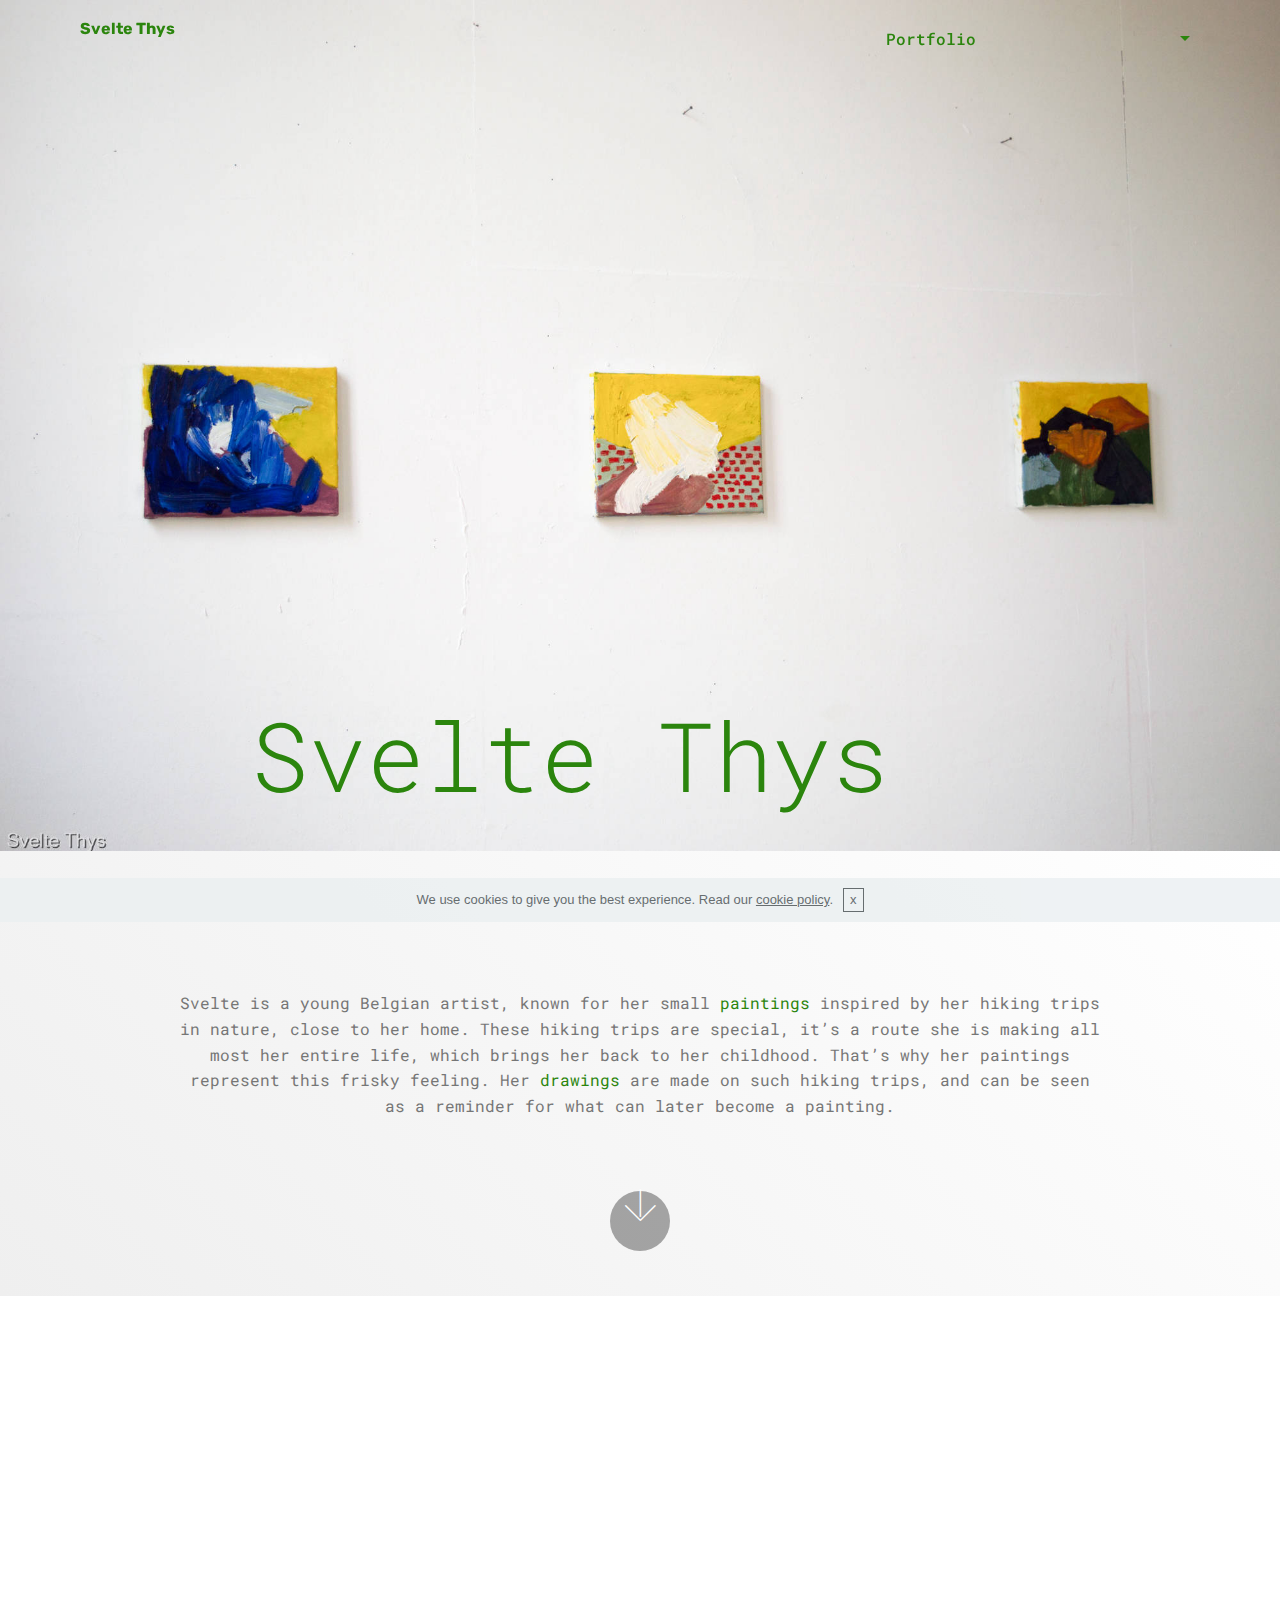
<file: index.html>
<!DOCTYPE html>
<html >
<head>
  <!-- Site made with Mobirise Website Builder v4.7.10, https://mobirise.com -->
  <meta charset="UTF-8">
  <meta http-equiv="X-UA-Compatible" content="IE=edge">
  <meta name="generator" content="Mobirise v4.7.10, mobirise.com">
  <meta name="viewport" content="width=device-width, initial-scale=1, minimum-scale=1">
  <link rel="shortcut icon" href="assets/images/makka-1-122x82.jpg" type="image/x-icon">
  <meta name="description" content="">
  <title>Svelte Thys</title>
  <link rel="stylesheet" href="assets/web/assets/mobirise-icons/mobirise-icons.css">
  <link rel="stylesheet" href="assets/tether/tether.min.css">
  <link rel="stylesheet" href="assets/bootstrap/css/bootstrap.min.css">
  <link rel="stylesheet" href="assets/bootstrap/css/bootstrap-grid.min.css">
  <link rel="stylesheet" href="assets/bootstrap/css/bootstrap-reboot.min.css">
  <link rel="stylesheet" href="assets/socicon/css/styles.css">
  <link rel="stylesheet" href="assets/dropdown/css/style.css">
  <link rel="stylesheet" href="assets/theme/css/style.css">
  <link rel="stylesheet" href="assets/mobirise/css/mbr-additional.css" type="text/css">
  
  
  
</head>
<body>

<!-- Google Analytics -->
<!-- Global site tag (gtag.js) - Google Analytics -->
<script async src="https://www.googletagmanager.com/gtag/js?id=UA-110241461-1"></script>
<script>
  window.dataLayer = window.dataLayer || [];
  function gtag(){dataLayer.push(arguments);}
  gtag('js', new Date());

  gtag('config', 'UA-110241461-1');
</script>

<!-- /Google Analytics -->


  <section class="menu cid-qCKEljcVEA" once="menu" id="menu1-1u">

    

    <nav class="navbar navbar-expand beta-menu navbar-dropdown align-items-center navbar-fixed-top navbar-toggleable-sm bg-color transparent">
        <button class="navbar-toggler navbar-toggler-right" type="button" data-toggle="collapse" data-target="#navbarSupportedContent" aria-controls="navbarSupportedContent" aria-expanded="false" aria-label="Toggle navigation">
            <div class="hamburger">
                <span></span>
                <span></span>
                <span></span>
                <span></span>
            </div>
        </button>
        <div class="menu-logo">
            <div class="navbar-brand">
                
                <span class="navbar-caption-wrap"><a class="navbar-caption text-primary display-4" href="index.html">Svelte Thys<br><br></a></span>
            </div>
        </div>
        <div class="collapse navbar-collapse" id="navbarSupportedContent">
            <ul class="navbar-nav nav-dropdown nav-right" data-app-modern-menu="true"><li class="nav-item">
                    <a class="nav-link link text-primary display-7" href="https://mobirise.com">
                        </a>
                </li>
                <li class="nav-item dropdown open">
                    <a class="nav-link link dropdown-toggle text-primary display-7" href="page1.html" aria-expanded="true" data-toggle="dropdown-submenu"><br><font face="MobiriseIcons"><span style="font-size: 25.6px;"><br></span></font>Portfolio &nbsp; &nbsp; &nbsp; &nbsp; &nbsp; &nbsp; &nbsp; &nbsp; &nbsp; &nbsp;</a><div class="dropdown-menu"><a class="dropdown-item text-primary display-7" href="page1.html" aria-expanded="false">Paintings</a><a class="dropdown-item text-primary display-7" href="page.html" aria-expanded="false">Drawings<br></a></div>
                </li></ul>
            
        </div>
    </nav>
</section>

<section class="engine"><a href="https://mobiri.se/s">free bootstrap theme</a></section><section class="cid-qBxsF2jI8A" id="image3-s">

    

    <figure class="mbr-figure">
            <div class="image-block" style="width: 79%;">
                <img src="assets/images/jury-2018-5-2000x1330.jpg" width="1400" alt="Mobirise" title="">
                <figcaption class="mbr-figure-caption mbr-figure-caption-over">
                    <div class="container pb-5 mbr-white align-center mbr-fonts-style display-1">
                        Svelte Thys</div>
                </figcaption>
            </div>
    </figure>
</section>

<section class="header5 cid-qCKufYR4ou" id="header5-1i">

    

    
    <div class="container">
        <div class="row justify-content-center">
            <div class="mbr-white col-md-10">
                <h1 class="mbr-section-title align-center pb-3 mbr-fonts-style display-1">&nbsp;&nbsp;</h1>
                <p class="mbr-text align-center display-5 pb-3 mbr-fonts-style display-7">Svelte is a young Belgian artist, known for her small <a href="page1.html">paintings</a> inspired by her hiking trips in nature, close to her home. These hiking trips are special, it’s a route she is making all most her entire life, which brings her back to  her childhood. That’s why her paintings represent this frisky feeling.  Her <a href="page2.html">drawings</a> are made on such hiking trips, and can be seen as a reminder for what can later become a painting.
<br>
<br></p>
                
            </div>
        </div>
    </div>

    <div class="mbr-arrow hidden-sm-down" aria-hidden="true">
        <a href="#next">
            <i class="mbri-down mbr-iconfont"></i>
        </a>
    </div>
</section>

<section class="cid-qBxuzvLjRq mbr-reveal" id="footer1-x">

    

    

    <div class="container">
        <div class="media-container-row content text-white">
            <div class="col-12 col-md-3">
                <div class="media-wrap">
                    <a href="https://mobirise.com/">
                        <img src="assets/images/makka-290x195.jpg" alt="Mobirise" title="">
                    </a>
                </div>
            </div>
            <div class="col-12 col-md-3 mbr-fonts-style display-7">
                <h5 class="pb-3">&nbsp;</h5>
                <p class="mbr-text">&nbsp;</p>
            </div>
            <div class="col-12 col-md-3 mbr-fonts-style display-7">
                <h5 class="pb-3">
                    Contacts
                </h5>
                <p class="mbr-text">
                    Email: svelte.thys@telenet.be &nbsp; &nbsp; &nbsp; &nbsp; &nbsp; &nbsp; &nbsp; &nbsp; &nbsp;&nbsp;<br><br></p>
            </div>
            <div class="col-12 col-md-3 mbr-fonts-style display-7">
                <h5 class="pb-3">&nbsp;</h5>
                <p class="mbr-text">&nbsp;</p>
            </div>
        </div>
        <div class="footer-lower">
            <div class="media-container-row">
                <div class="col-sm-12">
                    <hr>
                </div>
            </div>
            <div class="media-container-row mbr-white">
                <div class="col-sm-6 copyright">
                    <p class="mbr-text mbr-fonts-style display-7">
                        © Copyright Svelte Thys - All Rights Reserved
                    </p>
                </div>
                <div class="col-md-6">
                    <div class="social-list align-right">
                        <div class="soc-item">
                            <a href="https://www.instagram.com/svelte_thys/" target="_blank">
                                <span class="mbr-iconfont mbr-iconfont-social socicon-instagram socicon" style="color: rgb(43, 133, 13); font-size: 30px;"></span>
                            </a>
                        </div>
                        
                        
                        
                        
                        
                    </div>
                </div>
            </div>
        </div>
    </div>
</section>


  <script src="assets/web/assets/jquery/jquery.min.js"></script>
  <script src="assets/popper/popper.min.js"></script>
  <script src="assets/tether/tether.min.js"></script>
  <script src="assets/bootstrap/js/bootstrap.min.js"></script>
  <script src="assets/cookies-alert-plugin/cookies-alert-core.js"></script>
  <script src="assets/cookies-alert-plugin/cookies-alert-script.js"></script>
  <script src="assets/dropdown/js/script.min.js"></script>
  <script src="assets/touchswipe/jquery.touch-swipe.min.js"></script>
  <script src="assets/smoothscroll/smooth-scroll.js"></script>
  <script src="assets/theme/js/script.js"></script>
  
  
<input name="cookieData" type="hidden" data-cookie-text="We use cookies to give you the best experience. Read our <a href='privacy.html'>cookie policy</a>.">
  </body>
</html>
</file>
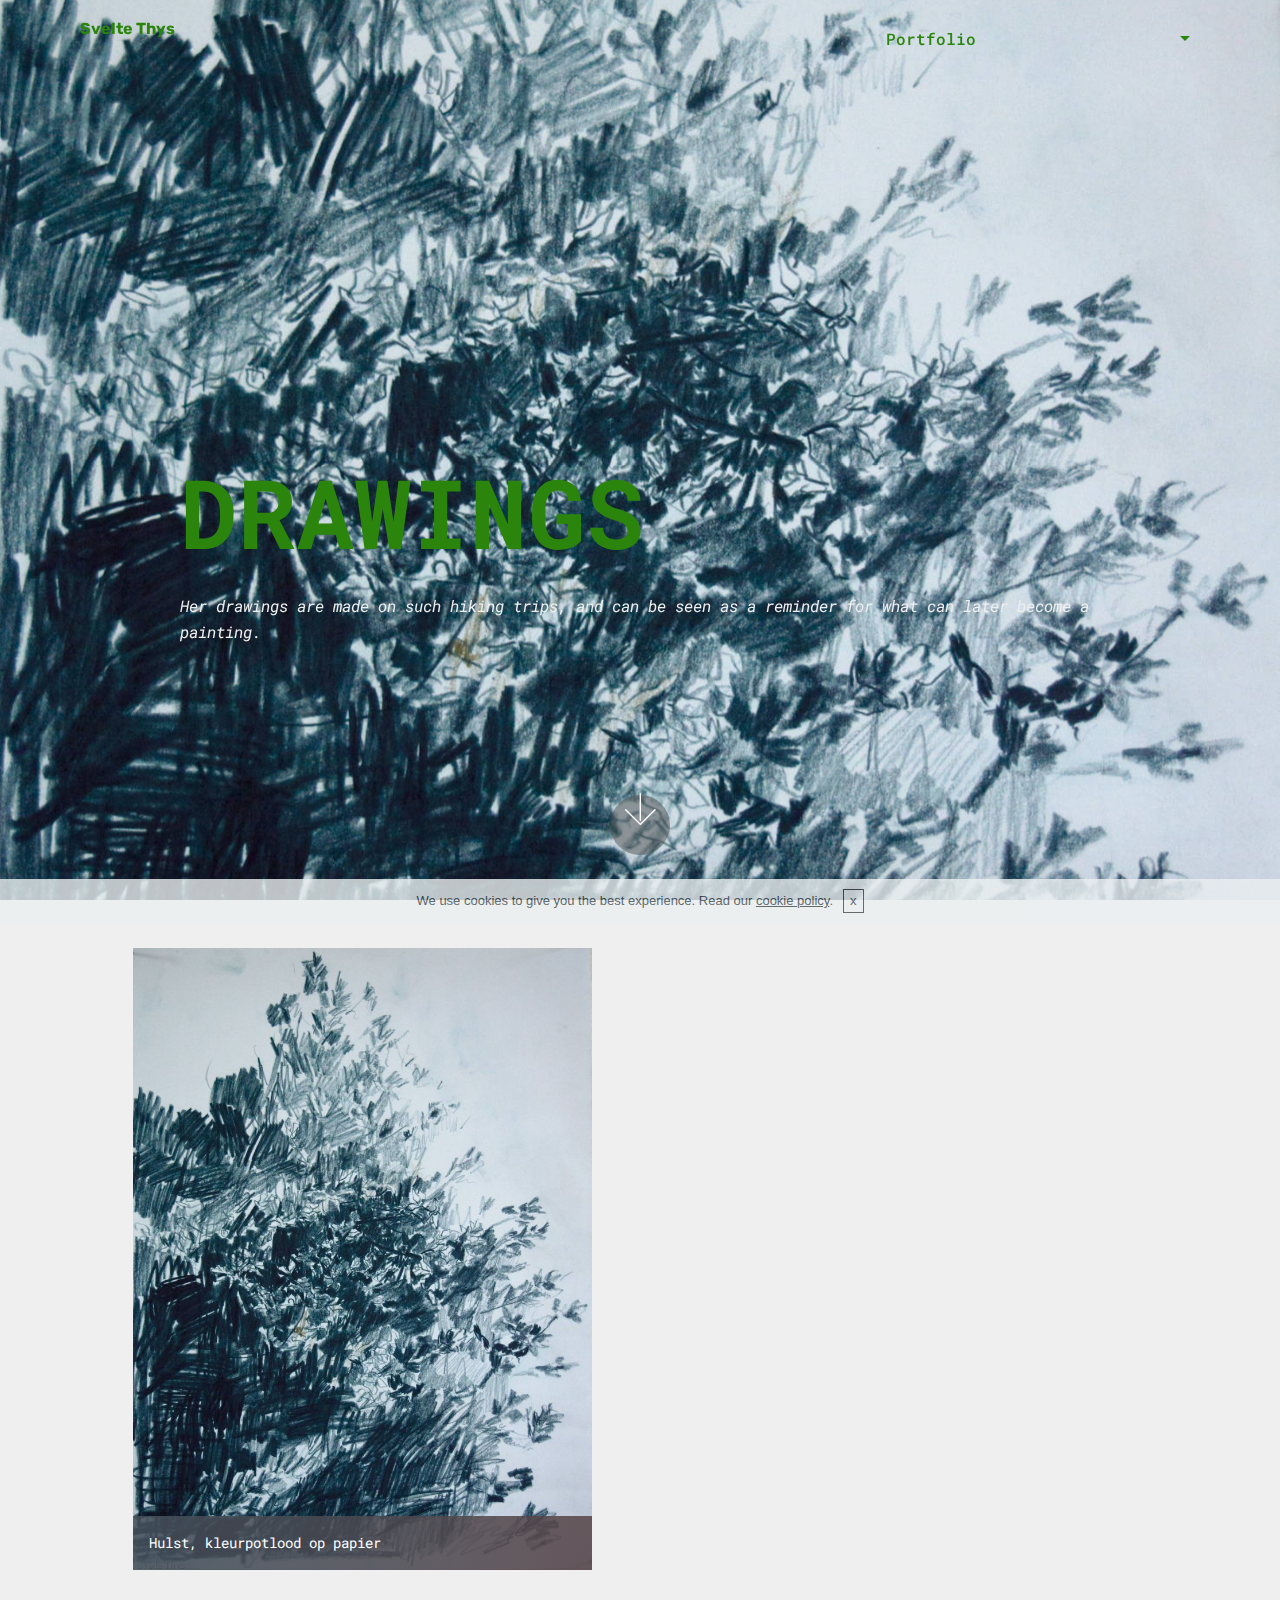
<file: page.html>
<!DOCTYPE html>
<html >
<head>
  <!-- Site made with Mobirise Website Builder v4.7.10, https://mobirise.com -->
  <meta charset="UTF-8">
  <meta http-equiv="X-UA-Compatible" content="IE=edge">
  <meta name="generator" content="Mobirise v4.7.10, mobirise.com">
  <meta name="viewport" content="width=device-width, initial-scale=1, minimum-scale=1">
  <link rel="shortcut icon" href="assets/images/makka-1-122x82.jpg" type="image/x-icon">
  <meta name="description" content="Website Builder Description">
  <title>drawings</title>
  <link rel="stylesheet" href="assets/web/assets/mobirise-icons/mobirise-icons.css">
  <link rel="stylesheet" href="assets/tether/tether.min.css">
  <link rel="stylesheet" href="assets/bootstrap/css/bootstrap.min.css">
  <link rel="stylesheet" href="assets/bootstrap/css/bootstrap-grid.min.css">
  <link rel="stylesheet" href="assets/bootstrap/css/bootstrap-reboot.min.css">
  <link rel="stylesheet" href="assets/socicon/css/styles.css">
  <link rel="stylesheet" href="assets/dropdown/css/style.css">
  <link rel="stylesheet" href="assets/theme/css/style.css">
  <link rel="stylesheet" href="assets/gallery/style.css">
  <link rel="stylesheet" href="assets/mobirise/css/mbr-additional.css" type="text/css">
  
  
  
</head>
<body>

<!-- Google Analytics -->
<!-- Global site tag (gtag.js) - Google Analytics -->
<script async src="https://www.googletagmanager.com/gtag/js?id=UA-110241461-1"></script>
<script>
  window.dataLayer = window.dataLayer || [];
  function gtag(){dataLayer.push(arguments);}
  gtag('js', new Date());

  gtag('config', 'UA-110241461-1');
</script>

<!-- /Google Analytics -->


  <section class="cid-qXRxwyy1yg mbr-fullscreen mbr-parallax-background" id="header2-2h">

    

    

    <div class="container align-center">
        <div class="row justify-content-md-center">
            <div class="mbr-white col-md-10">
                <h1 class="mbr-section-title mbr-bold pb-3 mbr-fonts-style display-1"><br><br>DRAWINGS<br></h1>
                
                <p class="mbr-text pb-3 mbr-fonts-style display-7"><em>
                    Her drawings are made on such hiking trips, and can be seen as a reminder for what can later become a painting. 
                </em></p>
                
            </div>
        </div>
    </div>
    <div class="mbr-arrow hidden-sm-down" aria-hidden="true">
        <a href="#next">
            <i class="mbri-down mbr-iconfont"></i>
        </a>
    </div>
</section>

<section class="engine"><a href="https://mobiri.se/v">html templates</a></section><section class="menu cid-qBl9Rc9KvL" once="menu" id="menu1-1w">

    

    <nav class="navbar navbar-expand beta-menu navbar-dropdown align-items-center navbar-fixed-top navbar-toggleable-sm bg-color transparent">
        <button class="navbar-toggler navbar-toggler-right" type="button" data-toggle="collapse" data-target="#navbarSupportedContent" aria-controls="navbarSupportedContent" aria-expanded="false" aria-label="Toggle navigation">
            <div class="hamburger">
                <span></span>
                <span></span>
                <span></span>
                <span></span>
            </div>
        </button>
        <div class="menu-logo">
            <div class="navbar-brand">
                
                <span class="navbar-caption-wrap"><a class="navbar-caption text-primary display-4" href="index.html">Svelte Thys<br><br></a></span>
            </div>
        </div>
        <div class="collapse navbar-collapse" id="navbarSupportedContent">
            <ul class="navbar-nav nav-dropdown nav-right" data-app-modern-menu="true"><li class="nav-item">
                    <a class="nav-link link text-primary display-7" href="https://mobirise.com">
                        </a>
                </li>
                <li class="nav-item dropdown open">
                    <a class="nav-link link dropdown-toggle text-primary display-7" href="page1.html" aria-expanded="true" data-toggle="dropdown-submenu"><br><font face="MobiriseIcons"><span style="font-size: 25.6px;"><br></span></font>Portfolio &nbsp; &nbsp; &nbsp; &nbsp; &nbsp; &nbsp; &nbsp; &nbsp; &nbsp; &nbsp;</a><div class="dropdown-menu"><a class="dropdown-item text-primary display-7" href="page1.html" aria-expanded="false">Paintings</a><a class="dropdown-item text-primary display-7" href="page.html" aria-expanded="false">Drawings<br></a></div>
                </li></ul>
            
        </div>
    </nav>
</section>

<section class="mbr-gallery mbr-slider-carousel cid-qIvejg17AH" id="gallery1-1x">

    

    <div class="container">
        <div><!-- Filter --><!-- Gallery --><div class="mbr-gallery-row"><div class="mbr-gallery-layout-default"><div><div><div class="mbr-gallery-item mbr-gallery-item--p6" data-video-url="false" data-tags="Awesome"><div href="#lb-gallery1-1x" data-slide-to="0" data-toggle="modal"><img src="assets/images/berk-2017-1475x2000-800x1084.jpg" alt=""><span class="icon-focus"></span><span class="mbr-gallery-title mbr-fonts-style display-7">Hulst, kleurpotlood op papier</span></div></div></div></div><div class="clearfix"></div></div></div><!-- Lightbox --><div data-app-prevent-settings="" class="mbr-slider modal fade carousel slide" tabindex="-1" data-keyboard="true" data-interval="false" id="lb-gallery1-1x"><div class="modal-dialog"><div class="modal-content"><div class="modal-body"><div class="carousel-inner"><div class="carousel-item active"><img src="assets/images/berk-2017-1475x2000.jpg" alt=""></div></div><a class="carousel-control carousel-control-prev" role="button" data-slide="prev" href="#lb-gallery1-1x"><span class="mbri-left mbr-iconfont" aria-hidden="true"></span><span class="sr-only">Previous</span></a><a class="carousel-control carousel-control-next" role="button" data-slide="next" href="#lb-gallery1-1x"><span class="mbri-right mbr-iconfont" aria-hidden="true"></span><span class="sr-only">Next</span></a><a class="close" href="#" role="button" data-dismiss="modal"><span class="sr-only">Close</span></a></div></div></div></div></div>
    </div>

</section>

<section class="cid-qXRHPNutgV mbr-reveal" id="footer1-2q">

    

    

    <div class="container">
        <div class="media-container-row content text-white">
            <div class="col-12 col-md-3">
                <div class="media-wrap">
                    <a href="https://mobirise.com/">
                        <img src="assets/images/makka-290x195.jpg" alt="Mobirise" title="">
                    </a>
                </div>
            </div>
            <div class="col-12 col-md-3 mbr-fonts-style display-7">
                <h5 class="pb-3">&nbsp;</h5>
                <p class="mbr-text">&nbsp;</p>
            </div>
            <div class="col-12 col-md-3 mbr-fonts-style display-7">
                <h5 class="pb-3">
                    Contacts
                </h5>
                <p class="mbr-text">
                    Email: svelte.thys@telenet.be &nbsp; &nbsp; &nbsp; &nbsp; &nbsp; &nbsp; &nbsp; &nbsp; &nbsp;&nbsp;<br><br></p>
            </div>
            <div class="col-12 col-md-3 mbr-fonts-style display-7">
                <h5 class="pb-3">&nbsp;</h5>
                <p class="mbr-text">&nbsp;</p>
            </div>
        </div>
        <div class="footer-lower">
            <div class="media-container-row">
                <div class="col-sm-12">
                    <hr>
                </div>
            </div>
            <div class="media-container-row mbr-white">
                <div class="col-sm-6 copyright">
                    <p class="mbr-text mbr-fonts-style display-7">
                        © Copyright Svelte Thys - All Rights Reserved
                    </p>
                </div>
                <div class="col-md-6">
                    <div class="social-list align-right">
                        <div class="soc-item">
                            <a href="https://www.instagram.com/svelte_thys/" target="_blank">
                                <span class="mbr-iconfont mbr-iconfont-social socicon-instagram socicon" style="color: rgb(43, 133, 13); font-size: 30px;"></span>
                            </a>
                        </div>
                        
                        
                        
                        
                        
                    </div>
                </div>
            </div>
        </div>
    </div>
</section>


  <script src="assets/web/assets/jquery/jquery.min.js"></script>
  <script src="assets/popper/popper.min.js"></script>
  <script src="assets/tether/tether.min.js"></script>
  <script src="assets/bootstrap/js/bootstrap.min.js"></script>
  <script src="assets/smoothscroll/smooth-scroll.js"></script>
  <script src="assets/cookies-alert-plugin/cookies-alert-core.js"></script>
  <script src="assets/cookies-alert-plugin/cookies-alert-script.js"></script>
  <script src="assets/parallax/jarallax.min.js"></script>
  <script src="assets/touchswipe/jquery.touch-swipe.min.js"></script>
  <script src="assets/masonry/masonry.pkgd.min.js"></script>
  <script src="assets/imagesloaded/imagesloaded.pkgd.min.js"></script>
  <script src="assets/bootstrapcarouselswipe/bootstrap-carousel-swipe.js"></script>
  <script src="assets/vimeoplayer/jquery.mb.vimeo_player.js"></script>
  <script src="assets/dropdown/js/script.min.js"></script>
  <script src="assets/theme/js/script.js"></script>
  <script src="assets/gallery/player.min.js"></script>
  <script src="assets/gallery/script.js"></script>
  <script src="assets/slidervideo/script.js"></script>
  
  
<input name="cookieData" type="hidden" data-cookie-text="We use cookies to give you the best experience. Read our <a href='privacy.html'>cookie policy</a>.">
  </body>
</html>
</file>
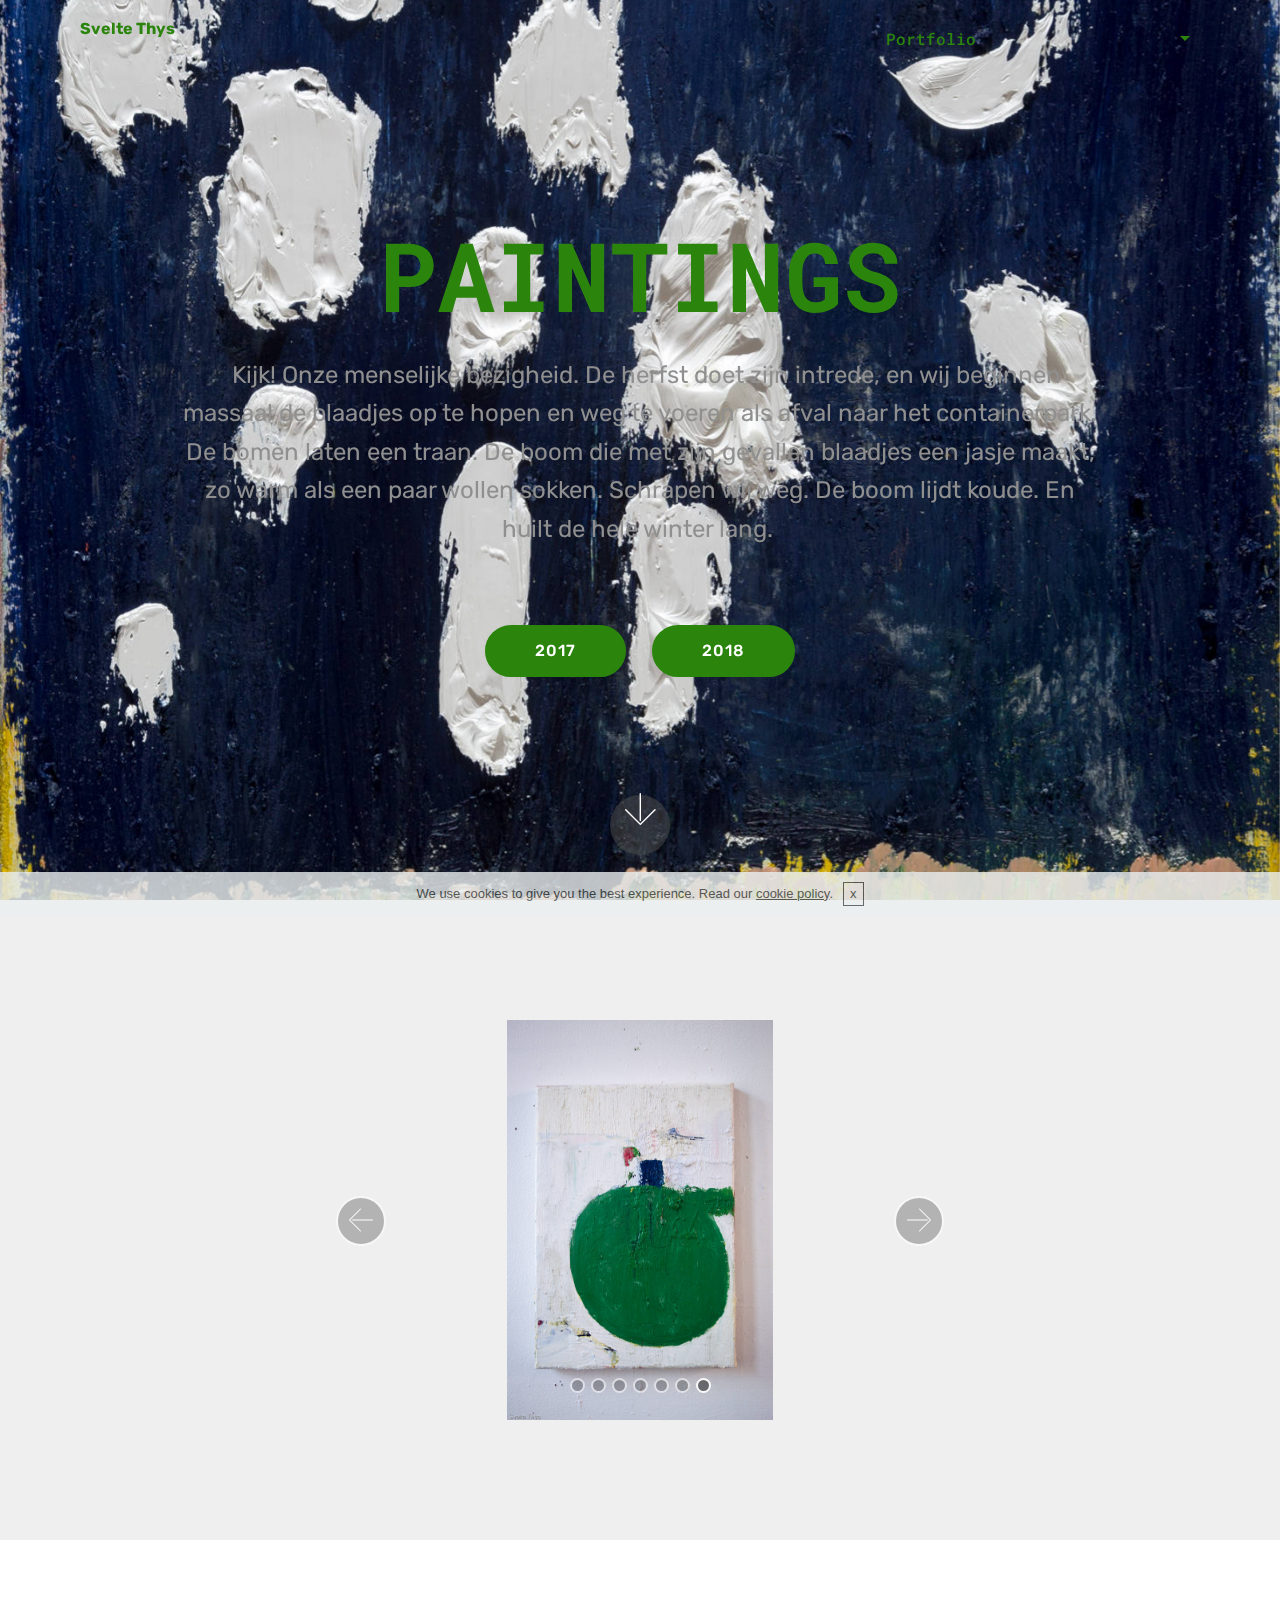
<file: page1.html>
<!DOCTYPE html>
<html >
<head>
  <!-- Site made with Mobirise Website Builder v4.7.10, https://mobirise.com -->
  <meta charset="UTF-8">
  <meta http-equiv="X-UA-Compatible" content="IE=edge">
  <meta name="generator" content="Mobirise v4.7.10, mobirise.com">
  <meta name="viewport" content="width=device-width, initial-scale=1, minimum-scale=1">
  <link rel="shortcut icon" href="assets/images/makka-1-122x82.jpg" type="image/x-icon">
  <meta name="description" content="Website Maker Description">
  <title>portfolio</title>
  <link rel="stylesheet" href="assets/web/assets/mobirise-icons/mobirise-icons.css">
  <link rel="stylesheet" href="assets/tether/tether.min.css">
  <link rel="stylesheet" href="assets/bootstrap/css/bootstrap.min.css">
  <link rel="stylesheet" href="assets/bootstrap/css/bootstrap-grid.min.css">
  <link rel="stylesheet" href="assets/bootstrap/css/bootstrap-reboot.min.css">
  <link rel="stylesheet" href="assets/socicon/css/styles.css">
  <link rel="stylesheet" href="assets/dropdown/css/style.css">
  <link rel="stylesheet" href="assets/theme/css/style.css">
  <link rel="stylesheet" href="assets/mobirise/css/mbr-additional.css" type="text/css">
  
  
  
</head>
<body>

<!-- Google Analytics -->
<!-- Global site tag (gtag.js) - Google Analytics -->
<script async src="https://www.googletagmanager.com/gtag/js?id=UA-110241461-1"></script>
<script>
  window.dataLayer = window.dataLayer || [];
  function gtag(){dataLayer.push(arguments);}
  gtag('js', new Date());

  gtag('config', 'UA-110241461-1');
</script>

<!-- /Google Analytics -->


  <section class="menu cid-qBl9Rc9KvL" once="menu" id="menu1-j">

    

    <nav class="navbar navbar-expand beta-menu navbar-dropdown align-items-center navbar-fixed-top navbar-toggleable-sm bg-color transparent">
        <button class="navbar-toggler navbar-toggler-right" type="button" data-toggle="collapse" data-target="#navbarSupportedContent" aria-controls="navbarSupportedContent" aria-expanded="false" aria-label="Toggle navigation">
            <div class="hamburger">
                <span></span>
                <span></span>
                <span></span>
                <span></span>
            </div>
        </button>
        <div class="menu-logo">
            <div class="navbar-brand">
                
                <span class="navbar-caption-wrap"><a class="navbar-caption text-primary display-4" href="index.html">Svelte Thys<br><br></a></span>
            </div>
        </div>
        <div class="collapse navbar-collapse" id="navbarSupportedContent">
            <ul class="navbar-nav nav-dropdown nav-right" data-app-modern-menu="true"><li class="nav-item">
                    <a class="nav-link link text-primary display-7" href="https://mobirise.com">
                        </a>
                </li>
                <li class="nav-item dropdown open">
                    <a class="nav-link link dropdown-toggle text-primary display-7" href="page1.html" aria-expanded="true" data-toggle="dropdown-submenu"><br><font face="MobiriseIcons"><span style="font-size: 25.6px;"><br></span></font>Portfolio &nbsp; &nbsp; &nbsp; &nbsp; &nbsp; &nbsp; &nbsp; &nbsp; &nbsp; &nbsp;</a><div class="dropdown-menu"><a class="dropdown-item text-primary display-7" href="page1.html" aria-expanded="false">Paintings</a><a class="dropdown-item text-primary display-7" href="page.html" aria-expanded="false">Drawings<br></a></div>
                </li></ul>
            
        </div>
    </nav>
</section>

<section class="engine"><a href="https://mobiri.se/m">site design templates</a></section><section class="cid-qWyOWSgJKT mbr-fullscreen mbr-parallax-background" id="header2-2a">

    

    

    <div class="container align-center">
        <div class="row justify-content-md-center">
            <div class="mbr-white col-md-10">
                <h1 class="mbr-section-title mbr-bold pb-3 mbr-fonts-style display-1">PAINTINGS</h1>
                
                <p class="mbr-text pb-3 mbr-fonts-style display-5">&nbsp; Kijk!  Onze menselijke bezigheid. De herfst doet zijn intrede, en wij beginnen massaal de blaadjes op te hopen en weg te voeren als afval naar het containerpark. De bomen laten een traan. De boom die met zijn gevallen blaadjes een jasje maakt, zo warm als een paar wollen sokken. Schrapen wij weg. De boom lijdt koude. En huilt de hele winter lang.&nbsp;<br><br></p>
                <div class="mbr-section-btn"><a class="btn btn-md btn-primary display-4" href="page2.html">2017</a>
                    <a class="btn btn-md btn-primary display-4" href="page4.html">2018</a></div>
            </div>
        </div>
    </div>
    <div class="mbr-arrow hidden-sm-down" aria-hidden="true">
        <a href="#next">
            <i class="mbri-down mbr-iconfont"></i>
        </a>
    </div>
</section>

<section class="carousel slide cid-qVxJFjUiQa" data-interval="false" id="slider2-29">

    
    <div class="container content-slider">
        <div class="content-slider-wrap">
            <div><div class="mbr-slider slide carousel" data-pause="true" data-keyboard="false" data-ride="false" data-interval="false"><ol class="carousel-indicators"><li data-app-prevent-settings="" data-target="#slider2-29" data-slide-to="0"></li><li data-app-prevent-settings="" data-target="#slider2-29" data-slide-to="1"></li><li data-app-prevent-settings="" data-target="#slider2-29" data-slide-to="2"></li><li data-app-prevent-settings="" data-target="#slider2-29" data-slide-to="3"></li><li data-app-prevent-settings="" data-target="#slider2-29" data-slide-to="4"></li><li data-app-prevent-settings="" data-target="#slider2-29" data-slide-to="5"></li><li data-app-prevent-settings="" data-target="#slider2-29" class=" active" data-slide-to="6"></li></ol><div class="carousel-inner" role="listbox"><div class="carousel-item slider-fullscreen-image" data-bg-video-slide="false" style="background-image: url(assets/images/vogelgroep-4-2000x1548.jpg);"><div class="container container-slide"><div class="image_wrapper"><div class="mbr-overlay" style="opacity: 0;"></div><img src="assets/images/vogelgroep-4-2000x1548.jpg"><div class="carousel-caption justify-content-center"><div class="col-10 align-left"></div></div></div></div></div><div class="carousel-item slider-fullscreen-image" data-bg-video-slide="false" style="background-image: url(assets/images/landschap-3-2000x1245.jpg);"><div class="container container-slide"><div class="image_wrapper"><div class="mbr-overlay" style="opacity: 0;"></div><img src="assets/images/landschap-3-2000x1245.jpg"><div class="carousel-caption justify-content-center"><div class="col-10 align-center"></div></div></div></div></div><div class="carousel-item slider-fullscreen-image" data-bg-video-slide="false" style="background-image: url(assets/images/sterrenregen-2-1464x2000.jpg);"><div class="container container-slide"><div class="image_wrapper"><div class="mbr-overlay" style="opacity: 0;"></div><img src="assets/images/sterrenregen-2-1464x2000.jpg"><div class="carousel-caption justify-content-center"><div class="col-10 align-center"></div></div></div></div></div><div class="carousel-item slider-fullscreen-image" data-bg-video-slide="false" style="background-image: url(assets/images/de-koe-2-1448x2000.jpg);"><div class="container container-slide"><div class="image_wrapper"><div class="mbr-overlay" style="opacity: 0;"></div><img src="assets/images/de-koe-2-1448x2000.jpg"><div class="carousel-caption justify-content-center"><div class="col-10 align-center"></div></div></div></div></div><div class="carousel-item slider-fullscreen-image" data-bg-video-slide="false" style="background-image: url(assets/images/het-weilandenvlak-2000x1422.jpg);"><div class="container container-slide"><div class="image_wrapper"><div class="mbr-overlay" style="opacity: 0;"></div><img src="assets/images/het-weilandenvlak-2000x1422.jpg"><div class="carousel-caption justify-content-center"><div class="col-10 align-center"></div></div></div></div></div><div class="carousel-item slider-fullscreen-image" data-bg-video-slide="false" style="background-image: url(assets/images/varken-en-tulpen-1330x2000.jpg);"><div class="container container-slide"><div class="image_wrapper"><div class="mbr-overlay" style="opacity: 0;"></div><img src="assets/images/varken-en-tulpen-1330x2000.jpg"><div class="carousel-caption justify-content-center"><div class="col-10 align-center"></div></div></div></div></div><div class="carousel-item slider-fullscreen-image active" data-bg-video-slide="false" style="background-image: url(assets/images/kleine-bewoner-1330x2000.jpg);"><div class="container container-slide"><div class="image_wrapper"><div class="mbr-overlay" style="opacity: 0;"></div><img src="assets/images/kleine-bewoner-1330x2000.jpg"><div class="carousel-caption justify-content-center"><div class="col-10 align-left"></div></div></div></div></div></div><a data-app-prevent-settings="" class="carousel-control carousel-control-prev" role="button" data-slide="prev" href="#slider2-29"><span aria-hidden="true" class="mbri-left mbr-iconfont"></span><span class="sr-only">Previous</span></a><a data-app-prevent-settings="" class="carousel-control carousel-control-next" role="button" data-slide="next" href="#slider2-29"><span aria-hidden="true" class="mbri-right mbr-iconfont"></span><span class="sr-only">Next</span></a></div></div> 
        </div>
    </div>
</section>

<section class="cid-qXRHuDN1St mbr-reveal" id="footer1-2n">

    

    

    <div class="container">
        <div class="media-container-row content text-white">
            <div class="col-12 col-md-3">
                <div class="media-wrap">
                    <a href="https://mobirise.com/">
                        <img src="assets/images/makka-290x195.jpg" alt="Mobirise" title="">
                    </a>
                </div>
            </div>
            <div class="col-12 col-md-3 mbr-fonts-style display-7">
                <h5 class="pb-3">&nbsp;</h5>
                <p class="mbr-text">&nbsp;</p>
            </div>
            <div class="col-12 col-md-3 mbr-fonts-style display-7">
                <h5 class="pb-3">
                    Contacts
                </h5>
                <p class="mbr-text">
                    Email: svelte.thys@telenet.be &nbsp; &nbsp; &nbsp; &nbsp; &nbsp; &nbsp; &nbsp; &nbsp; &nbsp;&nbsp;<br><br></p>
            </div>
            <div class="col-12 col-md-3 mbr-fonts-style display-7">
                <h5 class="pb-3">&nbsp;</h5>
                <p class="mbr-text">&nbsp;</p>
            </div>
        </div>
        <div class="footer-lower">
            <div class="media-container-row">
                <div class="col-sm-12">
                    <hr>
                </div>
            </div>
            <div class="media-container-row mbr-white">
                <div class="col-sm-6 copyright">
                    <p class="mbr-text mbr-fonts-style display-7">
                        © Copyright Svelte Thys - All Rights Reserved
                    </p>
                </div>
                <div class="col-md-6">
                    <div class="social-list align-right">
                        <div class="soc-item">
                            <a href="https://www.instagram.com/svelte_thys/" target="_blank">
                                <span class="mbr-iconfont mbr-iconfont-social socicon-instagram socicon" style="color: rgb(43, 133, 13); font-size: 30px;"></span>
                            </a>
                        </div>
                        
                        
                        
                        
                        
                    </div>
                </div>
            </div>
        </div>
    </div>
</section>


  <script src="assets/web/assets/jquery/jquery.min.js"></script>
  <script src="assets/popper/popper.min.js"></script>
  <script src="assets/tether/tether.min.js"></script>
  <script src="assets/bootstrap/js/bootstrap.min.js"></script>
  <script src="assets/smoothscroll/smooth-scroll.js"></script>
  <script src="assets/cookies-alert-plugin/cookies-alert-core.js"></script>
  <script src="assets/cookies-alert-plugin/cookies-alert-script.js"></script>
  <script src="assets/parallax/jarallax.min.js"></script>
  <script src="assets/vimeoplayer/jquery.mb.vimeo_player.js"></script>
  <script src="assets/touchswipe/jquery.touch-swipe.min.js"></script>
  <script src="assets/bootstrapcarouselswipe/bootstrap-carousel-swipe.js"></script>
  <script src="assets/dropdown/js/script.min.js"></script>
  <script src="assets/ytplayer/jquery.mb.ytplayer.min.js"></script>
  <script src="assets/theme/js/script.js"></script>
  <script src="assets/slidervideo/script.js"></script>
  
  
<input name="cookieData" type="hidden" data-cookie-text="We use cookies to give you the best experience. Read our <a href='privacy.html'>cookie policy</a>.">
  </body>
</html>
</file>
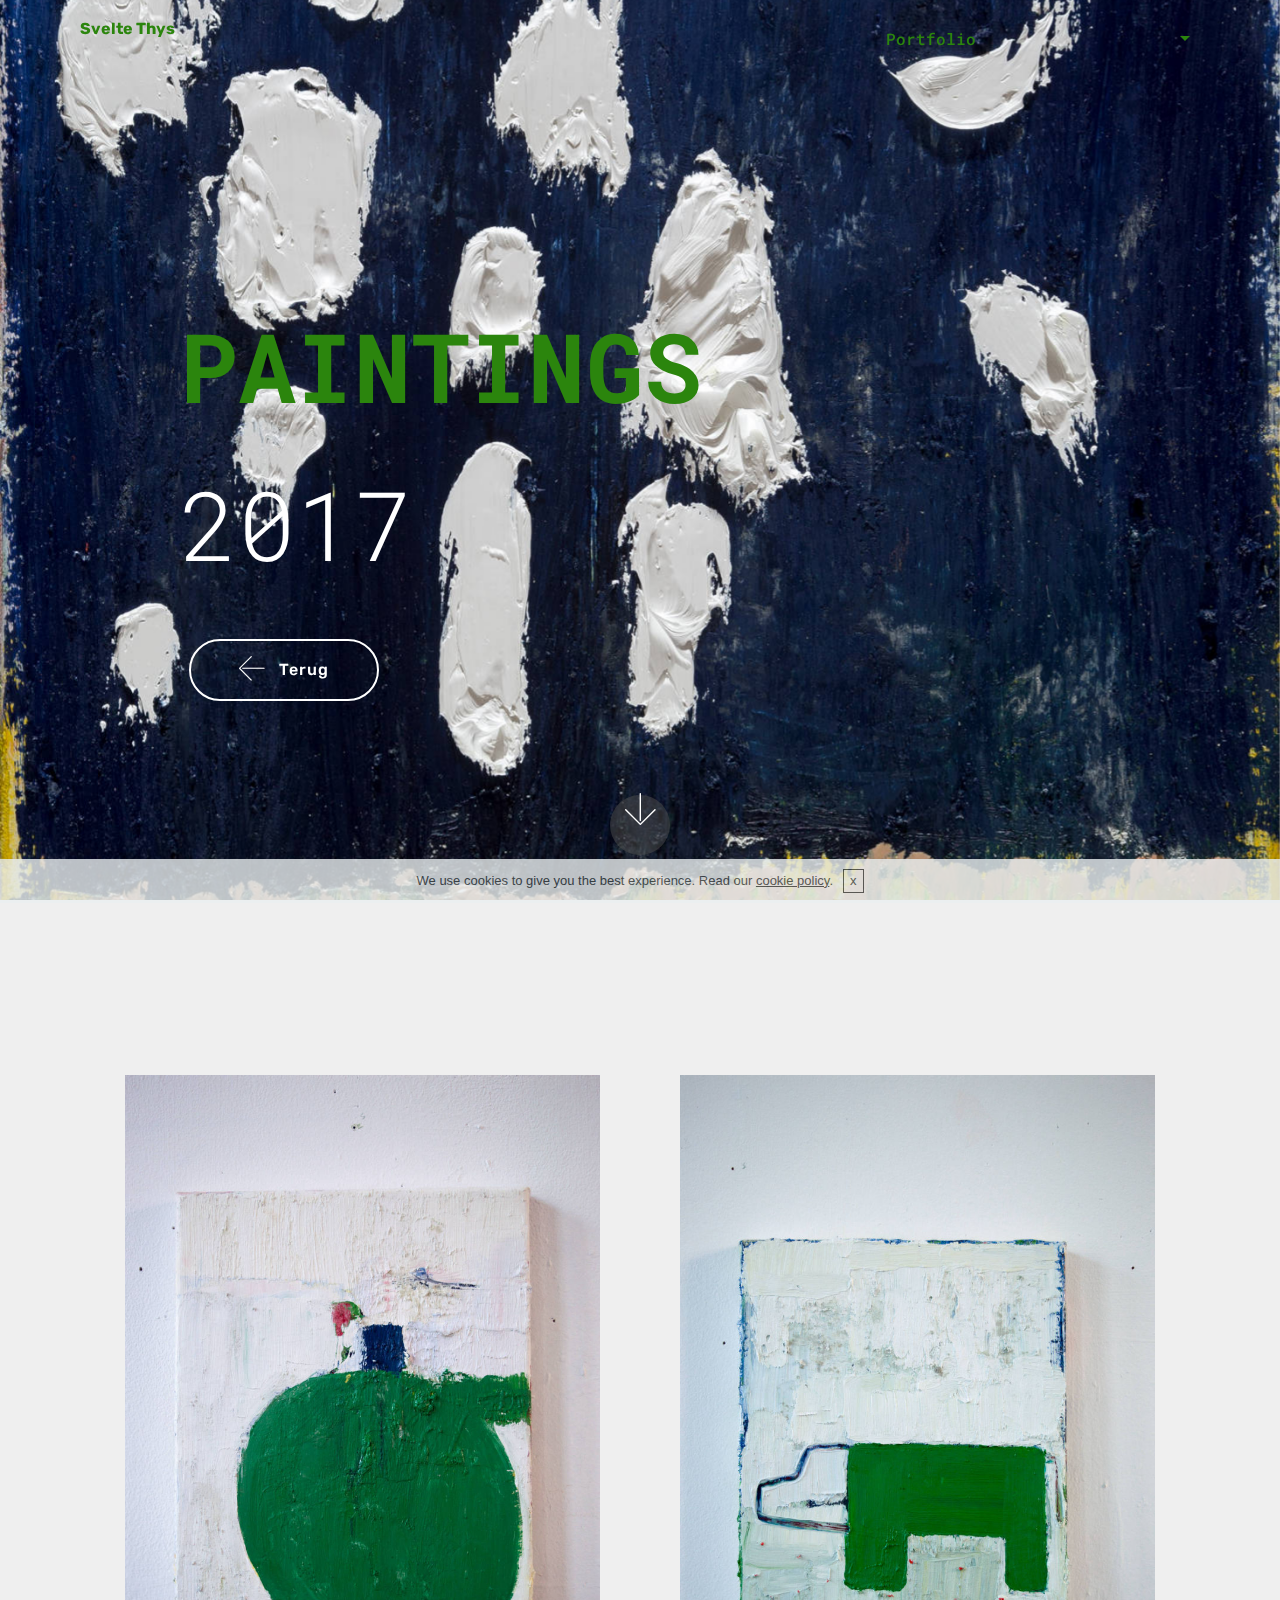
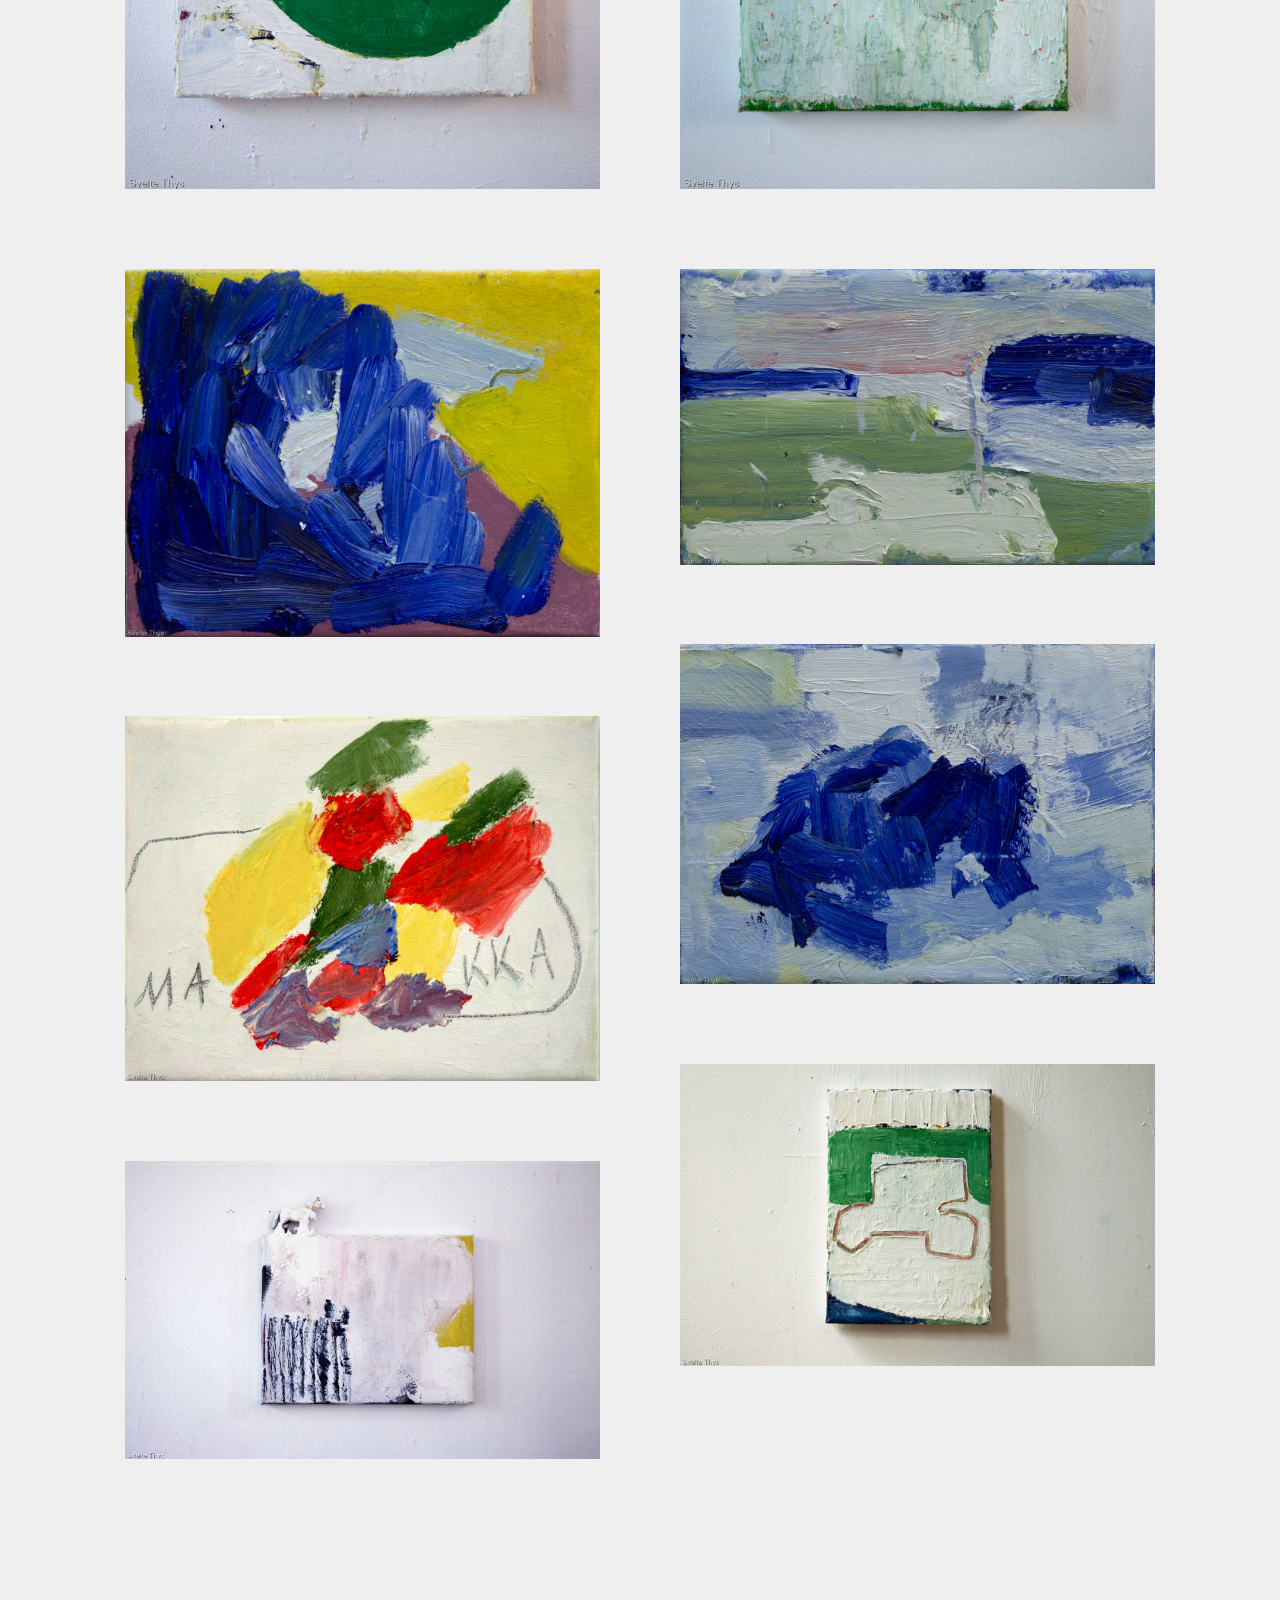
<file: page2.html>
<!DOCTYPE html>
<html >
<head>
  <!-- Site made with Mobirise Website Builder v4.7.10, https://mobirise.com -->
  <meta charset="UTF-8">
  <meta http-equiv="X-UA-Compatible" content="IE=edge">
  <meta name="generator" content="Mobirise v4.7.10, mobirise.com">
  <meta name="viewport" content="width=device-width, initial-scale=1, minimum-scale=1">
  <link rel="shortcut icon" href="assets/images/makka-1-122x82.jpg" type="image/x-icon">
  <meta name="description" content="Website Maker Description">
  <title>P 2017</title>
  <link rel="stylesheet" href="assets/web/assets/mobirise-icons/mobirise-icons.css">
  <link rel="stylesheet" href="assets/tether/tether.min.css">
  <link rel="stylesheet" href="assets/bootstrap/css/bootstrap.min.css">
  <link rel="stylesheet" href="assets/bootstrap/css/bootstrap-grid.min.css">
  <link rel="stylesheet" href="assets/bootstrap/css/bootstrap-reboot.min.css">
  <link rel="stylesheet" href="assets/dropdown/css/style.css">
  <link rel="stylesheet" href="assets/socicon/css/styles.css">
  <link rel="stylesheet" href="assets/theme/css/style.css">
  <link rel="stylesheet" href="assets/gallery/style.css">
  <link rel="stylesheet" href="assets/mobirise/css/mbr-additional.css" type="text/css">
  
  
  
</head>
<body>

<!-- Google Analytics -->
<!-- Global site tag (gtag.js) - Google Analytics -->
<script async src="https://www.googletagmanager.com/gtag/js?id=UA-110241461-1"></script>
<script>
  window.dataLayer = window.dataLayer || [];
  function gtag(){dataLayer.push(arguments);}
  gtag('js', new Date());

  gtag('config', 'UA-110241461-1');
</script>

<!-- /Google Analytics -->


  <section class="menu cid-qBl9Rc9KvL" once="menu" id="menu1-2b">

    

    <nav class="navbar navbar-expand beta-menu navbar-dropdown align-items-center navbar-fixed-top navbar-toggleable-sm bg-color transparent">
        <button class="navbar-toggler navbar-toggler-right" type="button" data-toggle="collapse" data-target="#navbarSupportedContent" aria-controls="navbarSupportedContent" aria-expanded="false" aria-label="Toggle navigation">
            <div class="hamburger">
                <span></span>
                <span></span>
                <span></span>
                <span></span>
            </div>
        </button>
        <div class="menu-logo">
            <div class="navbar-brand">
                
                <span class="navbar-caption-wrap"><a class="navbar-caption text-primary display-4" href="index.html">Svelte Thys<br><br></a></span>
            </div>
        </div>
        <div class="collapse navbar-collapse" id="navbarSupportedContent">
            <ul class="navbar-nav nav-dropdown nav-right" data-app-modern-menu="true"><li class="nav-item">
                    <a class="nav-link link text-primary display-7" href="https://mobirise.com">
                        </a>
                </li>
                <li class="nav-item dropdown open">
                    <a class="nav-link link dropdown-toggle text-primary display-7" href="page1.html" aria-expanded="true" data-toggle="dropdown-submenu"><br><font face="MobiriseIcons"><span style="font-size: 25.6px;"><br></span></font>Portfolio &nbsp; &nbsp; &nbsp; &nbsp; &nbsp; &nbsp; &nbsp; &nbsp; &nbsp; &nbsp;</a><div class="dropdown-menu"><a class="dropdown-item text-primary display-7" href="page1.html" aria-expanded="false">Paintings</a><a class="dropdown-item text-primary display-7" href="page.html" aria-expanded="false">Drawings<br></a></div>
                </li></ul>
            
        </div>
    </nav>
</section>

<section class="engine"><a href="https://mobiri.se/f">simple website builder</a></section><section class="cid-qXRB8zixYb mbr-fullscreen mbr-parallax-background" id="header2-2i">

    

    

    <div class="container align-center">
        <div class="row justify-content-md-center">
            <div class="mbr-white col-md-10">
                <h1 class="mbr-section-title mbr-bold pb-3 mbr-fonts-style display-1"><br>PAINTINGS</h1>
                
                <p class="mbr-text pb-3 mbr-fonts-style display-1">
                    2017</p>
                <div class="mbr-section-btn"><a class="btn btn-md btn-white-outline display-4" href="page1.html"><span class="mbri-left mbr-iconfont mbr-iconfont-btn"></span>Terug</a></div>
            </div>
        </div>
    </div>
    <div class="mbr-arrow hidden-sm-down" aria-hidden="true">
        <a href="#next">
            <i class="mbri-down mbr-iconfont"></i>
        </a>
    </div>
</section>

<section class="mbr-gallery mbr-slider-carousel cid-qWySTqX2xr" id="gallery1-2f">

    

    <div class="container">
        <div><!-- Filter --><!-- Gallery --><div class="mbr-gallery-row"><div class="mbr-gallery-layout-default"><div><div><div class="mbr-gallery-item mbr-gallery-item--p5" data-video-url="false" data-tags="Geweldige"><div href="#lb-gallery1-2f" data-slide-to="0" data-toggle="modal"><img src="assets/images/kleine-bewoner-1330x2000-800x1203.jpg" alt="" title=""><span class="icon-focus"></span></div></div><div class="mbr-gallery-item mbr-gallery-item--p5" data-video-url="false" data-tags="Sympathieke"><div href="#lb-gallery1-2f" data-slide-to="1" data-toggle="modal"><img src="assets/images/varken-en-tulpen-1330x2000-800x1203.jpg" alt="" title=""><span class="icon-focus"></span></div></div><div class="mbr-gallery-item mbr-gallery-item--p5" data-video-url="false" data-tags="Creatieve"><div href="#lb-gallery1-2f" data-slide-to="2" data-toggle="modal"><img src="assets/images/vogelgroep-4-2000x1548-800x619.jpg" alt="" title=""><span class="icon-focus"></span></div></div><div class="mbr-gallery-item mbr-gallery-item--p5" data-video-url="false" data-tags="Bewegende"><div href="#lb-gallery1-2f" data-slide-to="3" data-toggle="modal"><img src="assets/images/landschap-3-2000x1245-800x498.jpg" alt="" title=""><span class="icon-focus"></span></div></div><div class="mbr-gallery-item mbr-gallery-item--p5" data-video-url="false" data-tags="Geweldige"><div href="#lb-gallery1-2f" data-slide-to="4" data-toggle="modal"><img src="assets/images/vogelschool-3-2000x1429-800x572.jpg" alt="" title=""><span class="icon-focus"></span></div></div><div class="mbr-gallery-item mbr-gallery-item--p5" data-video-url="false" data-tags="Geweldige"><div href="#lb-gallery1-2f" data-slide-to="5" data-toggle="modal"><img src="assets/images/makka-2000x1538-800x615.jpg" alt="" title=""><span class="icon-focus"></span></div></div><div class="mbr-gallery-item mbr-gallery-item--p5" data-video-url="false" data-tags="Sympathieke"><div href="#lb-gallery1-2f" data-slide-to="6" data-toggle="modal"><img src="assets/images/varken-1-2000x1271-800x508.jpg" alt="" title=""><span class="icon-focus"></span></div></div><div class="mbr-gallery-item mbr-gallery-item--p5" data-video-url="false" data-tags="Bewegende"><div href="#lb-gallery1-2f" data-slide-to="7" data-toggle="modal"><img src="assets/images/paardje-1-2000x1255-800x502.jpg" alt="" title=""><span class="icon-focus"></span></div></div></div></div><div class="clearfix"></div></div></div><!-- Lightbox --><div data-app-prevent-settings="" class="mbr-slider modal fade carousel slide" tabindex="-1" data-keyboard="true" data-interval="false" id="lb-gallery1-2f"><div class="modal-dialog"><div class="modal-content"><div class="modal-body"><div class="carousel-inner"><div class="carousel-item"><img src="assets/images/kleine-bewoner-1330x2000.jpg" alt="" title=""></div><div class="carousel-item"><img src="assets/images/varken-en-tulpen-1330x2000.jpg" alt="" title=""></div><div class="carousel-item"><img src="assets/images/vogelgroep-4-2000x1548.jpg" alt="" title=""></div><div class="carousel-item"><img src="assets/images/landschap-3-2000x1245.jpg" alt="" title=""></div><div class="carousel-item"><img src="assets/images/vogelschool-3-2000x1429.jpg" alt="" title=""></div><div class="carousel-item"><img src="assets/images/makka-2000x1538.jpg" alt="" title=""></div><div class="carousel-item"><img src="assets/images/varken-1-2000x1271.jpg" alt="" title=""></div><div class="carousel-item active"><img src="assets/images/paardje-1-2000x1255.jpg" alt="" title=""></div></div><a class="carousel-control carousel-control-prev" role="button" data-slide="prev" href="#lb-gallery1-2f"><span class="mbri-left mbr-iconfont" aria-hidden="true"></span><span class="sr-only">Previous</span></a><a class="carousel-control carousel-control-next" role="button" data-slide="next" href="#lb-gallery1-2f"><span class="mbri-right mbr-iconfont" aria-hidden="true"></span><span class="sr-only">Next</span></a><a class="close" href="#" role="button" data-dismiss="modal"><span class="sr-only">Close</span></a></div></div></div></div></div>
    </div>

</section>

<section class="cid-qXRHFvBK5w mbr-reveal" id="footer1-2o">

    

    

    <div class="container">
        <div class="media-container-row content text-white">
            <div class="col-12 col-md-3">
                <div class="media-wrap">
                    <a href="https://mobirise.com/">
                        <img src="assets/images/makka-290x195.jpg" alt="Mobirise" title="">
                    </a>
                </div>
            </div>
            <div class="col-12 col-md-3 mbr-fonts-style display-7">
                <h5 class="pb-3">&nbsp;</h5>
                <p class="mbr-text">&nbsp;</p>
            </div>
            <div class="col-12 col-md-3 mbr-fonts-style display-7">
                <h5 class="pb-3">
                    Contacts
                </h5>
                <p class="mbr-text">
                    Email: svelte.thys@telenet.be &nbsp; &nbsp; &nbsp; &nbsp; &nbsp; &nbsp; &nbsp; &nbsp; &nbsp;&nbsp;<br><br></p>
            </div>
            <div class="col-12 col-md-3 mbr-fonts-style display-7">
                <h5 class="pb-3">&nbsp;</h5>
                <p class="mbr-text">&nbsp;</p>
            </div>
        </div>
        <div class="footer-lower">
            <div class="media-container-row">
                <div class="col-sm-12">
                    <hr>
                </div>
            </div>
            <div class="media-container-row mbr-white">
                <div class="col-sm-6 copyright">
                    <p class="mbr-text mbr-fonts-style display-7">
                        © Copyright Svelte Thys- All Rights Reserved
                    </p>
                </div>
                <div class="col-md-6">
                    <div class="social-list align-right">
                        <div class="soc-item">
                            <a href="https://www.instagram.com/svelte_thys/" target="_blank">
                                <span class="mbr-iconfont mbr-iconfont-social socicon-instagram socicon" style="color: rgb(43, 133, 13); font-size: 30px;"></span>
                            </a>
                        </div>
                        
                        
                        
                        
                        
                    </div>
                </div>
            </div>
        </div>
    </div>
</section>


  <script src="assets/web/assets/jquery/jquery.min.js"></script>
  <script src="assets/popper/popper.min.js"></script>
  <script src="assets/tether/tether.min.js"></script>
  <script src="assets/bootstrap/js/bootstrap.min.js"></script>
  <script src="assets/smoothscroll/smooth-scroll.js"></script>
  <script src="assets/cookies-alert-plugin/cookies-alert-core.js"></script>
  <script src="assets/cookies-alert-plugin/cookies-alert-script.js"></script>
  <script src="assets/dropdown/js/script.min.js"></script>
  <script src="assets/parallax/jarallax.min.js"></script>
  <script src="assets/masonry/masonry.pkgd.min.js"></script>
  <script src="assets/imagesloaded/imagesloaded.pkgd.min.js"></script>
  <script src="assets/bootstrapcarouselswipe/bootstrap-carousel-swipe.js"></script>
  <script src="assets/vimeoplayer/jquery.mb.vimeo_player.js"></script>
  <script src="assets/touchswipe/jquery.touch-swipe.min.js"></script>
  <script src="assets/theme/js/script.js"></script>
  <script src="assets/gallery/player.min.js"></script>
  <script src="assets/gallery/script.js"></script>
  <script src="assets/slidervideo/script.js"></script>
  
  
<input name="cookieData" type="hidden" data-cookie-text="We use cookies to give you the best experience. Read our <a href='privacy.html'>cookie policy</a>.">
  </body>
</html>
</file>
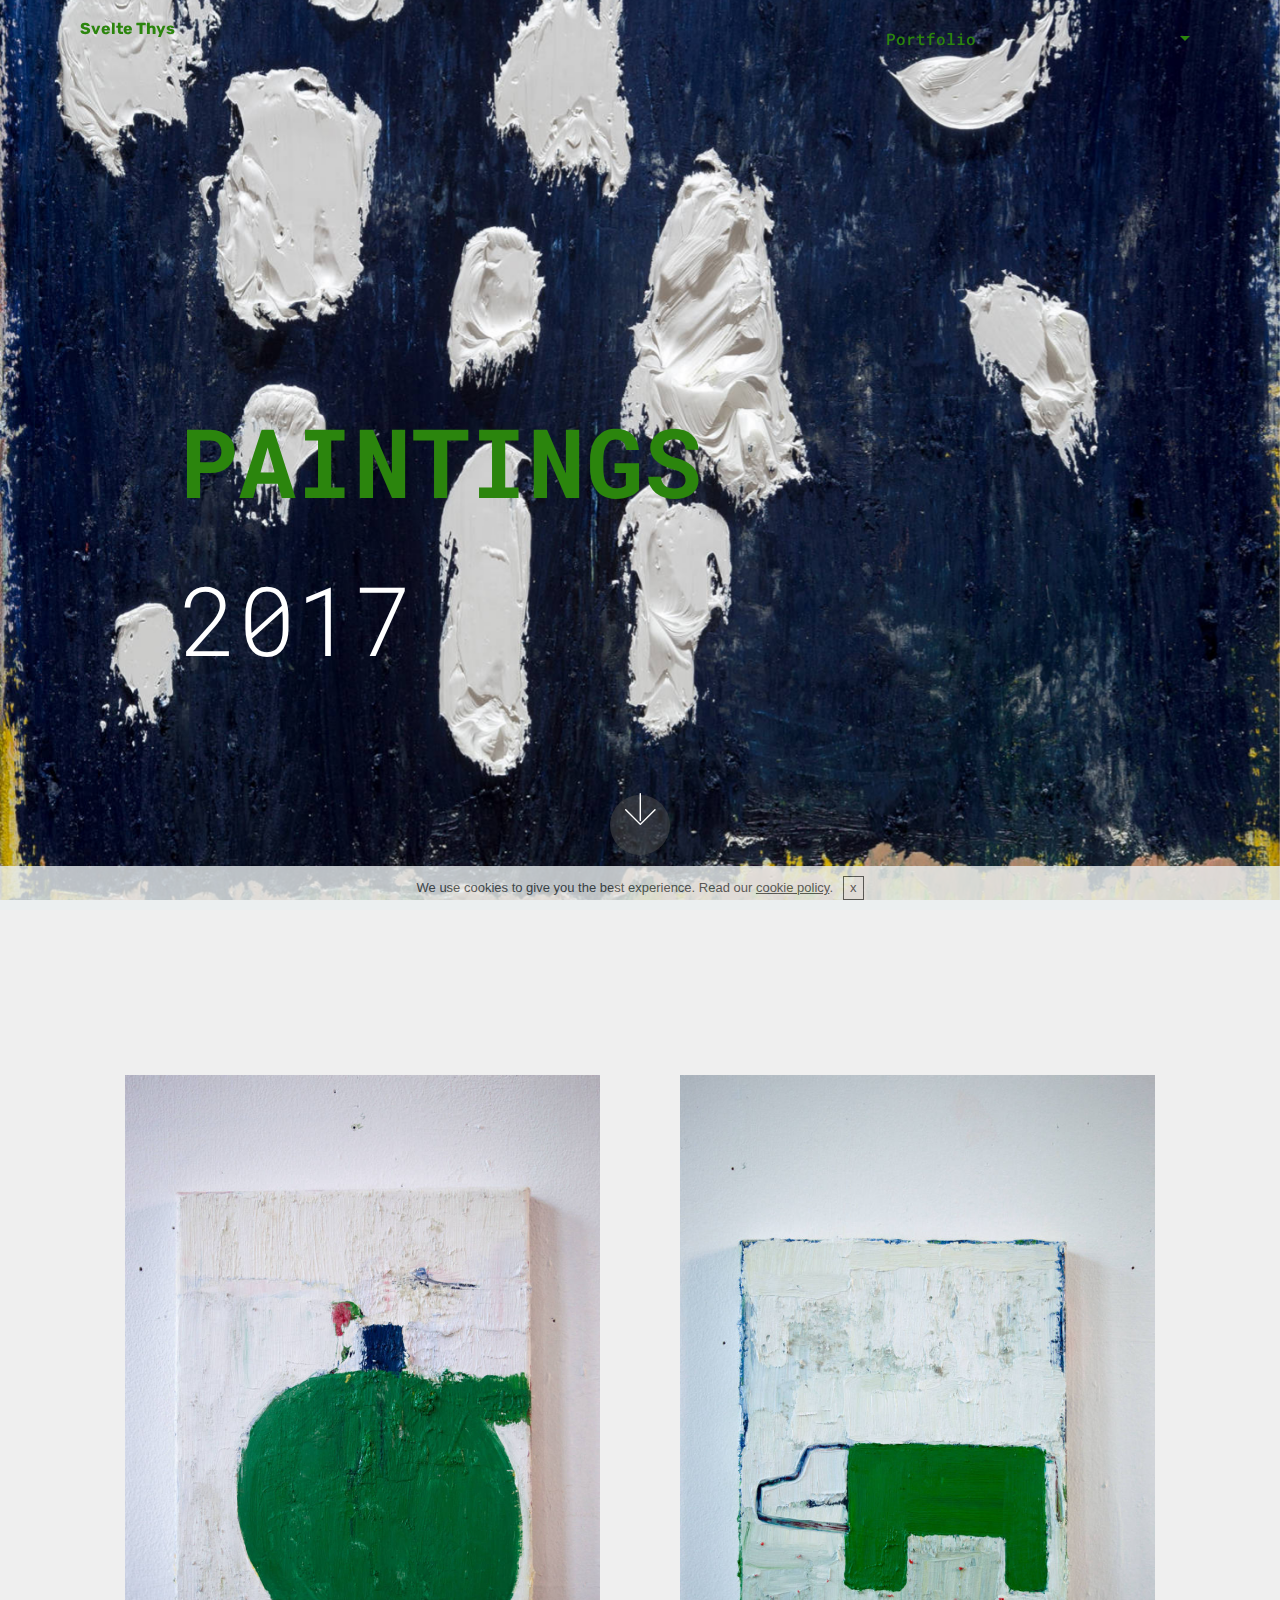
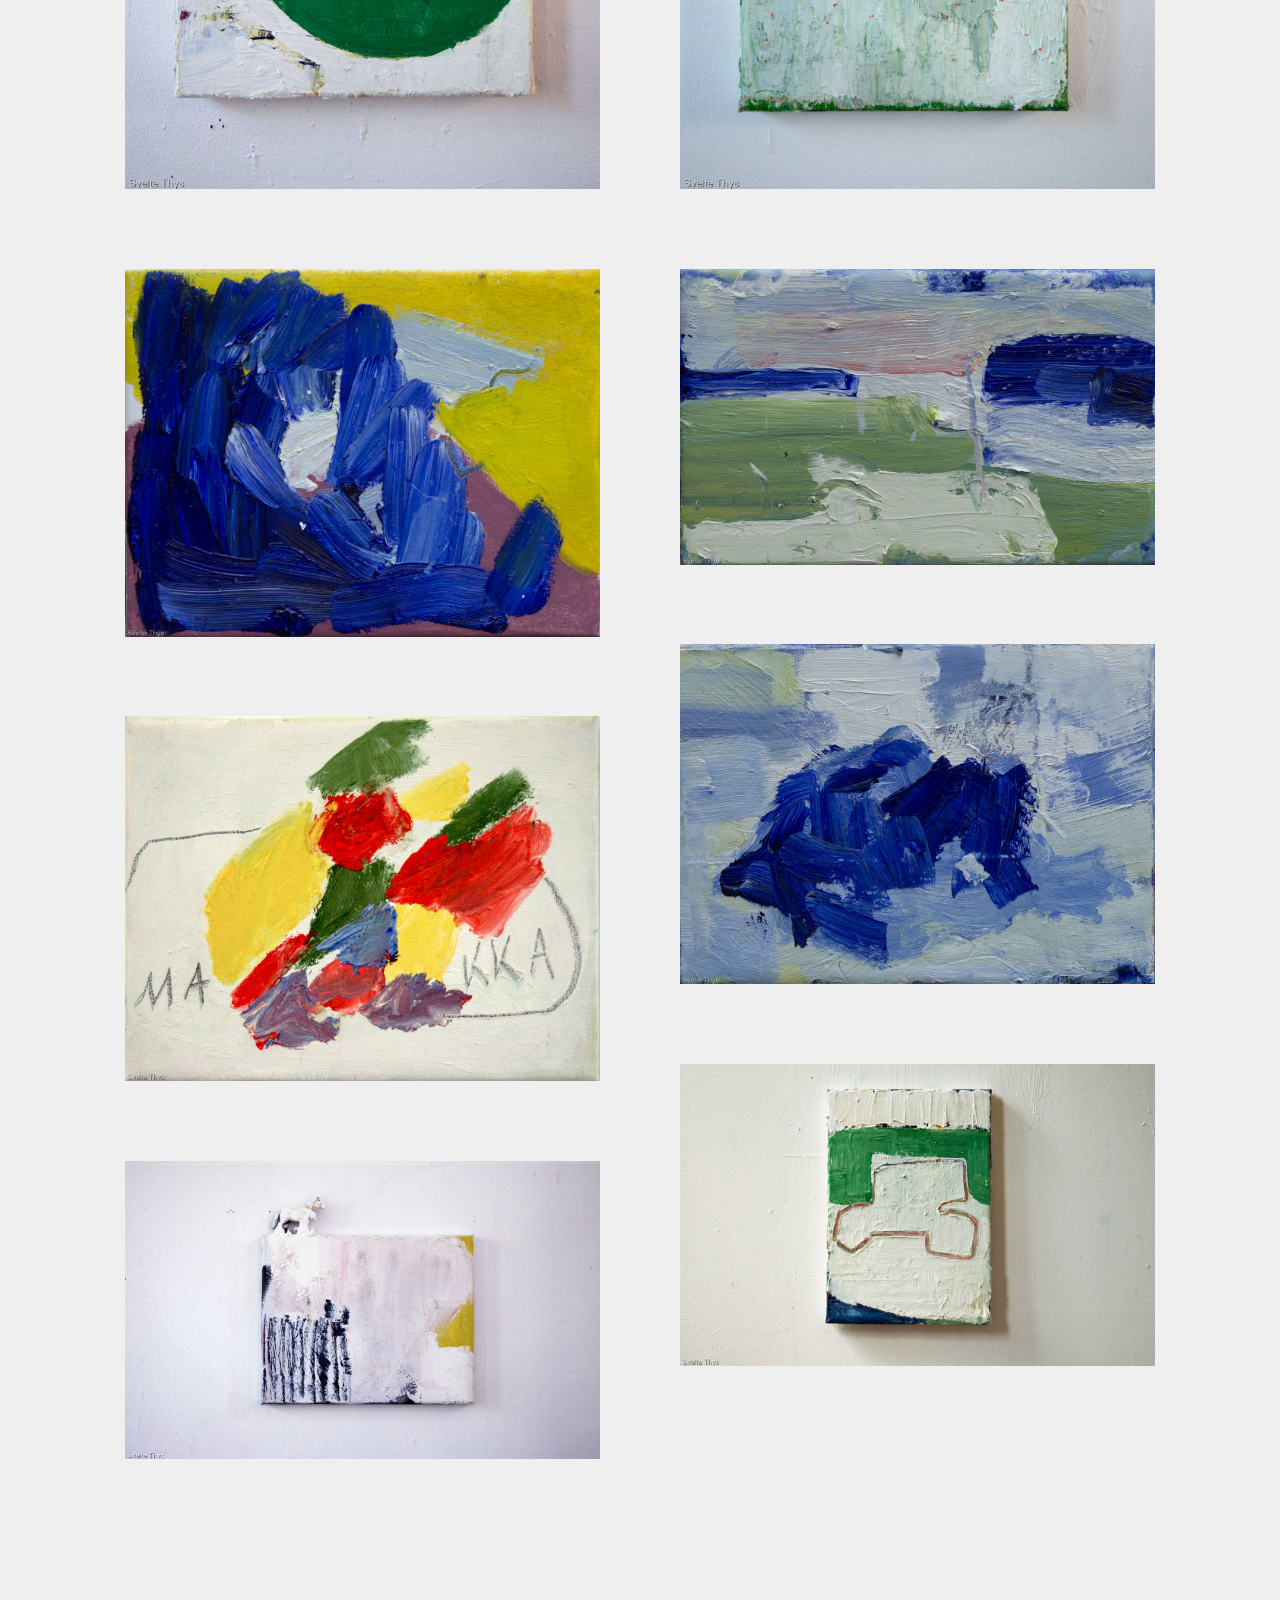
<file: page3.html>
<!DOCTYPE html>
<html >
<head>
  <!-- Site made with Mobirise Website Builder v4.7.10, https://mobirise.com -->
  <meta charset="UTF-8">
  <meta http-equiv="X-UA-Compatible" content="IE=edge">
  <meta name="generator" content="Mobirise v4.7.10, mobirise.com">
  <meta name="viewport" content="width=device-width, initial-scale=1, minimum-scale=1">
  <link rel="shortcut icon" href="assets/images/makka-1-122x82.jpg" type="image/x-icon">
  <meta name="description" content="Web Page Builder Description">
  <title>P 2017</title>
  <link rel="stylesheet" href="assets/web/assets/mobirise-icons/mobirise-icons.css">
  <link rel="stylesheet" href="assets/tether/tether.min.css">
  <link rel="stylesheet" href="assets/bootstrap/css/bootstrap.min.css">
  <link rel="stylesheet" href="assets/bootstrap/css/bootstrap-grid.min.css">
  <link rel="stylesheet" href="assets/bootstrap/css/bootstrap-reboot.min.css">
  <link rel="stylesheet" href="assets/dropdown/css/style.css">
  <link rel="stylesheet" href="assets/socicon/css/styles.css">
  <link rel="stylesheet" href="assets/theme/css/style.css">
  <link rel="stylesheet" href="assets/gallery/style.css">
  <link rel="stylesheet" href="assets/mobirise/css/mbr-additional.css" type="text/css">
  
  
  
</head>
<body>

<!-- Google Analytics -->
<!-- Global site tag (gtag.js) - Google Analytics -->
<script async src="https://www.googletagmanager.com/gtag/js?id=UA-110241461-1"></script>
<script>
  window.dataLayer = window.dataLayer || [];
  function gtag(){dataLayer.push(arguments);}
  gtag('js', new Date());

  gtag('config', 'UA-110241461-1');
</script>

<!-- /Google Analytics -->


  <section class="menu cid-qBl9Rc9KvL" once="menu" id="menu1-2b">

    

    <nav class="navbar navbar-expand beta-menu navbar-dropdown align-items-center navbar-fixed-top navbar-toggleable-sm bg-color transparent">
        <button class="navbar-toggler navbar-toggler-right" type="button" data-toggle="collapse" data-target="#navbarSupportedContent" aria-controls="navbarSupportedContent" aria-expanded="false" aria-label="Toggle navigation">
            <div class="hamburger">
                <span></span>
                <span></span>
                <span></span>
                <span></span>
            </div>
        </button>
        <div class="menu-logo">
            <div class="navbar-brand">
                
                <span class="navbar-caption-wrap"><a class="navbar-caption text-primary display-4" href="index.html">Svelte Thys<br><br></a></span>
            </div>
        </div>
        <div class="collapse navbar-collapse" id="navbarSupportedContent">
            <ul class="navbar-nav nav-dropdown nav-right" data-app-modern-menu="true"><li class="nav-item">
                    <a class="nav-link link text-primary display-7" href="https://mobirise.com">
                        </a>
                </li>
                <li class="nav-item dropdown open">
                    <a class="nav-link link dropdown-toggle text-primary display-7" href="page1.html" aria-expanded="true" data-toggle="dropdown-submenu"><br><font face="MobiriseIcons"><span style="font-size: 25.6px;"><br></span></font>Portfolio &nbsp; &nbsp; &nbsp; &nbsp; &nbsp; &nbsp; &nbsp; &nbsp; &nbsp; &nbsp;</a><div class="dropdown-menu"><a class="dropdown-item text-primary display-7" href="page1.html" aria-expanded="false">Paintings</a><a class="dropdown-item text-primary display-7" href="page2.html" aria-expanded="false">Drawings<br></a></div>
                </li></ul>
            
        </div>
    </nav>
</section>

<section class="engine"><a href="https://mobiri.se/a">online website builder</a></section><section class="cid-qXRB8zixYb mbr-fullscreen mbr-parallax-background" id="header2-2i">

    

    

    <div class="container align-center">
        <div class="row justify-content-md-center">
            <div class="mbr-white col-md-10">
                <h1 class="mbr-section-title mbr-bold pb-3 mbr-fonts-style display-1">
                    <br><br>PAINTINGS</h1>
                
                <p class="mbr-text pb-3 mbr-fonts-style display-1">
                    2017</p>
                
            </div>
        </div>
    </div>
    <div class="mbr-arrow hidden-sm-down" aria-hidden="true">
        <a href="#next">
            <i class="mbri-down mbr-iconfont"></i>
        </a>
    </div>
</section>

<section class="mbr-gallery mbr-slider-carousel cid-qWySTqX2xr" id="gallery1-2f">

    

    <div class="container">
        <div><!-- Filter --><!-- Gallery --><div class="mbr-gallery-row"><div class="mbr-gallery-layout-default"><div><div><div class="mbr-gallery-item mbr-gallery-item--p5" data-video-url="false" data-tags="Geweldige"><div href="#lb-gallery1-2f" data-slide-to="0" data-toggle="modal"><img src="assets/images/kleine-bewoner-1330x2000-800x1203.jpg" alt="" title=""><span class="icon-focus"></span></div></div><div class="mbr-gallery-item mbr-gallery-item--p5" data-video-url="false" data-tags="Sympathieke"><div href="#lb-gallery1-2f" data-slide-to="1" data-toggle="modal"><img src="assets/images/varken-en-tulpen-1330x2000-800x1203.jpg" alt="" title=""><span class="icon-focus"></span></div></div><div class="mbr-gallery-item mbr-gallery-item--p5" data-video-url="false" data-tags="Creatieve"><div href="#lb-gallery1-2f" data-slide-to="2" data-toggle="modal"><img src="assets/images/vogelgroep-4-2000x1548-800x619.jpg" alt="" title=""><span class="icon-focus"></span></div></div><div class="mbr-gallery-item mbr-gallery-item--p5" data-video-url="false" data-tags="Bewegende"><div href="#lb-gallery1-2f" data-slide-to="3" data-toggle="modal"><img src="assets/images/landschap-3-2000x1245-800x498.jpg" alt="" title=""><span class="icon-focus"></span></div></div><div class="mbr-gallery-item mbr-gallery-item--p5" data-video-url="false" data-tags="Geweldige"><div href="#lb-gallery1-2f" data-slide-to="4" data-toggle="modal"><img src="assets/images/vogelschool-3-2000x1429-800x572.jpg" alt="" title=""><span class="icon-focus"></span></div></div><div class="mbr-gallery-item mbr-gallery-item--p5" data-video-url="false" data-tags="Geweldige"><div href="#lb-gallery1-2f" data-slide-to="5" data-toggle="modal"><img src="assets/images/makka-2000x1538-800x615.jpg" alt="" title=""><span class="icon-focus"></span></div></div><div class="mbr-gallery-item mbr-gallery-item--p5" data-video-url="false" data-tags="Sympathieke"><div href="#lb-gallery1-2f" data-slide-to="6" data-toggle="modal"><img src="assets/images/varken-1-2000x1271-800x508.jpg" alt="" title=""><span class="icon-focus"></span></div></div><div class="mbr-gallery-item mbr-gallery-item--p5" data-video-url="false" data-tags="Bewegende"><div href="#lb-gallery1-2f" data-slide-to="7" data-toggle="modal"><img src="assets/images/paardje-1-2000x1255-800x502.jpg" alt="" title=""><span class="icon-focus"></span></div></div></div></div><div class="clearfix"></div></div></div><!-- Lightbox --><div data-app-prevent-settings="" class="mbr-slider modal fade carousel slide" tabindex="-1" data-keyboard="true" data-interval="false" id="lb-gallery1-2f"><div class="modal-dialog"><div class="modal-content"><div class="modal-body"><div class="carousel-inner"><div class="carousel-item"><img src="assets/images/kleine-bewoner-1330x2000.jpg" alt="" title=""></div><div class="carousel-item"><img src="assets/images/varken-en-tulpen-1330x2000.jpg" alt="" title=""></div><div class="carousel-item"><img src="assets/images/vogelgroep-4-2000x1548.jpg" alt="" title=""></div><div class="carousel-item"><img src="assets/images/landschap-3-2000x1245.jpg" alt="" title=""></div><div class="carousel-item"><img src="assets/images/vogelschool-3-2000x1429.jpg" alt="" title=""></div><div class="carousel-item"><img src="assets/images/makka-2000x1538.jpg" alt="" title=""></div><div class="carousel-item"><img src="assets/images/varken-1-2000x1271.jpg" alt="" title=""></div><div class="carousel-item active"><img src="assets/images/paardje-1-2000x1255.jpg" alt="" title=""></div></div><a class="carousel-control carousel-control-prev" role="button" data-slide="prev" href="#lb-gallery1-2f"><span class="mbri-left mbr-iconfont" aria-hidden="true"></span><span class="sr-only">Previous</span></a><a class="carousel-control carousel-control-next" role="button" data-slide="next" href="#lb-gallery1-2f"><span class="mbri-right mbr-iconfont" aria-hidden="true"></span><span class="sr-only">Next</span></a><a class="close" href="#" role="button" data-dismiss="modal"><span class="sr-only">Close</span></a></div></div></div></div></div>
    </div>

</section>

<section class="cid-qXRHFvBK5w mbr-reveal" id="footer1-2o">

    

    

    <div class="container">
        <div class="media-container-row content text-white">
            <div class="col-12 col-md-3">
                <div class="media-wrap">
                    <a href="https://mobirise.com/">
                        <img src="assets/images/makka-290x195.jpg" alt="Mobirise" title="">
                    </a>
                </div>
            </div>
            <div class="col-12 col-md-3 mbr-fonts-style display-7">
                <h5 class="pb-3">&nbsp;</h5>
                <p class="mbr-text">&nbsp;</p>
            </div>
            <div class="col-12 col-md-3 mbr-fonts-style display-7">
                <h5 class="pb-3">
                    Contacts
                </h5>
                <p class="mbr-text">
                    Email: svelte.thys@telenet.be &nbsp; &nbsp; &nbsp; &nbsp; &nbsp; &nbsp; &nbsp; &nbsp; &nbsp;&nbsp;<br><br></p>
            </div>
            <div class="col-12 col-md-3 mbr-fonts-style display-7">
                <h5 class="pb-3">&nbsp;</h5>
                <p class="mbr-text">&nbsp;</p>
            </div>
        </div>
        <div class="footer-lower">
            <div class="media-container-row">
                <div class="col-sm-12">
                    <hr>
                </div>
            </div>
            <div class="media-container-row mbr-white">
                <div class="col-sm-6 copyright">
                    <p class="mbr-text mbr-fonts-style display-7">
                        © Copyright 2017 Mobirise - All Rights Reserved
                    </p>
                </div>
                <div class="col-md-6">
                    <div class="social-list align-right">
                        <div class="soc-item">
                            <a href="https://www.instagram.com/svelte_thys/" target="_blank">
                                <span class="mbr-iconfont mbr-iconfont-social socicon-instagram socicon" style="color: rgb(43, 133, 13); font-size: 30px;"></span>
                            </a>
                        </div>
                        
                        
                        
                        
                        
                    </div>
                </div>
            </div>
        </div>
    </div>
</section>


  <script src="assets/web/assets/jquery/jquery.min.js"></script>
  <script src="assets/popper/popper.min.js"></script>
  <script src="assets/tether/tether.min.js"></script>
  <script src="assets/bootstrap/js/bootstrap.min.js"></script>
  <script src="assets/smoothscroll/smooth-scroll.js"></script>
  <script src="assets/cookies-alert-plugin/cookies-alert-core.js"></script>
  <script src="assets/cookies-alert-plugin/cookies-alert-script.js"></script>
  <script src="assets/dropdown/js/script.min.js"></script>
  <script src="assets/parallax/jarallax.min.js"></script>
  <script src="assets/masonry/masonry.pkgd.min.js"></script>
  <script src="assets/imagesloaded/imagesloaded.pkgd.min.js"></script>
  <script src="assets/bootstrapcarouselswipe/bootstrap-carousel-swipe.js"></script>
  <script src="assets/vimeoplayer/jquery.mb.vimeo_player.js"></script>
  <script src="assets/touchswipe/jquery.touch-swipe.min.js"></script>
  <script src="assets/theme/js/script.js"></script>
  <script src="assets/gallery/player.min.js"></script>
  <script src="assets/gallery/script.js"></script>
  <script src="assets/slidervideo/script.js"></script>
  
  
<input name="cookieData" type="hidden" data-cookie-text="We use cookies to give you the best experience. Read our <a href='privacy.html'>cookie policy</a>.">
  </body>
</html>
</file>
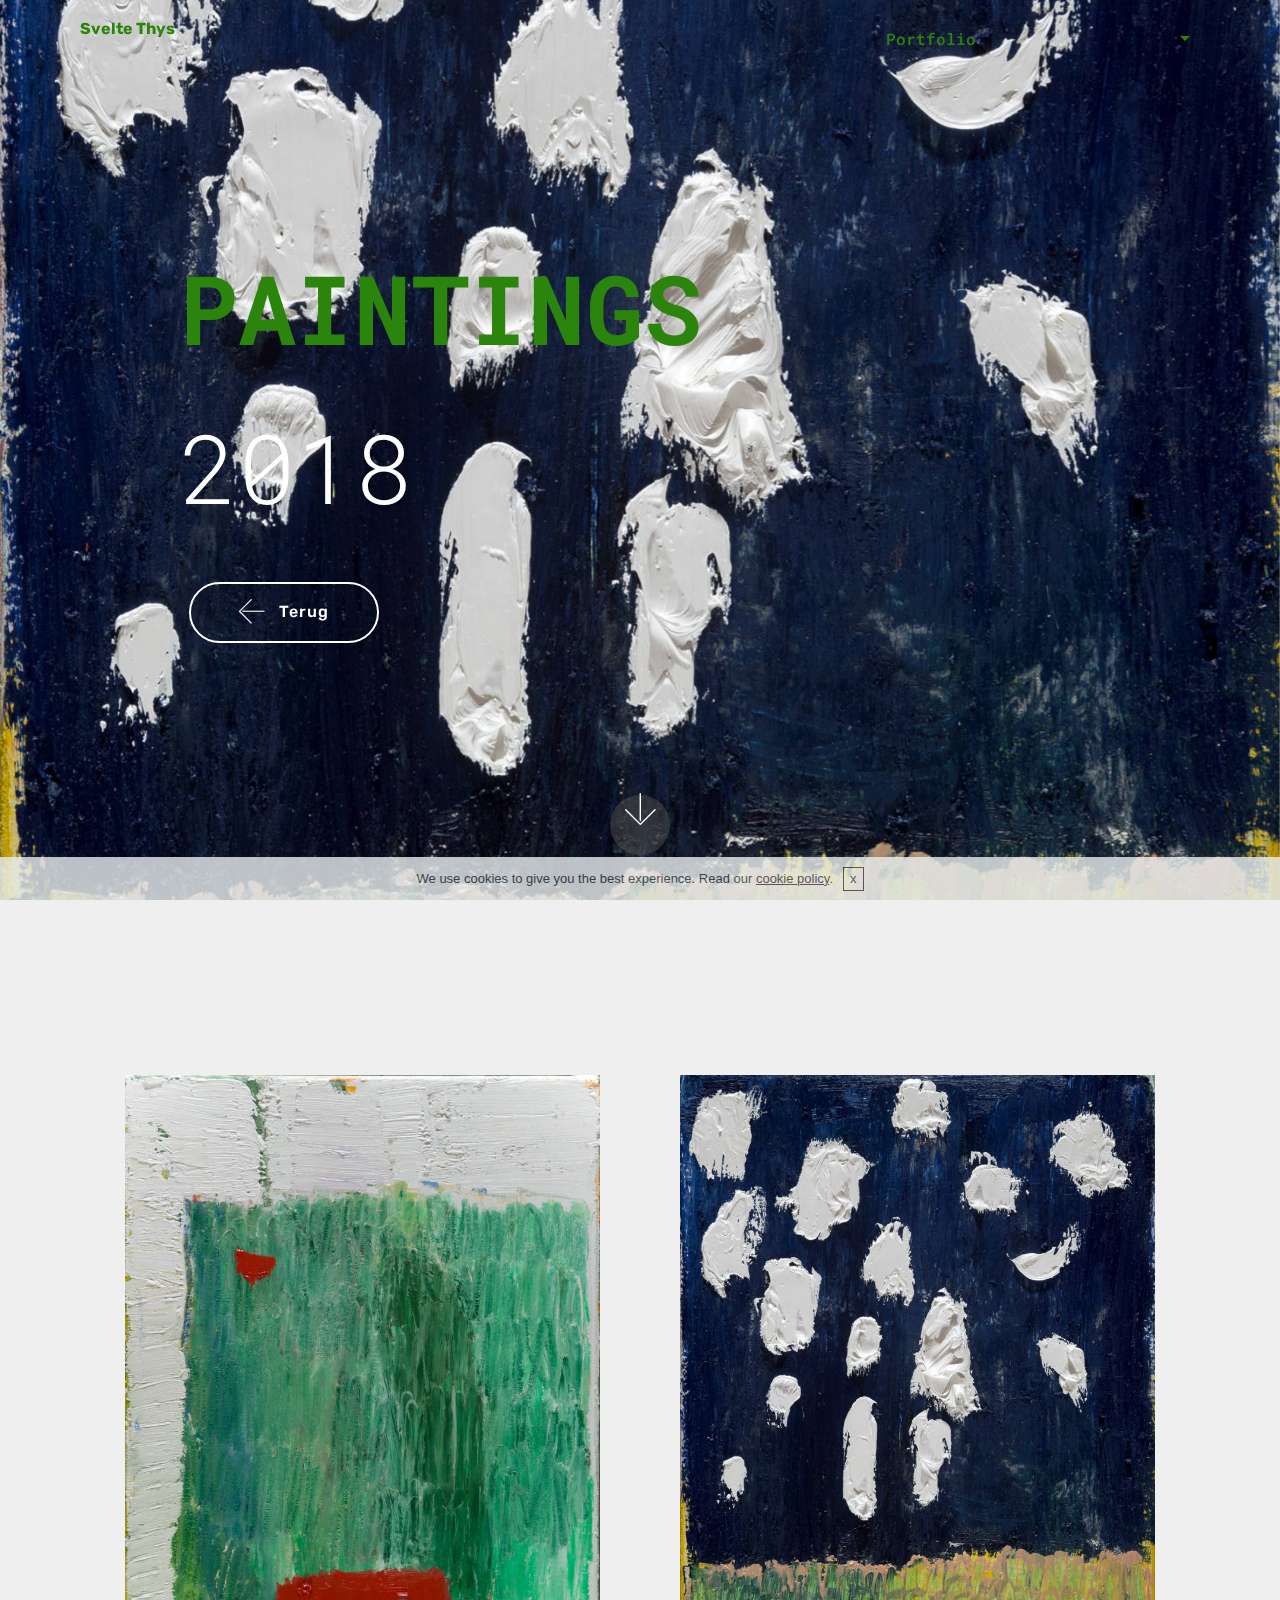
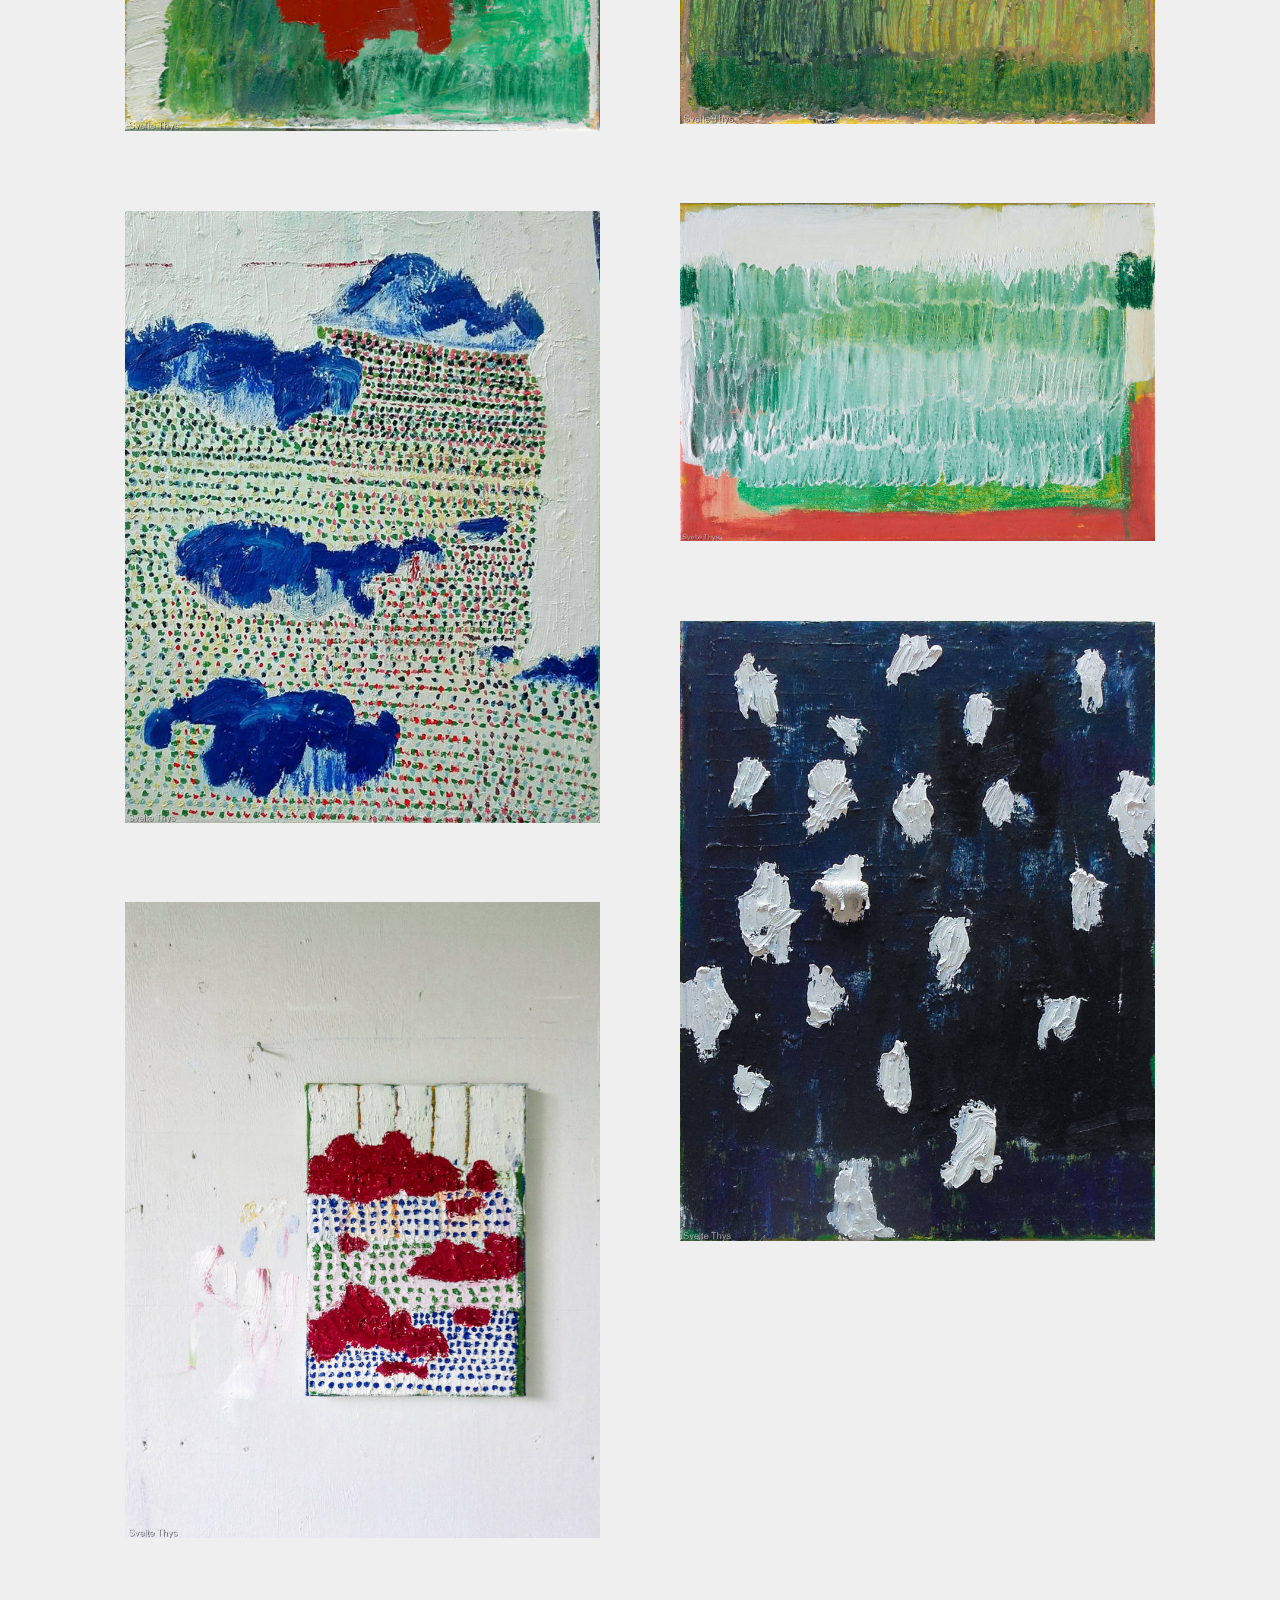
<file: page4.html>
<!DOCTYPE html>
<html >
<head>
  <!-- Site made with Mobirise Website Builder v4.7.10, https://mobirise.com -->
  <meta charset="UTF-8">
  <meta http-equiv="X-UA-Compatible" content="IE=edge">
  <meta name="generator" content="Mobirise v4.7.10, mobirise.com">
  <meta name="viewport" content="width=device-width, initial-scale=1, minimum-scale=1">
  <link rel="shortcut icon" href="assets/images/makka-1-122x82.jpg" type="image/x-icon">
  <meta name="description" content="Website Maker Description">
  <title>P 2018</title>
  <link rel="stylesheet" href="assets/web/assets/mobirise-icons/mobirise-icons.css">
  <link rel="stylesheet" href="assets/tether/tether.min.css">
  <link rel="stylesheet" href="assets/bootstrap/css/bootstrap.min.css">
  <link rel="stylesheet" href="assets/bootstrap/css/bootstrap-grid.min.css">
  <link rel="stylesheet" href="assets/bootstrap/css/bootstrap-reboot.min.css">
  <link rel="stylesheet" href="assets/dropdown/css/style.css">
  <link rel="stylesheet" href="assets/socicon/css/styles.css">
  <link rel="stylesheet" href="assets/theme/css/style.css">
  <link rel="stylesheet" href="assets/gallery/style.css">
  <link rel="stylesheet" href="assets/mobirise/css/mbr-additional.css" type="text/css">
  
  
  
</head>
<body>

<!-- Google Analytics -->
<!-- Global site tag (gtag.js) - Google Analytics -->
<script async src="https://www.googletagmanager.com/gtag/js?id=UA-110241461-1"></script>
<script>
  window.dataLayer = window.dataLayer || [];
  function gtag(){dataLayer.push(arguments);}
  gtag('js', new Date());

  gtag('config', 'UA-110241461-1');
</script>

<!-- /Google Analytics -->


  <section class="menu cid-qBl9Rc9KvL" once="menu" id="menu1-2c">

    

    <nav class="navbar navbar-expand beta-menu navbar-dropdown align-items-center navbar-fixed-top navbar-toggleable-sm bg-color transparent">
        <button class="navbar-toggler navbar-toggler-right" type="button" data-toggle="collapse" data-target="#navbarSupportedContent" aria-controls="navbarSupportedContent" aria-expanded="false" aria-label="Toggle navigation">
            <div class="hamburger">
                <span></span>
                <span></span>
                <span></span>
                <span></span>
            </div>
        </button>
        <div class="menu-logo">
            <div class="navbar-brand">
                
                <span class="navbar-caption-wrap"><a class="navbar-caption text-primary display-4" href="index.html">Svelte Thys<br><br></a></span>
            </div>
        </div>
        <div class="collapse navbar-collapse" id="navbarSupportedContent">
            <ul class="navbar-nav nav-dropdown nav-right" data-app-modern-menu="true"><li class="nav-item">
                    <a class="nav-link link text-primary display-7" href="https://mobirise.com">
                        </a>
                </li>
                <li class="nav-item dropdown open">
                    <a class="nav-link link dropdown-toggle text-primary display-7" href="page1.html" aria-expanded="true" data-toggle="dropdown-submenu"><br><font face="MobiriseIcons"><span style="font-size: 25.6px;"><br></span></font>Portfolio &nbsp; &nbsp; &nbsp; &nbsp; &nbsp; &nbsp; &nbsp; &nbsp; &nbsp; &nbsp;</a><div class="dropdown-menu"><a class="dropdown-item text-primary display-7" href="page1.html" aria-expanded="false">Paintings</a><a class="dropdown-item text-primary display-7" href="page.html" aria-expanded="false">Drawings<br></a></div>
                </li></ul>
            
        </div>
    </nav>
</section>

<section class="engine"><a href="https://mobiri.se/o">free portfolio website templates</a></section><section class="cid-qXRC9npgag mbr-fullscreen mbr-parallax-background" id="header2-2j">

    

    

    <div class="container align-center">
        <div class="row justify-content-md-center">
            <div class="mbr-white col-md-10">
                <h1 class="mbr-section-title mbr-bold pb-3 mbr-fonts-style display-1">
                    PAINTINGS</h1>
                
                <p class="mbr-text pb-3 mbr-fonts-style display-1">
                    2018</p>
                <div class="mbr-section-btn"><a class="btn btn-md btn-white-outline display-4" href="page1.html"><span class="mbri-left mbr-iconfont mbr-iconfont-btn"></span>Terug</a></div>
            </div>
        </div>
    </div>
    <div class="mbr-arrow hidden-sm-down" aria-hidden="true">
        <a href="#next">
            <i class="mbri-down mbr-iconfont"></i>
        </a>
    </div>
</section>

<section class="mbr-gallery mbr-slider-carousel cid-qXRCqkpMIS" id="gallery1-2k">

    

    <div class="container">
        <div><!-- Filter --><!-- Gallery --><div class="mbr-gallery-row"><div class="mbr-gallery-layout-default"><div><div><div class="mbr-gallery-item mbr-gallery-item--p5" data-video-url="false" data-tags="Geweldige"><div href="#lb-gallery1-2k" data-slide-to="0" data-toggle="modal"><img src="assets/images/de-koe-2-1448x2000-800x1105.jpg" alt="" title=""><span class="icon-focus"></span></div></div><div class="mbr-gallery-item mbr-gallery-item--p5" data-video-url="false" data-tags="Creatieve"><div href="#lb-gallery1-2k" data-slide-to="1" data-toggle="modal"><img src="assets/images/sterrenregen-2-1464x2000-800x1093.jpg" alt="" title=""><span class="icon-focus"></span></div></div><div class="mbr-gallery-item mbr-gallery-item--p5" data-video-url="false" data-tags="Sympathieke"><div href="#lb-gallery1-2k" data-slide-to="2" data-toggle="modal"><img src="assets/images/het-weilandenvlak-2000x1422-800x569.jpg" alt="" title=""><span class="icon-focus"></span></div></div><div class="mbr-gallery-item mbr-gallery-item--p5" data-video-url="false" data-tags="Bewegende"><div href="#lb-gallery1-2k" data-slide-to="3" data-toggle="modal"><img src="assets/images/35076986-667468130251465-1247424799597133824-n-1554x2000-800x1030.jpg" alt="" title=""><span class="icon-focus"></span></div></div><div class="mbr-gallery-item mbr-gallery-item--p5" data-video-url="false" data-tags="Geweldige"><div href="#lb-gallery1-2k" data-slide-to="4" data-toggle="modal"><img src="assets/images/schaaptjesstellen-1533x2000-800x1044.jpg" alt="" title=""><span class="icon-focus"></span></div></div><div class="mbr-gallery-item mbr-gallery-item--p5" data-video-url="false" data-tags="Geweldige"><div href="#lb-gallery1-2k" data-slide-to="5" data-toggle="modal"><img src="assets/images/op-rozen-wolkjes-lopen-1494x2000-800x1071.jpg" alt="" title=""><span class="icon-focus"></span></div></div></div></div><div class="clearfix"></div></div></div><!-- Lightbox --><div data-app-prevent-settings="" class="mbr-slider modal fade carousel slide" tabindex="-1" data-keyboard="true" data-interval="false" id="lb-gallery1-2k"><div class="modal-dialog"><div class="modal-content"><div class="modal-body"><div class="carousel-inner"><div class="carousel-item"><img src="assets/images/de-koe-2-1448x2000.jpg" alt="" title=""></div><div class="carousel-item"><img src="assets/images/sterrenregen-2-1464x2000.jpg" alt="" title=""></div><div class="carousel-item"><img src="assets/images/het-weilandenvlak-2000x1422.jpg" alt="" title=""></div><div class="carousel-item"><img src="assets/images/35076986-667468130251465-1247424799597133824-n-1554x2000.jpg" alt="" title=""></div><div class="carousel-item"><img src="assets/images/schaaptjesstellen-1533x2000.jpg" alt="" title=""></div><div class="carousel-item active"><img src="assets/images/op-rozen-wolkjes-lopen-1494x2000.jpg" alt="" title=""></div></div><a class="carousel-control carousel-control-prev" role="button" data-slide="prev" href="#lb-gallery1-2k"><span class="mbri-left mbr-iconfont" aria-hidden="true"></span><span class="sr-only">Previous</span></a><a class="carousel-control carousel-control-next" role="button" data-slide="next" href="#lb-gallery1-2k"><span class="mbri-right mbr-iconfont" aria-hidden="true"></span><span class="sr-only">Next</span></a><a class="close" href="#" role="button" data-dismiss="modal"><span class="sr-only">Close</span></a></div></div></div></div></div>
    </div>

</section>

<section class="cid-qXRHJAfFVT mbr-reveal" id="footer1-2p">

    

    

    <div class="container">
        <div class="media-container-row content text-white">
            <div class="col-12 col-md-3">
                <div class="media-wrap">
                    <a href="https://mobirise.com/">
                        <img src="assets/images/makka-290x195.jpg" alt="Mobirise" title="">
                    </a>
                </div>
            </div>
            <div class="col-12 col-md-3 mbr-fonts-style display-7">
                <h5 class="pb-3">&nbsp;</h5>
                <p class="mbr-text">&nbsp;</p>
            </div>
            <div class="col-12 col-md-3 mbr-fonts-style display-7">
                <h5 class="pb-3">
                    Contacts
                </h5>
                <p class="mbr-text">
                    Email: svelte.thys@telenet.be &nbsp; &nbsp; &nbsp; &nbsp; &nbsp; &nbsp; &nbsp; &nbsp; &nbsp;&nbsp;<br><br></p>
            </div>
            <div class="col-12 col-md-3 mbr-fonts-style display-7">
                <h5 class="pb-3">&nbsp;</h5>
                <p class="mbr-text">&nbsp;</p>
            </div>
        </div>
        <div class="footer-lower">
            <div class="media-container-row">
                <div class="col-sm-12">
                    <hr>
                </div>
            </div>
            <div class="media-container-row mbr-white">
                <div class="col-sm-6 copyright">
                    <p class="mbr-text mbr-fonts-style display-7">
                        © Copyright Svelte Thys - All Rights Reserved
                    </p>
                </div>
                <div class="col-md-6">
                    <div class="social-list align-right">
                        <div class="soc-item">
                            <a href="https://www.instagram.com/svelte_thys/" target="_blank">
                                <span class="mbr-iconfont mbr-iconfont-social socicon-instagram socicon" style="color: rgb(43, 133, 13); font-size: 30px;"></span>
                            </a>
                        </div>
                        
                        
                        
                        
                        
                    </div>
                </div>
            </div>
        </div>
    </div>
</section>


  <script src="assets/web/assets/jquery/jquery.min.js"></script>
  <script src="assets/popper/popper.min.js"></script>
  <script src="assets/tether/tether.min.js"></script>
  <script src="assets/bootstrap/js/bootstrap.min.js"></script>
  <script src="assets/smoothscroll/smooth-scroll.js"></script>
  <script src="assets/cookies-alert-plugin/cookies-alert-core.js"></script>
  <script src="assets/cookies-alert-plugin/cookies-alert-script.js"></script>
  <script src="assets/dropdown/js/script.min.js"></script>
  <script src="assets/parallax/jarallax.min.js"></script>
  <script src="assets/masonry/masonry.pkgd.min.js"></script>
  <script src="assets/imagesloaded/imagesloaded.pkgd.min.js"></script>
  <script src="assets/bootstrapcarouselswipe/bootstrap-carousel-swipe.js"></script>
  <script src="assets/vimeoplayer/jquery.mb.vimeo_player.js"></script>
  <script src="assets/touchswipe/jquery.touch-swipe.min.js"></script>
  <script src="assets/theme/js/script.js"></script>
  <script src="assets/gallery/player.min.js"></script>
  <script src="assets/gallery/script.js"></script>
  <script src="assets/slidervideo/script.js"></script>
  
  
<input name="cookieData" type="hidden" data-cookie-text="We use cookies to give you the best experience. Read our <a href='privacy.html'>cookie policy</a>.">
  </body>
</html>
</file>
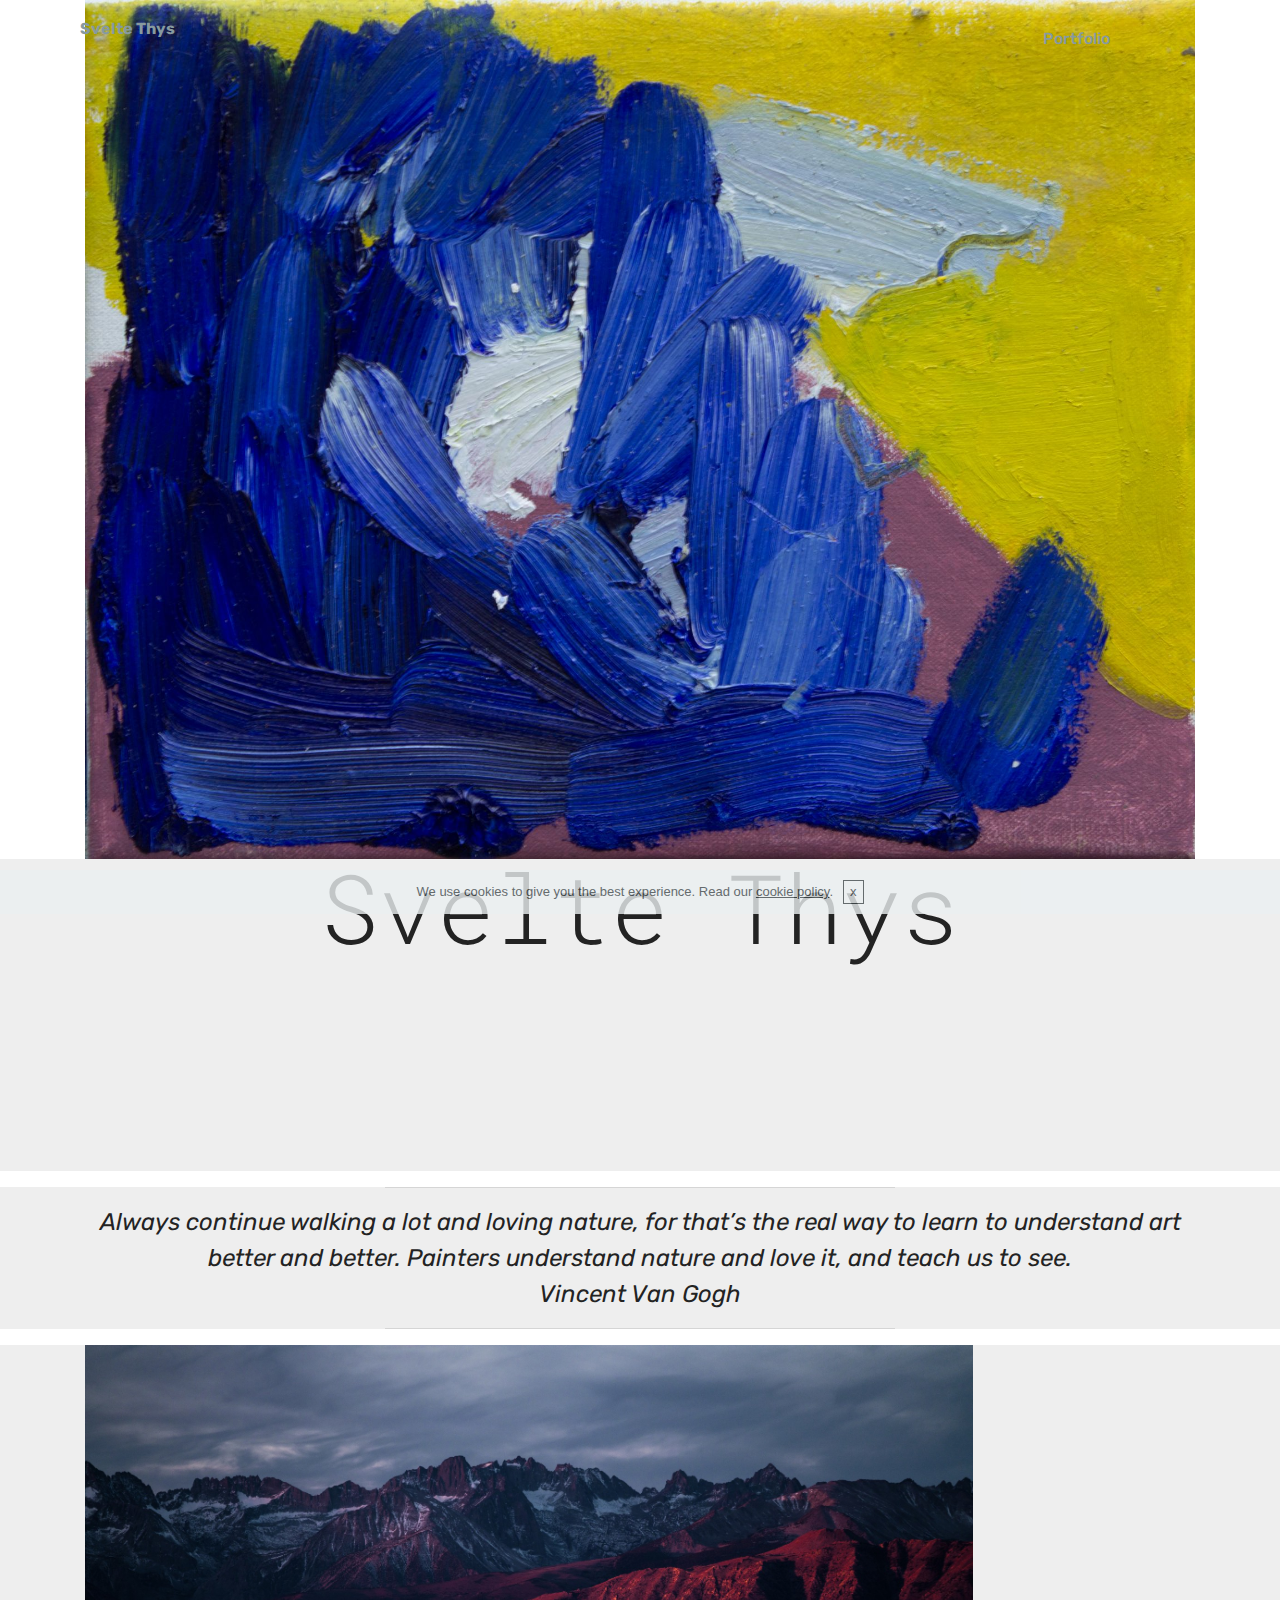
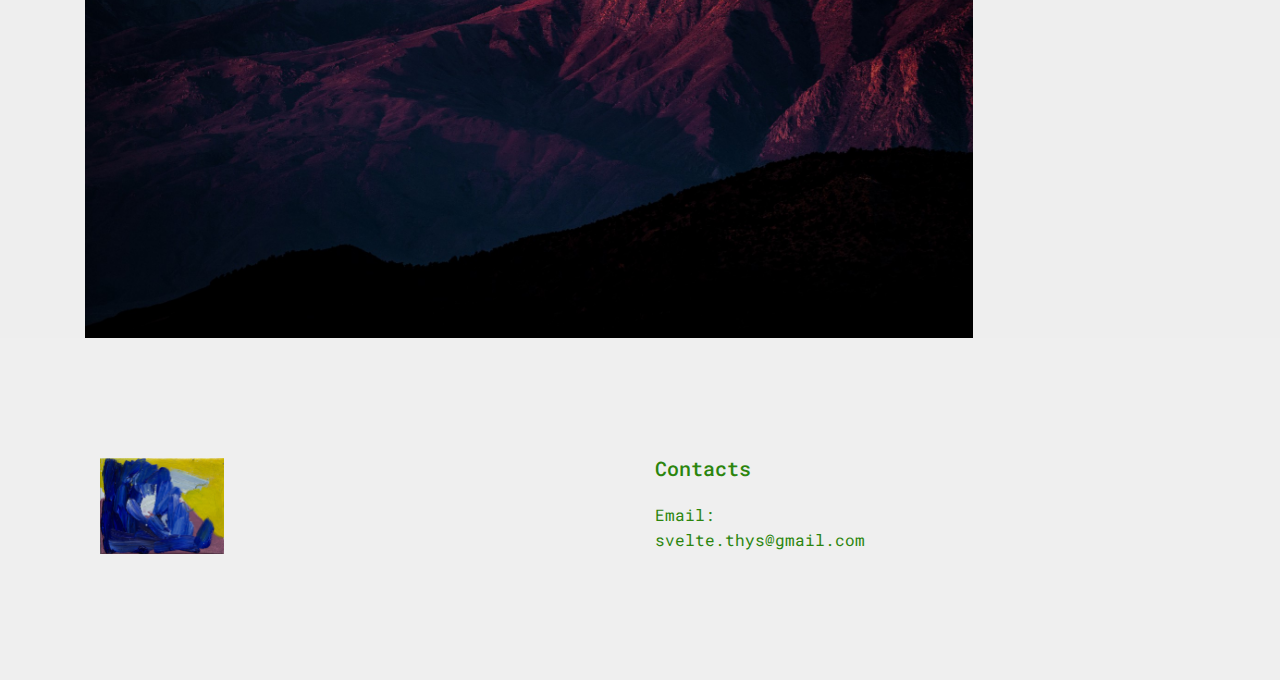
<file: Svelte Thys.html>
<!DOCTYPE html>
<html>
<head>
  <!-- Site made with Mobirise Website Builder v4.4.1, https://mobirise.com -->
  <meta charset="UTF-8">
  <meta http-equiv="X-UA-Compatible" content="IE=edge">
  <meta name="generator" content="Mobirise v4.4.1, mobirise.com">
  <meta name="viewport" content="width=device-width, initial-scale=1">
  <link rel="shortcut icon" href="assets/images/logo2.png" type="image/x-icon">
  <meta name="description" content="">
  <title>Svelte Thys</title>
  <link rel="stylesheet" href="assets/web/assets/mobirise-icons/mobirise-icons.css">
  <link rel="stylesheet" href="assets/tether/tether.min.css">
  <link rel="stylesheet" href="assets/bootstrap/css/bootstrap.min.css">
  <link rel="stylesheet" href="assets/bootstrap/css/bootstrap-grid.min.css">
  <link rel="stylesheet" href="assets/bootstrap/css/bootstrap-reboot.min.css">
  <link rel="stylesheet" href="assets/socicon/css/styles.css">
  <link rel="stylesheet" href="assets/dropdown/css/style.css">
  <link rel="stylesheet" href="assets/theme/css/style.css">
  <link rel="stylesheet" href="assets/mobirise/css/mbr-additional.css" type="text/css">
  
  
  
</head>
<body>

<!-- Google Analytics -->
<!-- Global site tag (gtag.js) - Google Analytics -->
<script async src="https://www.googletagmanager.com/gtag/js?id=UA-110241461-1"></script>
<script>
  window.dataLayer = window.dataLayer || [];
  function gtag(){dataLayer.push(arguments);}
  gtag('js', new Date());

  gtag('config', 'UA-110241461-1');
</script>

<!-- /Google Analytics -->


<section class="menu cid-qBl9Rc9KvL" once="menu" id="menu1-e" data-rv-view="453">

    

    <nav class="navbar navbar-expand beta-menu navbar-dropdown align-items-center navbar-toggleable-sm bg-color transparent">
        <button class="navbar-toggler navbar-toggler-right" type="button" data-toggle="collapse" data-target="#navbarSupportedContent" aria-controls="navbarSupportedContent" aria-expanded="false" aria-label="Toggle navigation">
            <div class="hamburger">
                <span></span>
                <span></span>
                <span></span>
                <span></span>
            </div>
        </button>
        <div class="menu-logo">
            <div class="navbar-brand">
                
                <span class="navbar-caption-wrap"><a class="navbar-caption text-warning display-4" href="Svelte Thys.html">Svelte Thys<br><br></a></span>
            </div>
        </div>
        <div class="collapse navbar-collapse" id="navbarSupportedContent">
            <ul class="navbar-nav nav-dropdown nav-right" data-app-modern-menu="true"><li class="nav-item">
                    <a class="nav-link link text-warning display-4" href="https://mobirise.com">
                        </a>
                </li>
                <li class="nav-item dropdown">
                    <a class="nav-link link text-warning display-4" href="page1.html" aria-expanded="false"><br><font face="MobiriseIcons"><span style="font-size: 25.6px;"><br></span></font>Portfolio &nbsp; &nbsp; &nbsp; &nbsp; &nbsp; &nbsp; &nbsp; &nbsp; &nbsp; &nbsp;</a>
                </li></ul>
            
        </div>
    </nav>
</section>

<section class="engine"><a href="https://mobirise.co/o">bootstrap button</a></section><section class="cid-qBxsF2jI8A" id="image3-s" data-rv-view="455">

    

    <figure class="mbr-figure container">
            <div class="image-block" style="width: 80%;">
                <img src="assets/images/vogelgroep-2000x1548.jpg" width="1400" alt="Mobirise" title="" media-simple="true">
                
            </div>
    </figure>
</section>

<section class="mbr-section content4 cid-qBxtrg4WR4" id="content4-t" data-rv-view="457">

    

    <div class="container">
        <div class="media-container-row">
            <div class="title col-12 col-md-8">
                <h2 class="align-center pb-3 mbr-fonts-style display-1">
                    Svelte Thys<br><br><br></h2>
                <h3 class="mbr-section-subtitle align-center mbr-light mbr-fonts-style display-7"></h3>
                
            </div>
        </div>
    </div>
</section>

<section class="mbr-section article content9 cid-qBxtAhSaSo" id="content9-u" data-rv-view="459">
    
     

    <div class="container">
        <div class="inner-container" style="width: 100%;">
            <hr class="line" style="width: 46%;">
            <div class="section-text align-center mbr-fonts-style display-5"><em>Always continue walking a lot and loving nature, for that’s the real way to learn to understand art better and better. Painters understand nature and love it, and teach us to see.</em><br><em>Vincent Van Gogh</em></div>
            <hr class="line" style="width: 46%;">
        </div>
        </div>
</section>

<section class="cid-qBxuhdta3W" id="image3-v" data-rv-view="461">

    

    <figure class="mbr-figure container">
            <div class="image-block" style="width: 80%;">
                <img src="assets/images/jumbotron.jpg" width="1400" alt="Mobirise" media-simple="true">
                
            </div>
    </figure>
</section>

<section class="cid-qBxuzvLjRq" id="footer1-x" data-rv-view="463">

    

    

    <div class="container">
        <div class="media-container-row content text-white">
            <div class="col-12 col-md-3">
                <div class="media-wrap">
                    <a href="https://mobirise.com/">
                        <img src="assets/images/vogelgroep-2000x1548.jpg" alt="Mobirise" title="" media-simple="true">
                    </a>
                </div>
            </div>
            <div class="col-12 col-md-3 mbr-fonts-style display-7">
                <h5 class="pb-3"></h5>
                <p class="mbr-text"></p>
            </div>
            <div class="col-12 col-md-3 mbr-fonts-style display-7">
                <h5 class="pb-3">
                    Contacts
                </h5>
                <p class="mbr-text">
                    Email: svelte.thys@gmail.com &nbsp; &nbsp; &nbsp; &nbsp; &nbsp; &nbsp; &nbsp; &nbsp; &nbsp; &nbsp;&nbsp;<br><br></p>
            </div>
            <div class="col-12 col-md-3 mbr-fonts-style display-7">
                <h5 class="pb-3"></h5>
                <p class="mbr-text"></p>
            </div>
        </div>
        
    </div>
</section>


  <script src="assets/web/assets/jquery/jquery.min.js"></script>
  <script src="assets/popper/popper.min.js"></script>
  <script src="assets/tether/tether.min.js"></script>
  <script src="assets/bootstrap/js/bootstrap.min.js"></script>
  <script src="assets/cookies-alert-plugin/cookies-alert-core.js"></script>
  <script src="assets/cookies-alert-plugin/cookies-alert-script.js"></script>
  <script src="assets/dropdown/js/script.min.js"></script>
  <script src="assets/touch-swipe/jquery.touch-swipe.min.js"></script>
  <script src="assets/smooth-scroll/smooth-scroll.js"></script>
  <script src="assets/theme/js/script.js"></script>
  
  
<input name="cookieData" type="hidden" data-cookie-text="We use cookies to give you the best experience. Read our <a href='privacy.html'>cookie policy</a>.">
  </body>
</html>
</file>
<file: assets/web/assets/mobirise-icons/mobirise-icons.css>
@font-face {
  font-family: 'MobiriseIcons';
  src:  url('mobirise-icons.eot?spat4u');
  src:  url('mobirise-icons.eot?spat4u#iefix') format('embedded-opentype'),
    url('mobirise-icons.ttf?spat4u') format('truetype'),
    url('mobirise-icons.woff?spat4u') format('woff'),
    url('mobirise-icons.svg?spat4u#MobiriseIcons') format('svg');
  font-weight: normal;
  font-style: normal;
}

[class^="mbri-"], [class*=" mbri-"] {
  /* use !important to prevent issues with browser extensions that change fonts */
  font-family: MobiriseIcons !important;
  speak: none;
  font-style: normal;
  font-weight: normal;
  font-variant: normal;
  text-transform: none;
  line-height: 1;

  /* Better Font Rendering =========== */
  -webkit-font-smoothing: antialiased;
  -moz-osx-font-smoothing: grayscale;
}

.mbri-add-submenu:before {
  content: "\e900";
}
.mbri-alert:before {
  content: "\e901";
}
.mbri-align-center:before {
  content: "\e902";
}
.mbri-align-justify:before {
  content: "\e903";
}
.mbri-align-left:before {
  content: "\e904";
}
.mbri-align-right:before {
  content: "\e905";
}
.mbri-android:before {
  content: "\e906";
}
.mbri-apple:before {
  content: "\e907";
}
.mbri-arrow-down:before {
  content: "\e908";
}
.mbri-arrow-next:before {
  content: "\e909";
}
.mbri-arrow-prev:before {
  content: "\e90a";
}
.mbri-arrow-up:before {
  content: "\e90b";
}
.mbri-bold:before {
  content: "\e90c";
}
.mbri-bookmark:before {
  content: "\e90d";
}
.mbri-bootstrap:before {
  content: "\e90e";
}
.mbri-briefcase:before {
  content: "\e90f";
}
.mbri-browse:before {
  content: "\e910";
}
.mbri-bulleted-list:before {
  content: "\e911";
}
.mbri-calendar:before {
  content: "\e912";
}
.mbri-camera:before {
  content: "\e913";
}
.mbri-cart-add:before {
  content: "\e914";
}
.mbri-cart-full:before {
  content: "\e915";
}
.mbri-cash:before {
  content: "\e916";
}
.mbri-change-style:before {
  content: "\e917";
}
.mbri-chat:before {
  content: "\e918";
}
.mbri-clock:before {
  content: "\e919";
}
.mbri-close:before {
  content: "\e91a";
}
.mbri-cloud:before {
  content: "\e91b";
}
.mbri-code:before {
  content: "\e91c";
}
.mbri-contact-form:before {
  content: "\e91d";
}
.mbri-credit-card:before {
  content: "\e91e";
}
.mbri-cursor-click:before {
  content: "\e91f";
}
.mbri-cust-feedback:before {
  content: "\e920";
}
.mbri-database:before {
  content: "\e921";
}
.mbri-delivery:before {
  content: "\e922";
}
.mbri-desktop:before {
  content: "\e923";
}
.mbri-devices:before {
  content: "\e924";
}
.mbri-down:before {
  content: "\e925";
}
.mbri-download:before {
  content: "\e989";
}
.mbri-drag-n-drop:before {
  content: "\e927";
}
.mbri-drag-n-drop2:before {
  content: "\e928";
}
.mbri-edit:before {
  content: "\e929";
}
.mbri-edit2:before {
  content: "\e92a";
}
.mbri-error:before {
  content: "\e92b";
}
.mbri-extension:before {
  content: "\e92c";
}
.mbri-features:before {
  content: "\e92d";
}
.mbri-file:before {
  content: "\e92e";
}
.mbri-flag:before {
  content: "\e92f";
}
.mbri-folder:before {
  content: "\e930";
}
.mbri-gift:before {
  content: "\e931";
}
.mbri-github:before {
  content: "\e932";
}
.mbri-globe:before {
  content: "\e933";
}
.mbri-globe-2:before {
  content: "\e934";
}
.mbri-growing-chart:before {
  content: "\e935";
}
.mbri-hearth:before {
  content: "\e936";
}
.mbri-help:before {
  content: "\e937";
}
.mbri-home:before {
  content: "\e938";
}
.mbri-hot-cup:before {
  content: "\e939";
}
.mbri-idea:before {
  content: "\e93a";
}
.mbri-image-gallery:before {
  content: "\e93b";
}
.mbri-image-slider:before {
  content: "\e93c";
}
.mbri-info:before {
  content: "\e93d";
}
.mbri-italic:before {
  content: "\e93e";
}
.mbri-key:before {
  content: "\e93f";
}
.mbri-laptop:before {
  content: "\e940";
}
.mbri-layers:before {
  content: "\e941";
}
.mbri-left-right:before {
  content: "\e942";
}
.mbri-left:before {
  content: "\e943";
}
.mbri-letter:before {
  content: "\e944";
}
.mbri-like:before {
  content: "\e945";
}
.mbri-link:before {
  content: "\e946";
}
.mbri-lock:before {
  content: "\e947";
}
.mbri-login:before {
  content: "\e948";
}
.mbri-logout:before {
  content: "\e949";
}
.mbri-magic-stick:before {
  content: "\e94a";
}
.mbri-map-pin:before {
  content: "\e94b";
}
.mbri-menu:before {
  content: "\e94c";
}
.mbri-mobile:before {
  content: "\e94d";
}
.mbri-mobile2:before {
  content: "\e94e";
}
.mbri-mobirise:before {
  content: "\e94f";
}
.mbri-more-horizontal:before {
  content: "\e950";
}
.mbri-more-vertical:before {
  content: "\e951";
}
.mbri-music:before {
  content: "\e952";
}
.mbri-new-file:before {
  content: "\e953";
}
.mbri-numbered-list:before {
  content: "\e954";
}
.mbri-opened-folder:before {
  content: "\e955";
}
.mbri-pages:before {
  content: "\e956";
}
.mbri-paper-plane:before {
  content: "\e957";
}
.mbri-paperclip:before {
  content: "\e958";
}
.mbri-photo:before {
  content: "\e959";
}
.mbri-photos:before {
  content: "\e95a";
}
.mbri-pin:before {
  content: "\e95b";
}
.mbri-play:before {
  content: "\e95c";
}
.mbri-plus:before {
  content: "\e95d";
}
.mbri-preview:before {
  content: "\e95e";
}
.mbri-print:before {
  content: "\e95f";
}
.mbri-protect:before {
  content: "\e960";
}
.mbri-question:before {
  content: "\e961";
}
.mbri-quote-left:before {
  content: "\e962";
}
.mbri-quote-right:before {
  content: "\e963";
}
.mbri-refresh:before {
  content: "\e964";
}
.mbri-responsive:before {
  content: "\e965";
}
.mbri-right:before {
  content: "\e966";
}
.mbri-rocket:before {
  content: "\e967";
}
.mbri-sad-face:before {
  content: "\e968";
}
.mbri-sale:before {
  content: "\e969";
}
.mbri-save:before {
  content: "\e96a";
}
.mbri-search:before {
  content: "\e96b";
}
.mbri-setting:before {
  content: "\e96c";
}
.mbri-setting2:before {
  content: "\e96d";
}
.mbri-setting3:before {
  content: "\e96e";
}
.mbri-share:before {
  content: "\e96f";
}
.mbri-shopping-bag:before {
  content: "\e970";
}
.mbri-shopping-basket:before {
  content: "\e971";
}
.mbri-shopping-cart:before {
  content: "\e972";
}
.mbri-sites:before {
  content: "\e973";
}
.mbri-smile-face:before {
  content: "\e974";
}
.mbri-speed:before {
  content: "\e975";
}
.mbri-star:before {
  content: "\e976";
}
.mbri-success:before {
  content: "\e977";
}
.mbri-sun:before {
  content: "\e978";
}
.mbri-sun2:before {
  content: "\e979";
}
.mbri-tablet:before {
  content: "\e97a";
}
.mbri-tablet-vertical:before {
  content: "\e97b";
}
.mbri-target:before {
  content: "\e97c";
}
.mbri-timer:before {
  content: "\e97d";
}
.mbri-to-ftp:before {
  content: "\e97e";
}
.mbri-to-local-drive:before {
  content: "\e97f";
}
.mbri-touch-swipe:before {
  content: "\e980";
}
.mbri-touch:before {
  content: "\e981";
}
.mbri-trash:before {
  content: "\e982";
}
.mbri-underline:before {
  content: "\e983";
}
.mbri-unlink:before {
  content: "\e984";
}
.mbri-unlock:before {
  content: "\e985";
}
.mbri-up-down:before {
  content: "\e986";
}
.mbri-up:before {
  content: "\e987";
}
.mbri-update:before {
  content: "\e988";
}
.mbri-upload:before {
 content: "\e926"; 
}
.mbri-user:before {
  content: "\e98a";
}
.mbri-user2:before {
  content: "\e98b";
}
.mbri-users:before {
  content: "\e98c";
}
.mbri-video:before {
  content: "\e98d";
}
.mbri-video-play:before {
  content: "\e98e";
}
.mbri-watch:before {
  content: "\e98f";
}
.mbri-website-theme:before {
  content: "\e990";
}
.mbri-wifi:before {
  content: "\e991";
}
.mbri-windows:before {
  content: "\e992";
}
.mbri-zoom-out:before {
  content: "\e993";
}
.mbri-redo:before {
  content: "\e994";
}
.mbri-undo:before {
  content: "\e995";
}
</file>
<file: assets/socicon/css/styles.css>
@charset "UTF-8";

@font-face {
  font-family: "socicon";
  src:url("../fonts/socicon.eot");
  src:url("../fonts/socicon.eot?#iefix") format("embedded-opentype"),
    url("../fonts/socicon.woff") format("woff"),
    url("../fonts/socicon.ttf") format("truetype"),
    url("../fonts/socicon.svg#socicon") format("svg");
  font-weight: normal;
  font-style: normal;

}

[data-icon]:before {
  font-family: "socicon" !important;
  content: attr(data-icon);
  font-style: normal !important;
  font-weight: normal !important;
  font-variant: normal !important;
  text-transform: none !important;
  speak: none;
  line-height: 1;
  -webkit-font-smoothing: antialiased;
  -moz-osx-font-smoothing: grayscale;
}

[class^="socicon-"]:before,
[class*=" socicon-"]:before {
  font-family: "socicon" !important;
  font-style: normal !important;
  font-weight: normal !important;
  font-variant: normal !important;
  text-transform: none !important;
  speak: none;
  line-height: 1;
  -webkit-font-smoothing: antialiased;
  -moz-osx-font-smoothing: grayscale;
}

.socicon-modelmayhem:before {
  content: "\e000";
}
.socicon-mixcloud:before {
  content: "\e001";
}
.socicon-drupal:before {
  content: "\e002";
}
.socicon-swarm:before {
  content: "\e003";
}
.socicon-istock:before {
  content: "\e004";
}
.socicon-yammer:before {
  content: "\e005";
}
.socicon-ello:before {
  content: "\e006";
}
.socicon-stackoverflow:before {
  content: "\e007";
}
.socicon-persona:before {
  content: "\e008";
}
.socicon-triplej:before {
  content: "\e009";
}
.socicon-houzz:before {
  content: "\e00a";
}
.socicon-rss:before {
  content: "\e00b";
}
.socicon-paypal:before {
  content: "\e00c";
}
.socicon-odnoklassniki:before {
  content: "\e00d";
}
.socicon-airbnb:before {
  content: "\e00e";
}
.socicon-periscope:before {
  content: "\e00f";
}
.socicon-outlook:before {
  content: "\e010";
}
.socicon-coderwall:before {
  content: "\e011";
}
.socicon-tripadvisor:before {
  content: "\e012";
}
.socicon-appnet:before {
  content: "\e013";
}
.socicon-goodreads:before {
  content: "\e014";
}
.socicon-tripit:before {
  content: "\e015";
}
.socicon-lanyrd:before {
  content: "\e016";
}
.socicon-slideshare:before {
  content: "\e017";
}
.socicon-buffer:before {
  content: "\e018";
}
.socicon-disqus:before {
  content: "\e019";
}
.socicon-vkontakte:before {
  content: "\e01a";
}
.socicon-whatsapp:before {
  content: "\e01b";
}
.socicon-patreon:before {
  content: "\e01c";
}
.socicon-storehouse:before {
  content: "\e01d";
}
.socicon-pocket:before {
  content: "\e01e";
}
.socicon-mail:before {
  content: "\e01f";
}
.socicon-blogger:before {
  content: "\e020";
}
.socicon-technorati:before {
  content: "\e021";
}
.socicon-reddit:before {
  content: "\e022";
}
.socicon-dribbble:before {
  content: "\e023";
}
.socicon-stumbleupon:before {
  content: "\e024";
}
.socicon-digg:before {
  content: "\e025";
}
.socicon-envato:before {
  content: "\e026";
}
.socicon-behance:before {
  content: "\e027";
}
.socicon-delicious:before {
  content: "\e028";
}
.socicon-deviantart:before {
  content: "\e029";
}
.socicon-forrst:before {
  content: "\e02a";
}
.socicon-play:before {
  content: "\e02b";
}
.socicon-zerply:before {
  content: "\e02c";
}
.socicon-wikipedia:before {
  content: "\e02d";
}
.socicon-apple:before {
  content: "\e02e";
}
.socicon-flattr:before {
  content: "\e02f";
}
.socicon-github:before {
  content: "\e030";
}
.socicon-renren:before {
  content: "\e031";
}
.socicon-friendfeed:before {
  content: "\e032";
}
.socicon-newsvine:before {
  content: "\e033";
}
.socicon-identica:before {
  content: "\e034";
}
.socicon-bebo:before {
  content: "\e035";
}
.socicon-zynga:before {
  content: "\e036";
}
.socicon-steam:before {
  content: "\e037";
}
.socicon-xbox:before {
  content: "\e038";
}
.socicon-windows:before {
  content: "\e039";
}
.socicon-qq:before {
  content: "\e03a";
}
.socicon-douban:before {
  content: "\e03b";
}
.socicon-meetup:before {
  content: "\e03c";
}
.socicon-playstation:before {
  content: "\e03d";
}
.socicon-android:before {
  content: "\e03e";
}
.socicon-snapchat:before {
  content: "\e03f";
}
.socicon-twitter:before {
  content: "\e040";
}
.socicon-facebook:before {
  content: "\e041";
}
.socicon-googleplus:before {
  content: "\e042";
}
.socicon-pinterest:before {
  content: "\e043";
}
.socicon-foursquare:before {
  content: "\e044";
}
.socicon-yahoo:before {
  content: "\e045";
}
.socicon-skype:before {
  content: "\e046";
}
.socicon-yelp:before {
  content: "\e047";
}
.socicon-feedburner:before {
  content: "\e048";
}
.socicon-linkedin:before {
  content: "\e049";
}
.socicon-viadeo:before {
  content: "\e04a";
}
.socicon-xing:before {
  content: "\e04b";
}
.socicon-myspace:before {
  content: "\e04c";
}
.socicon-soundcloud:before {
  content: "\e04d";
}
.socicon-spotify:before {
  content: "\e04e";
}
.socicon-grooveshark:before {
  content: "\e04f";
}
.socicon-lastfm:before {
  content: "\e050";
}
.socicon-youtube:before {
  content: "\e051";
}
.socicon-vimeo:before {
  content: "\e052";
}
.socicon-dailymotion:before {
  content: "\e053";
}
.socicon-vine:before {
  content: "\e054";
}
.socicon-flickr:before {
  content: "\e055";
}
.socicon-500px:before {
  content: "\e056";
}
.socicon-wordpress:before {
  content: "\e058";
}
.socicon-tumblr:before {
  content: "\e059";
}
.socicon-twitch:before {
  content: "\e05a";
}
.socicon-8tracks:before {
  content: "\e05b";
}
.socicon-amazon:before {
  content: "\e05c";
}
.socicon-icq:before {
  content: "\e05d";
}
.socicon-smugmug:before {
  content: "\e05e";
}
.socicon-ravelry:before {
  content: "\e05f";
}
.socicon-weibo:before {
  content: "\e060";
}
.socicon-baidu:before {
  content: "\e061";
}
.socicon-angellist:before {
  content: "\e062";
}
.socicon-ebay:before {
  content: "\e063";
}
.socicon-imdb:before {
  content: "\e064";
}
.socicon-stayfriends:before {
  content: "\e065";
}
.socicon-residentadvisor:before {
  content: "\e066";
}
.socicon-google:before {
  content: "\e067";
}
.socicon-yandex:before {
  content: "\e068";
}
.socicon-sharethis:before {
  content: "\e069";
}
.socicon-bandcamp:before {
  content: "\e06a";
}
.socicon-itunes:before {
  content: "\e06b";
}
.socicon-deezer:before {
  content: "\e06c";
}
.socicon-telegram:before {
  content: "\e06e";
}
.socicon-openid:before {
  content: "\e06f";
}
.socicon-amplement:before {
  content: "\e070";
}
.socicon-viber:before {
  content: "\e071";
}
.socicon-zomato:before {
  content: "\e072";
}
.socicon-draugiem:before {
  content: "\e074";
}
.socicon-endomodo:before {
  content: "\e075";
}
.socicon-filmweb:before {
  content: "\e076";
}
.socicon-stackexchange:before {
  content: "\e077";
}
.socicon-wykop:before {
  content: "\e078";
}
.socicon-teamspeak:before {
  content: "\e079";
}
.socicon-teamviewer:before {
  content: "\e07a";
}
.socicon-ventrilo:before {
  content: "\e07b";
}
.socicon-younow:before {
  content: "\e07c";
}
.socicon-raidcall:before {
  content: "\e07d";
}
.socicon-mumble:before {
  content: "\e07e";
}
.socicon-medium:before {
  content: "\e06d";
}
.socicon-bebee:before {
  content: "\e07f";
}
.socicon-hitbox:before {
  content: "\e080";
}
.socicon-reverbnation:before {
  content: "\e081";
}
.socicon-formulr:before {
  content: "\e082";
}
.socicon-instagram:before {
  content: "\e057";
}
.socicon-battlenet:before {
  content: "\e083";
}
.socicon-chrome:before {
  content: "\e084";
}
.socicon-discord:before {
  content: "\e086";
}
.socicon-issuu:before {
  content: "\e087";
}
.socicon-macos:before {
  content: "\e088";
}
.socicon-firefox:before {
  content: "\e089";
}
.socicon-opera:before {
  content: "\e08d";
}
.socicon-keybase:before {
  content: "\e090";
}
.socicon-alliance:before {
  content: "\e091";
}
.socicon-livejournal:before {
  content: "\e092";
}
.socicon-googlephotos:before {
  content: "\e093";
}
.socicon-horde:before {
  content: "\e094";
}
.socicon-etsy:before {
  content: "\e095";
}
.socicon-zapier:before {
  content: "\e096";
}
.socicon-google-scholar:before {
  content: "\e097";
}
.socicon-researchgate:before {
  content: "\e098";
}
.socicon-wechat:before {
  content: "\e099";
}
.socicon-strava:before {
  content: "\e09a";
}
.socicon-line:before {
  content: "\e09b";
}
.socicon-lyft:before {
  content: "\e09c";
}
.socicon-uber:before {
  content: "\e09d";
}
.socicon-songkick:before {
  content: "\e09e";
}
.socicon-viewbug:before {
  content: "\e09f";
}
.socicon-googlegroups:before {
  content: "\e0a0";
}
.socicon-quora:before {
  content: "\e073";
}
.socicon-diablo:before {
  content: "\e085";
}
.socicon-blizzard:before {
  content: "\e0a1";
}
.socicon-hearthstone:before {
  content: "\e08b";
}
.socicon-heroes:before {
  content: "\e08a";
}
.socicon-overwatch:before {
  content: "\e08c";
}
.socicon-warcraft:before {
  content: "\e08e";
}
.socicon-starcraft:before {
  content: "\e08f";
}
.socicon-beam:before {
  content: "\e0a2";
}
.socicon-curse:before {
  content: "\e0a3";
}
.socicon-player:before {
  content: "\e0a4";
}
.socicon-streamjar:before {
  content: "\e0a5";
}
.socicon-nintendo:before {
  content: "\e0a6";
}
.socicon-hellocoton:before {
  content: "\e0a7";
}
</file>
<file: assets/dropdown/css/style.css>
.navbar-dropdown {
  left: 0;
  padding: 0;
  position: absolute;
  right: 0;
  top: 0;
  transition: all 0.45s ease;
  z-index: 1030;
  background: #282828; }
  .navbar-dropdown .navbar-logo {
    margin-right: 0.8rem;
    transition: margin 0.3s ease-in-out;
    vertical-align: middle; }
    .navbar-dropdown .navbar-logo img {
      height: 3.125rem;
      transition: all 0.3s ease-in-out; }
    .navbar-dropdown .navbar-logo.mbr-iconfont {
      font-size: 3.125rem;
      line-height: 3.125rem; }
  .navbar-dropdown .navbar-caption {
    font-weight: 700;
    white-space: normal;
    vertical-align: -4px;
    line-height: 3.125rem !important; }
    .navbar-dropdown .navbar-caption, .navbar-dropdown .navbar-caption:hover {
      color: inherit;
      text-decoration: none; }
  .navbar-dropdown .mbr-iconfont + .navbar-caption {
    vertical-align: -1px; }
  .navbar-dropdown.navbar-fixed-top {
    position: fixed; }
  .navbar-dropdown .navbar-brand span {
    vertical-align: -4px; }
  .navbar-dropdown.bg-color.transparent {
    background: none; }
  .navbar-dropdown.navbar-short .navbar-brand {
    padding: 0.625rem 0; }
    .navbar-dropdown.navbar-short .navbar-brand span {
      vertical-align: -1px; }
  .navbar-dropdown.navbar-short .navbar-caption {
    line-height: 2.375rem !important;
    vertical-align: -2px; }
  .navbar-dropdown.navbar-short .navbar-logo {
    margin-right: 0.5rem; }
    .navbar-dropdown.navbar-short .navbar-logo img {
      height: 2.375rem; }
    .navbar-dropdown.navbar-short .navbar-logo.mbr-iconfont {
      font-size: 2.375rem;
      line-height: 2.375rem; }
  .navbar-dropdown.navbar-short .mbr-table-cell {
    height: 3.625rem; }
  .navbar-dropdown .navbar-close {
    left: 0.6875rem;
    position: fixed;
    top: 0.75rem;
    z-index: 1000; }
  .navbar-dropdown .hamburger-icon {
    content: "";
    display: inline-block;
    vertical-align: middle;
    width: 16px;
    -webkit-box-shadow: 0 -6px 0 1px #282828,0 0 0 1px #282828,0 6px 0 1px #282828;
    -moz-box-shadow: 0 -6px 0 1px #282828,0 0 0 1px #282828,0 6px 0 1px #282828;
    box-shadow: 0 -6px 0 1px #282828,0 0 0 1px #282828,0 6px 0 1px #282828; }

.dropdown-menu .dropdown-toggle[data-toggle="dropdown-submenu"]::after {
  border-bottom: 0.35em solid transparent;
  border-left: 0.35em solid;
  border-right: 0;
  border-top: 0.35em solid transparent;
  margin-left: 0.3rem; }

.dropdown-menu .dropdown-item:focus {
  outline: 0; }

.nav-dropdown {
  font-size: 0.75rem;
  font-weight: 500;
  height: auto !important; }
  .nav-dropdown .nav-btn {
    padding-left: 1rem; }
  .nav-dropdown .link {
    margin: .667em 1.667em;
    font-weight: 500;
    padding: 0;
    transition: color .2s ease-in-out; }
    .nav-dropdown .link.dropdown-toggle {
      margin-right: 2.583em; }
      .nav-dropdown .link.dropdown-toggle::after {
        margin-left: .25rem;
        border-top: 0.35em solid;
        border-right: 0.35em solid transparent;
        border-left: 0.35em solid transparent;
        border-bottom: 0; }
      .nav-dropdown .link.dropdown-toggle[aria-expanded="true"] {
        margin: 0;
        padding: 0.667em 3.263em  0.667em 1.667em; }
  .nav-dropdown .link::after,
  .nav-dropdown .dropdown-item::after {
    color: inherit; }
  .nav-dropdown .btn {
    font-size: 0.75rem;
    font-weight: 700;
    letter-spacing: 0;
    margin-bottom: 0;
    padding-left: 1.25rem;
    padding-right: 1.25rem; }
  .nav-dropdown .dropdown-menu {
    border-radius: 0;
    border: 0;
    left: 0;
    margin: 0;
    padding-bottom: 1.25rem;
    padding-top: 1.25rem;
    position: relative; }
  .nav-dropdown .dropdown-submenu {
    margin-left: 0.125rem;
    top: 0; }
  .nav-dropdown .dropdown-item {
    font-weight: 500;
    line-height: 2;
    padding: 0.3846em 4.615em 0.3846em 1.5385em;
    position: relative;
    transition: color .2s ease-in-out, background-color .2s ease-in-out; }
    .nav-dropdown .dropdown-item::after {
      margin-top: -0.3077em;
      position: absolute;
      right: 1.1538em;
      top: 50%; }
    .nav-dropdown .dropdown-item:focus, .nav-dropdown .dropdown-item:hover {
      background: none; }

@media (max-width: 767px) {
  .nav-dropdown.navbar-toggleable-sm {
    bottom: 0;
    display: none;
    left: 0;
    overflow-x: hidden;
    position: fixed;
    top: 0;
    transform: translateX(-100%);
    -ms-transform: translateX(-100%);
    -webkit-transform: translateX(-100%);
    width: 18.75rem;
    z-index: 999; } }
.nav-dropdown.navbar-toggleable-xl {
  bottom: 0;
  display: none;
  left: 0;
  overflow-x: hidden;
  position: fixed;
  top: 0;
  transform: translateX(-100%);
  -ms-transform: translateX(-100%);
  -webkit-transform: translateX(-100%);
  width: 18.75rem;
  z-index: 999; }

.nav-dropdown-sm {
  display: block !important;
  overflow-x: hidden;
  overflow: auto;
  padding-top: 3.875rem; }
  .nav-dropdown-sm::after {
    content: "";
    display: block;
    height: 3rem;
    width: 100%; }
  .nav-dropdown-sm.collapse.in ~ .navbar-close {
    display: block !important; }
  .nav-dropdown-sm.collapsing, .nav-dropdown-sm.collapse.in {
    transform: translateX(0);
    -ms-transform: translateX(0);
    -webkit-transform: translateX(0);
    transition: all 0.25s ease-out;
    -webkit-transition: all 0.25s ease-out;
    background: #282828; }
  .nav-dropdown-sm.collapsing[aria-expanded="false"] {
    transform: translateX(-100%);
    -ms-transform: translateX(-100%);
    -webkit-transform: translateX(-100%); }
  .nav-dropdown-sm .nav-item {
    display: block;
    margin-left: 0 !important;
    padding-left: 0; }
  .nav-dropdown-sm .link,
  .nav-dropdown-sm .dropdown-item {
    border-top: 1px dotted rgba(255, 255, 255, 0.1);
    font-size: 0.8125rem;
    line-height: 1.6;
    margin: 0 !important;
    padding: 0.875rem 2.4rem 0.875rem 1.5625rem !important;
    position: relative;
    white-space: normal; }
    .nav-dropdown-sm .link:focus, .nav-dropdown-sm .link:hover,
    .nav-dropdown-sm .dropdown-item:focus,
    .nav-dropdown-sm .dropdown-item:hover {
      background: rgba(0, 0, 0, 0.2) !important;
      color: #c0a375; }
  .nav-dropdown-sm .nav-btn {
    position: relative;
    padding: 1.5625rem 1.5625rem 0 1.5625rem; }
    .nav-dropdown-sm .nav-btn::before {
      border-top: 1px dotted rgba(255, 255, 255, 0.1);
      content: "";
      left: 0;
      position: absolute;
      top: 0;
      width: 100%; }
    .nav-dropdown-sm .nav-btn + .nav-btn {
      padding-top: 0.625rem; }
      .nav-dropdown-sm .nav-btn + .nav-btn::before {
        display: none; }
  .nav-dropdown-sm .btn {
    padding: 0.625rem 0; }
  .nav-dropdown-sm .dropdown-toggle[data-toggle="dropdown-submenu"]::after {
    margin-left: .25rem;
    border-top: 0.35em solid;
    border-right: 0.35em solid transparent;
    border-left: 0.35em solid transparent;
    border-bottom: 0; }
  .nav-dropdown-sm .dropdown-toggle[data-toggle="dropdown-submenu"][aria-expanded="true"]::after {
    border-top: 0;
    border-right: 0.35em solid transparent;
    border-left: 0.35em solid transparent;
    border-bottom: 0.35em solid; }
  .nav-dropdown-sm .dropdown-menu {
    margin: 0;
    padding: 0;
    position: relative;
    top: 0;
    left: 0;
    width: 100%;
    border: 0;
    float: none;
    border-radius: 0;
    background: none; }
  .nav-dropdown-sm .dropdown-submenu {
    left: 100%;
    margin-left: 0.125rem;
    margin-top: -1.25rem;
    top: 0; }

.navbar-toggleable-sm .nav-dropdown .dropdown-menu {
  position: absolute; }

.navbar-toggleable-sm .nav-dropdown .dropdown-submenu {
  left: 100%;
  margin-left: 0.125rem;
  margin-top: -1.25rem;
  top: 0; }

.navbar-toggleable-sm.opened .nav-dropdown .dropdown-menu {
  position: relative; }

.navbar-toggleable-sm.opened .nav-dropdown .dropdown-submenu {
  left: 0;
  margin-left: 00rem;
  margin-top: 0rem;
  top: 0; }

.is-builder .nav-dropdown.collapsing {
  transition: none !important; }

/*# sourceMappingURL=style.css.map */
</file>
<file: assets/theme/css/style.css>
/*!
 * Mobirise v4 theme (https://mobirise.com/)
 * Copyright 2017 Mobirise
 */
section {
  background-color: #eeeeee; }

section,
.container,
.container-fluid {
  position: relative;
  word-wrap: break-word; }

a.mbr-iconfont:hover {
  text-decoration: none; }

.article .lead p, .article .lead ul, .article .lead ol, .article .lead pre, .article .lead blockquote {
  margin-bottom: 0; }

a {
  font-style: normal;
  font-weight: 400;
  cursor: pointer; }
  a, a:hover {
    text-decoration: none; }

figure {
  margin-bottom: 0; }

body {
  color: #232323; }

h1, h2, h3, h4, h5, h6,
.h1, .h2, .h3, .h4, .h5, .h6,
.display-1, .display-2, .display-3, .display-4 {
  line-height: 1;
  word-break: break-word;
  word-wrap: break-word; }

b, strong {
  font-weight: bold; }

blockquote {
  padding: 10px 0 10px 20px;
  position: relative;
  border-left: 2px solid;
  border-color: #ff3366; }

input:-webkit-autofill, input:-webkit-autofill:hover, input:-webkit-autofill:focus, input:-webkit-autofill:active {
  transition-delay: 9999s;
  transition-property: background-color, color; }

textarea[type="hidden"] {
  display: none; }

body {
  position: relative; }

section {
  background-position: 50% 50%;
  background-repeat: no-repeat;
  background-size: cover; }
  section .mbr-background-video,
  section .mbr-background-video-preview {
    position: absolute;
    bottom: 0;
    left: 0;
    right: 0;
    top: 0; }

.hidden {
  visibility: hidden; }

.mbr-z-index20 {
  z-index: 20; }

/*! Base colors */
.mbr-white {
  color: #ffffff; }

.mbr-black {
  color: #000000; }

.mbr-bg-white {
  background-color: #ffffff; }

.mbr-bg-black {
  background-color: #000000; }

/*! Text-aligns */
.align-left {
  text-align: left; }

.align-center {
  text-align: center; }

.align-right {
  text-align: right; }

@media (max-width: 767px) {
  .align-left, .align-center, .align-right, .mbr-section-btn, .mbr-section-title {
    text-align: center; } }
/*! Font-weight  */
.mbr-light {
  font-weight: 300; }

.mbr-regular {
  font-weight: 400; }

.mbr-semibold {
  font-weight: 500; }

.mbr-bold {
  font-weight: 700; }

/*! Media  */
.media-size-item {
  -webkit-flex: 1 1 auto;
  -moz-flex: 1 1 auto;
  -ms-flex: 1 1 auto;
  -o-flex: 1 1 auto;
  flex: 1 1 auto; }

.media-content {
  -webkit-flex-basis: 100%;
  flex-basis: 100%; }

.media-container-row {
  display: -ms-flexbox;
  display: -webkit-flex;
  display: flex;
  -webkit-flex-direction: row;
  -ms-flex-direction: row;
  flex-direction: row;
  -webkit-flex-wrap: wrap;
  -ms-flex-wrap: wrap;
  flex-wrap: wrap;
  -webkit-justify-content: center;
  -ms-flex-pack: center;
  justify-content: center;
  -webkit-align-content: center;
  -ms-flex-line-pack: center;
  align-content: center;
  -webkit-align-items: start;
  -ms-flex-align: start;
  align-items: start; }
  .media-container-row .media-size-item {
    width: 400px; }

.media-container-column {
  display: -ms-flexbox;
  display: -webkit-flex;
  display: flex;
  -webkit-flex-direction: column;
  -ms-flex-direction: column;
  flex-direction: column;
  -webkit-flex-wrap: wrap;
  -ms-flex-wrap: wrap;
  flex-wrap: wrap;
  -webkit-justify-content: center;
  -ms-flex-pack: center;
  justify-content: center;
  -webkit-align-content: center;
  -ms-flex-line-pack: center;
  align-content: center;
  -webkit-align-items: stretch;
  -ms-flex-align: stretch;
  align-items: stretch; }
  .media-container-column > * {
    width: 100%; }

@media (min-width: 992px) {
  .media-container-row {
    -webkit-flex-wrap: nowrap;
    -ms-flex-wrap: nowrap;
    flex-wrap: nowrap; } }
figure {
  overflow: hidden; }

figure[mbr-media-size] {
  transition: width 0.1s; }

.mbr-figure img, .mbr-figure iframe {
  display: block;
  width: 100%; }

.card {
  background-color: transparent;
  border: none; }

.card-img {
  text-align: center;
  flex-shrink: 0; }

.media {
  max-width: 100%;
  margin: 0 auto; }

.mbr-figure {
  -ms-flex-item-align: center;
  -ms-grid-row-align: center;
  -webkit-align-self: center;
  align-self: center; }

.media-container > div {
  max-width: 100%; }

.mbr-figure img, .card-img img {
  width: 100%; }

@media (max-width: 991px) {
  .media-size-item {
    width: auto !important; }

  .media {
    width: auto; }

  .mbr-figure {
    width: 100% !important; } }
/*! Buttons */
.mbr-section-btn {
  margin-left: -.25rem;
  margin-right: -.25rem;
  font-size: 0; }

nav .mbr-section-btn {
  margin-left: 0rem;
  margin-right: 0rem; }

/*! Btn icon margin */
.btn .mbr-iconfont, .btn.btn-sm .mbr-iconfont {
  cursor: pointer;
  margin-right: 0.5rem; }

.btn.btn-md .mbr-iconfont, .btn.btn-md .mbr-iconfont {
  margin-right: 0.8rem; }

.mbr-regular {
  font-weight: 400; }

.mbr-semibold {
  font-weight: 500; }

.mbr-bold {
  font-weight: 700; }

[type="submit"] {
  -webkit-appearance: none; }

/*! Full-screen */
.mbr-fullscreen .mbr-overlay {
  min-height: 100vh; }

.mbr-fullscreen {
  display: flex;
  display: -webkit-flex;
  display: -moz-flex;
  display: -ms-flex;
  display: -o-flex;
  align-items: center;
  -webkit-align-items: center;
  min-height: 100vh;
  padding-top: 3rem;
  padding-bottom: 3rem; }

/*! Map */
.map {
  height: 25rem;
  position: relative; }
  .map iframe {
    width: 100%;
    height: 100%; }

/* Form */
.form-asterisk {
  font-family: initial;
  position: absolute;
  top: -2px;
  font-weight: normal; }

/*! Scroll to top arrow */
.mbr-arrow-up {
  bottom: 25px;
  right: 90px;
  position: fixed;
  text-align: right;
  z-index: 5000;
  color: #ffffff;
  font-size: 32px;
  transform: rotate(180deg);
  -webkit-transform: rotate(180deg); }

.mbr-arrow-up a {
  background: rgba(0, 0, 0, 0.2);
  border-radius: 3px;
  color: #fff;
  display: inline-block;
  height: 60px;
  width: 60px;
  outline-style: none !important;
  position: relative;
  text-decoration: none;
  transition: all .3s ease-in-out;
  cursor: pointer;
  text-align: center; }
  .mbr-arrow-up a:hover {
    background-color: rgba(0, 0, 0, 0.4); }
  .mbr-arrow-up a i {
    line-height: 60px; }

.mbr-arrow-up-icon {
  display: block;
  color: #fff; }

.mbr-arrow-up-icon::before {
  content: "\203a";
  display: inline-block;
  font-family: serif;
  font-size: 32px;
  line-height: 1;
  font-style: normal;
  position: relative;
  top: 6px;
  left: -4px;
  -webkit-transform: rotate(-90deg);
  transform: rotate(-90deg); }

/*! Arrow Down */
.mbr-arrow {
  position: absolute;
  bottom: 45px;
  left: 50%;
  width: 60px;
  height: 60px;
  cursor: pointer;
  background-color: rgba(80, 80, 80, 0.5);
  border-radius: 50%;
  -webkit-transform: translateX(-50%);
  transform: translateX(-50%); }
  .mbr-arrow > a {
    display: inline-block;
    text-decoration: none;
    outline-style: none;
    -webkit-animation: arrowdown 1.7s ease-in-out infinite;
    animation: arrowdown 1.7s ease-in-out infinite; }
    .mbr-arrow > a > i {
      position: absolute;
      top: -2px;
      left: 15px;
      font-size: 2rem; }

@keyframes arrowdown {
  0% {
    transform: translateY(0px);
    -webkit-transform: translateY(0px); }
  50% {
    transform: translateY(-5px);
    -webkit-transform: translateY(-5px); }
  100% {
    transform: translateY(0px);
    -webkit-transform: translateY(0px); } }
@-webkit-keyframes arrowdown {
  0% {
    transform: translateY(0px);
    -webkit-transform: translateY(0px); }
  50% {
    transform: translateY(-5px);
    -webkit-transform: translateY(-5px); }
  100% {
    transform: translateY(0px);
    -webkit-transform: translateY(0px); } }
@media (max-width: 500px) {
  .mbr-arrow-up {
    left: 50%;
    right: auto;
    transform: translateX(-50%) rotate(180deg);
    -webkit-transform: translateX(-50%) rotate(180deg); } }
/*Gradients animation*/
@keyframes gradient-animation {
  from {
    background-position: 0% 100%;
    animation-timing-function: ease-in-out; }
  to {
    background-position: 100% 0%;
    animation-timing-function: ease-in-out; } }
@-webkit-keyframes gradient-animation {
  from {
    background-position: 0% 100%;
    animation-timing-function: ease-in-out; }
  to {
    background-position: 100% 0%;
    animation-timing-function: ease-in-out; } }
.bg-gradient {
  background-size: 200% 200%;
  animation: gradient-animation 5s infinite alternate;
  -webkit-animation: gradient-animation 5s infinite alternate; }

.menu .navbar-brand {
  display: -webkit-flex; }
  .menu .navbar-brand span {
    display: flex;
    display: -webkit-flex; }
  .menu .navbar-brand .navbar-caption-wrap {
    display: -webkit-flex; }
  .menu .navbar-brand .navbar-logo img {
    display: -webkit-flex; }
@media (min-width: 768px) and (max-width: 991px) {
  .menu .navbar-toggleable-sm .navbar-nav {
    display: -webkit-box;
    display: -webkit-flex;
    display: -ms-flexbox; } }
@media (min-width: 992px) {
  .menu .navbar-nav.nav-dropdown {
    display: -webkit-flex; }
  .menu .navbar-toggleable-sm .navbar-collapse {
    display: -webkit-flex !important; } }

/*# sourceMappingURL=style.css.map */
.engine {
	position: absolute;
	text-indent: -2400px;
	text-align: center;
	padding: 0;
	top: 0;
	left: -2400px;
}
</file>
<file: assets/mobirise/css/mbr-additional.css>
@import url(https://fonts.googleapis.com/css?family=Roboto+Mono:100,100i,300,300i,400,400i,500,500i,700,700i);
@import url(https://fonts.googleapis.com/css?family=Rubik:300,300i,400,400i,500,500i,700,700i,900,900i);





body {
  font-style: normal;
  line-height: 1.5;
}
.mbr-section-title {
  font-style: normal;
  line-height: 1.2;
}
.mbr-section-subtitle {
  line-height: 1.3;
}
.mbr-text {
  font-style: normal;
  line-height: 1.6;
}
.display-1 {
  font-family: 'Roboto Mono', monospace;
  font-size: 6rem;
}
.display-1 > .mbr-iconfont {
  font-size: 9.6rem;
}
.display-2 {
  font-family: 'Rubik', sans-serif;
  font-size: 3rem;
}
.display-2 > .mbr-iconfont {
  font-size: 4.8rem;
}
.display-4 {
  font-family: 'Rubik', sans-serif;
  font-size: 1rem;
}
.display-4 > .mbr-iconfont {
  font-size: 1.6rem;
}
.display-5 {
  font-family: 'Rubik', sans-serif;
  font-size: 1.5rem;
}
.display-5 > .mbr-iconfont {
  font-size: 2.4rem;
}
.display-7 {
  font-family: 'Roboto Mono', monospace;
  font-size: 1rem;
}
.display-7 > .mbr-iconfont {
  font-size: 1.6rem;
}
/* ---- Fluid typography for mobile devices ---- */
/* 1.4 - font scale ratio ( bootstrap == 1.42857 ) */
/* 100vw - current viewport width */
/* (48 - 20)  48 == 48rem == 768px, 20 == 20rem == 320px(minimal supported viewport) */
/* 0.65 - min scale variable, may vary */
@media (max-width: 768px) {
  .display-1 {
    font-size: 4.8rem;
    font-size: calc( 2.75rem + (6 - 2.75) * ((100vw - 20rem) / (48 - 20)));
    line-height: calc( 1.4 * (2.75rem + (6 - 2.75) * ((100vw - 20rem) / (48 - 20))));
  }
  .display-2 {
    font-size: 2.4rem;
    font-size: calc( 1.7rem + (3 - 1.7) * ((100vw - 20rem) / (48 - 20)));
    line-height: calc( 1.4 * (1.7rem + (3 - 1.7) * ((100vw - 20rem) / (48 - 20))));
  }
  .display-4 {
    font-size: 0.8rem;
    font-size: calc( 1rem + (1 - 1) * ((100vw - 20rem) / (48 - 20)));
    line-height: calc( 1.4 * (1rem + (1 - 1) * ((100vw - 20rem) / (48 - 20))));
  }
  .display-5 {
    font-size: 1.2rem;
    font-size: calc( 1.175rem + (1.5 - 1.175) * ((100vw - 20rem) / (48 - 20)));
    line-height: calc( 1.4 * (1.175rem + (1.5 - 1.175) * ((100vw - 20rem) / (48 - 20))));
  }
}
/* Buttons */
.btn {
  font-weight: 500;
  border-width: 2px;
  font-style: normal;
  letter-spacing: 1px;
  margin: .4rem .8rem;
  white-space: normal;
  -webkit-transition: all 0.3s ease-in-out;
  -moz-transition: all 0.3s ease-in-out;
  transition: all 0.3s ease-in-out;
  padding: 1rem 3rem;
  border-radius: 3px;
  display: inline-flex;
  align-items: center;
  justify-content: center;
  word-break: break-word;
}
.btn-sm {
  font-weight: 500;
  letter-spacing: 1px;
  -webkit-transition: all 0.3s ease-in-out;
  -moz-transition: all 0.3s ease-in-out;
  transition: all 0.3s ease-in-out;
  padding: 0.6rem 1.5rem;
  border-radius: 3px;
}
.btn-md {
  font-weight: 500;
  letter-spacing: 1px;
  margin: .4rem .8rem !important;
  -webkit-transition: all 0.3s ease-in-out;
  -moz-transition: all 0.3s ease-in-out;
  transition: all 0.3s ease-in-out;
  padding: 1rem 3rem;
  border-radius: 3px;
}
.btn-lg {
  font-weight: 500;
  letter-spacing: 1px;
  margin: .4rem .8rem !important;
  -webkit-transition: all 0.3s ease-in-out;
  -moz-transition: all 0.3s ease-in-out;
  transition: all 0.3s ease-in-out;
  padding: 1.2rem 3.2rem;
  border-radius: 3px;
}
.bg-primary {
  background-color: #2b850d !important;
}
.bg-success {
  background-color: #f9f295 !important;
}
.bg-info {
  background-color: #82786e !important;
}
.bg-warning {
  background-color: #879a9f !important;
}
.bg-danger {
  background-color: #b1a374 !important;
}
.btn-primary,
.btn-primary:active {
  background-color: #2b850d !important;
  border-color: #2b850d !important;
  color: #ffffff !important;
}
.btn-primary:hover,
.btn-primary:focus,
.btn-primary.focus,
.btn-primary.active {
  color: #ffffff !important;
  background-color: #143f06 !important;
  border-color: #143f06 !important;
}
.btn-primary.disabled,
.btn-primary:disabled {
  color: #ffffff !important;
  background-color: #143f06 !important;
  border-color: #143f06 !important;
}
.btn-secondary,
.btn-secondary:active {
  background-color: #ff3366 !important;
  border-color: #ff3366 !important;
  color: #ffffff !important;
}
.btn-secondary:hover,
.btn-secondary:focus,
.btn-secondary.focus,
.btn-secondary.active {
  color: #ffffff !important;
  background-color: #e50039 !important;
  border-color: #e50039 !important;
}
.btn-secondary.disabled,
.btn-secondary:disabled {
  color: #ffffff !important;
  background-color: #e50039 !important;
  border-color: #e50039 !important;
}
.btn-info,
.btn-info:active {
  background-color: #82786e !important;
  border-color: #82786e !important;
  color: #ffffff !important;
}
.btn-info:hover,
.btn-info:focus,
.btn-info.focus,
.btn-info.active {
  color: #ffffff !important;
  background-color: #59524b !important;
  border-color: #59524b !important;
}
.btn-info.disabled,
.btn-info:disabled {
  color: #ffffff !important;
  background-color: #59524b !important;
  border-color: #59524b !important;
}
.btn-success,
.btn-success:active {
  background-color: #f9f295 !important;
  border-color: #f9f295 !important;
  color: #877e08 !important;
}
.btn-success:hover,
.btn-success:focus,
.btn-success.focus,
.btn-success.active {
  color: #877e08 !important;
  background-color: #f5e94d !important;
  border-color: #f5e94d !important;
}
.btn-success.disabled,
.btn-success:disabled {
  color: #877e08 !important;
  background-color: #f5e94d !important;
  border-color: #f5e94d !important;
}
.btn-warning,
.btn-warning:active {
  background-color: #879a9f !important;
  border-color: #879a9f !important;
  color: #ffffff !important;
}
.btn-warning:hover,
.btn-warning:focus,
.btn-warning.focus,
.btn-warning.active {
  color: #ffffff !important;
  background-color: #617479 !important;
  border-color: #617479 !important;
}
.btn-warning.disabled,
.btn-warning:disabled {
  color: #ffffff !important;
  background-color: #617479 !important;
  border-color: #617479 !important;
}
.btn-danger,
.btn-danger:active {
  background-color: #b1a374 !important;
  border-color: #b1a374 !important;
  color: #ffffff !important;
}
.btn-danger:hover,
.btn-danger:focus,
.btn-danger.focus,
.btn-danger.active {
  color: #ffffff !important;
  background-color: #8b7d4e !important;
  border-color: #8b7d4e !important;
}
.btn-danger.disabled,
.btn-danger:disabled {
  color: #ffffff !important;
  background-color: #8b7d4e !important;
  border-color: #8b7d4e !important;
}
.btn-white {
  color: #333333 !important;
}
.btn-white,
.btn-white:active {
  background-color: #ffffff !important;
  border-color: #ffffff !important;
  color: #808080 !important;
}
.btn-white:hover,
.btn-white:focus,
.btn-white.focus,
.btn-white.active {
  color: #808080 !important;
  background-color: #d9d9d9 !important;
  border-color: #d9d9d9 !important;
}
.btn-white.disabled,
.btn-white:disabled {
  color: #808080 !important;
  background-color: #d9d9d9 !important;
  border-color: #d9d9d9 !important;
}
.btn-black,
.btn-black:active {
  background-color: #333333 !important;
  border-color: #333333 !important;
  color: #ffffff !important;
}
.btn-black:hover,
.btn-black:focus,
.btn-black.focus,
.btn-black.active {
  color: #ffffff !important;
  background-color: #0d0d0d !important;
  border-color: #0d0d0d !important;
}
.btn-black.disabled,
.btn-black:disabled {
  color: #ffffff !important;
  background-color: #0d0d0d !important;
  border-color: #0d0d0d !important;
}
.btn-primary-outline,
.btn-primary-outline:active {
  background: none;
  border-color: #0d2804;
  color: #0d2804;
}
.btn-primary-outline:hover,
.btn-primary-outline:focus,
.btn-primary-outline.focus,
.btn-primary-outline.active {
  color: #ffffff;
  background-color: #2b850d;
  border-color: #2b850d;
}
.btn-primary-outline.disabled,
.btn-primary-outline:disabled {
  color: #ffffff !important;
  background-color: #2b850d !important;
  border-color: #2b850d !important;
}
.btn-secondary-outline,
.btn-secondary-outline:active {
  background: none;
  border-color: #cc0033;
  color: #cc0033;
}
.btn-secondary-outline:hover,
.btn-secondary-outline:focus,
.btn-secondary-outline.focus,
.btn-secondary-outline.active {
  color: #ffffff;
  background-color: #ff3366;
  border-color: #ff3366;
}
.btn-secondary-outline.disabled,
.btn-secondary-outline:disabled {
  color: #ffffff !important;
  background-color: #ff3366 !important;
  border-color: #ff3366 !important;
}
.btn-info-outline,
.btn-info-outline:active {
  background: none;
  border-color: #4b453f;
  color: #4b453f;
}
.btn-info-outline:hover,
.btn-info-outline:focus,
.btn-info-outline.focus,
.btn-info-outline.active {
  color: #ffffff;
  background-color: #82786e;
  border-color: #82786e;
}
.btn-info-outline.disabled,
.btn-info-outline:disabled {
  color: #ffffff !important;
  background-color: #82786e !important;
  border-color: #82786e !important;
}
.btn-success-outline,
.btn-success-outline:active {
  background: none;
  border-color: #f4e634;
  color: #f4e634;
}
.btn-success-outline:hover,
.btn-success-outline:focus,
.btn-success-outline.focus,
.btn-success-outline.active {
  color: #877e08;
  background-color: #f9f295;
  border-color: #f9f295;
}
.btn-success-outline.disabled,
.btn-success-outline:disabled {
  color: #877e08 !important;
  background-color: #f9f295 !important;
  border-color: #f9f295 !important;
}
.btn-warning-outline,
.btn-warning-outline:active {
  background: none;
  border-color: #55666b;
  color: #55666b;
}
.btn-warning-outline:hover,
.btn-warning-outline:focus,
.btn-warning-outline.focus,
.btn-warning-outline.active {
  color: #ffffff;
  background-color: #879a9f;
  border-color: #879a9f;
}
.btn-warning-outline.disabled,
.btn-warning-outline:disabled {
  color: #ffffff !important;
  background-color: #879a9f !important;
  border-color: #879a9f !important;
}
.btn-danger-outline,
.btn-danger-outline:active {
  background: none;
  border-color: #7a6e45;
  color: #7a6e45;
}
.btn-danger-outline:hover,
.btn-danger-outline:focus,
.btn-danger-outline.focus,
.btn-danger-outline.active {
  color: #ffffff;
  background-color: #b1a374;
  border-color: #b1a374;
}
.btn-danger-outline.disabled,
.btn-danger-outline:disabled {
  color: #ffffff !important;
  background-color: #b1a374 !important;
  border-color: #b1a374 !important;
}
.btn-black-outline,
.btn-black-outline:active {
  background: none;
  border-color: #000000;
  color: #000000;
}
.btn-black-outline:hover,
.btn-black-outline:focus,
.btn-black-outline.focus,
.btn-black-outline.active {
  color: #ffffff;
  background-color: #333333;
  border-color: #333333;
}
.btn-black-outline.disabled,
.btn-black-outline:disabled {
  color: #ffffff !important;
  background-color: #333333 !important;
  border-color: #333333 !important;
}
.btn-white-outline,
.btn-white-outline:active,
.btn-white-outline.active {
  background: none;
  border-color: #ffffff;
  color: #ffffff;
}
.btn-white-outline:hover,
.btn-white-outline:focus,
.btn-white-outline.focus {
  color: #333333;
  background-color: #ffffff;
  border-color: #ffffff;
}
.text-primary {
  color: #2b850d !important;
}
.text-secondary {
  color: #ff3366 !important;
}
.text-success {
  color: #f9f295 !important;
}
.text-info {
  color: #82786e !important;
}
.text-warning {
  color: #879a9f !important;
}
.text-danger {
  color: #b1a374 !important;
}
.text-white {
  color: #ffffff !important;
}
.text-black {
  color: #000000 !important;
}
a.text-primary:hover,
a.text-primary:focus {
  color: #0d2804 !important;
}
a.text-secondary:hover,
a.text-secondary:focus {
  color: #cc0033 !important;
}
a.text-success:hover,
a.text-success:focus {
  color: #f4e634 !important;
}
a.text-info:hover,
a.text-info:focus {
  color: #4b453f !important;
}
a.text-warning:hover,
a.text-warning:focus {
  color: #55666b !important;
}
a.text-danger:hover,
a.text-danger:focus {
  color: #7a6e45 !important;
}
a.text-white:hover,
a.text-white:focus {
  color: #b3b3b3 !important;
}
a.text-black:hover,
a.text-black:focus {
  color: #4d4d4d !important;
}
.alert-success {
  background-color: #70c770;
}
.alert-info {
  background-color: #82786e;
}
.alert-warning {
  background-color: #879a9f;
}
.alert-danger {
  background-color: #b1a374;
}
.mbr-section-btn a.btn:not(.btn-form) {
  border-radius: 100px;
}
.mbr-section-btn a.btn:not(.btn-form):hover,
.mbr-section-btn a.btn:not(.btn-form):focus {
  box-shadow: none !important;
}
.mbr-section-btn a.btn:not(.btn-form):hover,
.mbr-section-btn a.btn:not(.btn-form):focus {
  box-shadow: 0 10px 40px 0 rgba(0, 0, 0, 0.2) !important;
  -webkit-box-shadow: 0 10px 40px 0 rgba(0, 0, 0, 0.2) !important;
}
.mbr-gallery-filter li a {
  border-radius: 100px !important;
}
.mbr-gallery-filter li.active .btn {
  background-color: #2b850d;
  border-color: #2b850d;
  color: #ffffff;
}
.mbr-gallery-filter li.active .btn:focus {
  box-shadow: none;
}
.nav-tabs .nav-link {
  border-radius: 100px !important;
}
.btn-form {
  border-radius: 0;
}
.btn-form:hover {
  cursor: pointer;
}
a,
a:hover {
  color: #2b850d;
}
.mbr-plan-header.bg-primary .mbr-plan-subtitle,
.mbr-plan-header.bg-primary .mbr-plan-price-desc {
  color: #58ea28;
}
.mbr-plan-header.bg-success .mbr-plan-subtitle,
.mbr-plan-header.bg-success .mbr-plan-price-desc {
  color: #ffffff;
}
.mbr-plan-header.bg-info .mbr-plan-subtitle,
.mbr-plan-header.bg-info .mbr-plan-price-desc {
  color: #beb8b2;
}
.mbr-plan-header.bg-warning .mbr-plan-subtitle,
.mbr-plan-header.bg-warning .mbr-plan-price-desc {
  color: #ced6d8;
}
.mbr-plan-header.bg-danger .mbr-plan-subtitle,
.mbr-plan-header.bg-danger .mbr-plan-price-desc {
  color: #dfd9c6;
}
/* Scroll to top button*/
.scrollToTop_wraper {
  display: none;
}
#scrollToTop a i:before {
  content: '';
  position: absolute;
  height: 40%;
  top: 25%;
  background: #fff;
  width: 2px;
  left: calc(50% - 1px);
}
#scrollToTop a i:after {
  content: '';
  position: absolute;
  display: block;
  border-top: 2px solid #fff;
  border-right: 2px solid #fff;
  width: 40%;
  height: 40%;
  left: 30%;
  bottom: 30%;
  transform: rotate(135deg);
}
/* Others*/
.note-check a[data-value=Rubik] {
  font-style: normal;
}
.mbr-arrow a {
  color: #ffffff;
}
@media (max-width: 767px) {
  .mbr-arrow {
    display: none;
  }
}
.form-control-label {
  position: relative;
  cursor: pointer;
  margin-bottom: .357em;
  padding: 0;
}
.alert {
  color: #ffffff;
  border-radius: 0;
  border: 0;
  font-size: .875rem;
  line-height: 1.5;
  margin-bottom: 1.875rem;
  padding: 1.25rem;
  position: relative;
}
.alert.alert-form::after {
  background-color: inherit;
  bottom: -7px;
  content: "";
  display: block;
  height: 14px;
  left: 50%;
  margin-left: -7px;
  position: absolute;
  transform: rotate(45deg);
  width: 14px;
}
.form-control {
  background-color: #f5f5f5;
  box-shadow: none;
  color: #565656;
  font-family: 'Roboto Mono', monospace;
  font-size: 1rem;
  line-height: 1.43;
  min-height: 3.5em;
  padding: 1.07em .5em;
}
.form-control > .mbr-iconfont {
  font-size: 1.6rem;
}
.form-control,
.form-control:focus {
  border: 1px solid #e8e8e8;
}
.form-active .form-control:invalid {
  border-color: red;
}
.mbr-overlay {
  background-color: #000;
  bottom: 0;
  left: 0;
  opacity: .5;
  position: absolute;
  right: 0;
  top: 0;
  z-index: 0;
}
blockquote {
  font-style: italic;
  padding: 10px 0 10px 20px;
  font-size: 1.09rem;
  position: relative;
  border-color: #2b850d;
  border-width: 3px;
}
ul,
ol,
pre,
blockquote {
  margin-bottom: 2.3125rem;
}
pre {
  background: #f4f4f4;
  padding: 10px 24px;
  white-space: pre-wrap;
}
.inactive {
  -webkit-user-select: none;
  -moz-user-select: none;
  -ms-user-select: none;
  user-select: none;
  pointer-events: none;
  -webkit-user-drag: none;
  user-drag: none;
}
.mbr-section__comments .row {
  justify-content: center;
}
/* Forms */
.mbr-form .btn {
  margin: .4rem 0;
}
.mbr-form .input-group-btn a.btn {
  border-radius: 100px !important;
}
.mbr-form .input-group-btn a.btn:hover {
  box-shadow: 0 10px 40px 0 rgba(0, 0, 0, 0.2);
}
.mbr-form .input-group-btn button[type="submit"] {
  border-radius: 100px !important;
  padding: 1rem 3rem;
}
.mbr-form .input-group-btn button[type="submit"]:hover {
  box-shadow: 0 10px 40px 0 rgba(0, 0, 0, 0.2);
}
.form2 .form-control {
  border-top-left-radius: 100px;
  border-bottom-left-radius: 100px;
}
.form2 .input-group-btn a.btn {
  border-top-left-radius: 0 !important;
  border-bottom-left-radius: 0 !important;
}
.form2 .input-group-btn button[type="submit"] {
  border-top-left-radius: 0 !important;
  border-bottom-left-radius: 0 !important;
}
.form3 input[type="email"] {
  border-radius: 100px !important;
}
@media (max-width: 349px) {
  .form2 input[type="email"] {
    border-radius: 100px !important;
  }
  .form2 .input-group-btn a.btn {
    border-radius: 100px !important;
  }
  .form2 .input-group-btn button[type="submit"] {
    border-radius: 100px !important;
  }
}
@media (max-width: 767px) {
  .btn {
    font-size: .75rem !important;
  }
  .btn .mbr-iconfont {
    font-size: 1rem !important;
  }
}
/* Social block */
.btn-social {
  font-size: 20px;
  border-radius: 50%;
  padding: 0;
  width: 44px;
  height: 44px;
  line-height: 44px;
  text-align: center;
  position: relative;
  border: 2px solid #c0a375;
  border-color: #2b850d;
  color: #232323;
  cursor: pointer;
}
.btn-social i {
  top: 0;
  line-height: 44px;
  width: 44px;
}
.btn-social:hover {
  color: #fff;
  background: #2b850d;
}
.btn-social + .btn {
  margin-left: .1rem;
}
/* Footer */
.mbr-footer-content li::before,
.mbr-footer .mbr-contacts li::before {
  background: #2b850d;
}
.mbr-footer-content li a:hover,
.mbr-footer .mbr-contacts li a:hover {
  color: #2b850d;
}
.footer3 input[type="email"],
.footer4 input[type="email"] {
  border-radius: 100px !important;
}
.footer3 .input-group-btn a.btn,
.footer4 .input-group-btn a.btn {
  border-radius: 100px !important;
}
.footer3 .input-group-btn button[type="submit"],
.footer4 .input-group-btn button[type="submit"] {
  border-radius: 100px !important;
}
/* Headers*/
.header13 .form-inline input[type="email"],
.header14 .form-inline input[type="email"] {
  border-radius: 100px;
}
.header13 .form-inline input[type="text"],
.header14 .form-inline input[type="text"] {
  border-radius: 100px;
}
.header13 .form-inline input[type="tel"],
.header14 .form-inline input[type="tel"] {
  border-radius: 100px;
}
.header13 .form-inline a.btn,
.header14 .form-inline a.btn {
  border-radius: 100px;
}
.header13 .form-inline button,
.header14 .form-inline button {
  border-radius: 100px !important;
}
.offset-1 {
  margin-left: 8.33333%;
}
.offset-2 {
  margin-left: 16.66667%;
}
.offset-3 {
  margin-left: 25%;
}
.offset-4 {
  margin-left: 33.33333%;
}
.offset-5 {
  margin-left: 41.66667%;
}
.offset-6 {
  margin-left: 50%;
}
.offset-7 {
  margin-left: 58.33333%;
}
.offset-8 {
  margin-left: 66.66667%;
}
.offset-9 {
  margin-left: 75%;
}
.offset-10 {
  margin-left: 83.33333%;
}
.offset-11 {
  margin-left: 91.66667%;
}
@media (min-width: 576px) {
  .offset-sm-0 {
    margin-left: 0%;
  }
  .offset-sm-1 {
    margin-left: 8.33333%;
  }
  .offset-sm-2 {
    margin-left: 16.66667%;
  }
  .offset-sm-3 {
    margin-left: 25%;
  }
  .offset-sm-4 {
    margin-left: 33.33333%;
  }
  .offset-sm-5 {
    margin-left: 41.66667%;
  }
  .offset-sm-6 {
    margin-left: 50%;
  }
  .offset-sm-7 {
    margin-left: 58.33333%;
  }
  .offset-sm-8 {
    margin-left: 66.66667%;
  }
  .offset-sm-9 {
    margin-left: 75%;
  }
  .offset-sm-10 {
    margin-left: 83.33333%;
  }
  .offset-sm-11 {
    margin-left: 91.66667%;
  }
}
@media (min-width: 768px) {
  .offset-md-0 {
    margin-left: 0%;
  }
  .offset-md-1 {
    margin-left: 8.33333%;
  }
  .offset-md-2 {
    margin-left: 16.66667%;
  }
  .offset-md-3 {
    margin-left: 25%;
  }
  .offset-md-4 {
    margin-left: 33.33333%;
  }
  .offset-md-5 {
    margin-left: 41.66667%;
  }
  .offset-md-6 {
    margin-left: 50%;
  }
  .offset-md-7 {
    margin-left: 58.33333%;
  }
  .offset-md-8 {
    margin-left: 66.66667%;
  }
  .offset-md-9 {
    margin-left: 75%;
  }
  .offset-md-10 {
    margin-left: 83.33333%;
  }
  .offset-md-11 {
    margin-left: 91.66667%;
  }
}
@media (min-width: 992px) {
  .offset-lg-0 {
    margin-left: 0%;
  }
  .offset-lg-1 {
    margin-left: 8.33333%;
  }
  .offset-lg-2 {
    margin-left: 16.66667%;
  }
  .offset-lg-3 {
    margin-left: 25%;
  }
  .offset-lg-4 {
    margin-left: 33.33333%;
  }
  .offset-lg-5 {
    margin-left: 41.66667%;
  }
  .offset-lg-6 {
    margin-left: 50%;
  }
  .offset-lg-7 {
    margin-left: 58.33333%;
  }
  .offset-lg-8 {
    margin-left: 66.66667%;
  }
  .offset-lg-9 {
    margin-left: 75%;
  }
  .offset-lg-10 {
    margin-left: 83.33333%;
  }
  .offset-lg-11 {
    margin-left: 91.66667%;
  }
}
@media (min-width: 1200px) {
  .offset-xl-0 {
    margin-left: 0%;
  }
  .offset-xl-1 {
    margin-left: 8.33333%;
  }
  .offset-xl-2 {
    margin-left: 16.66667%;
  }
  .offset-xl-3 {
    margin-left: 25%;
  }
  .offset-xl-4 {
    margin-left: 33.33333%;
  }
  .offset-xl-5 {
    margin-left: 41.66667%;
  }
  .offset-xl-6 {
    margin-left: 50%;
  }
  .offset-xl-7 {
    margin-left: 58.33333%;
  }
  .offset-xl-8 {
    margin-left: 66.66667%;
  }
  .offset-xl-9 {
    margin-left: 75%;
  }
  .offset-xl-10 {
    margin-left: 83.33333%;
  }
  .offset-xl-11 {
    margin-left: 91.66667%;
  }
}
.navbar-toggler {
  -webkit-align-self: flex-start;
  -ms-flex-item-align: start;
  align-self: flex-start;
  padding: 0.25rem 0.75rem;
  font-size: 1.25rem;
  line-height: 1;
  background: transparent;
  border: 1px solid transparent;
  -webkit-border-radius: 0.25rem;
  border-radius: 0.25rem;
}
.navbar-toggler:focus,
.navbar-toggler:hover {
  text-decoration: none;
}
.navbar-toggler-icon {
  display: inline-block;
  width: 1.5em;
  height: 1.5em;
  vertical-align: middle;
  content: "";
  background: no-repeat center center;
  -webkit-background-size: 100% 100%;
  -o-background-size: 100% 100%;
  background-size: 100% 100%;
}
.navbar-toggler-left {
  position: absolute;
  left: 1rem;
}
.navbar-toggler-right {
  position: absolute;
  right: 1rem;
}
@media (max-width: 575px) {
  .navbar-toggleable .navbar-nav .dropdown-menu {
    position: static;
    float: none;
  }
  .navbar-toggleable > .container {
    padding-right: 0;
    padding-left: 0;
  }
}
@media (min-width: 576px) {
  .navbar-toggleable {
    -webkit-box-orient: horizontal;
    -webkit-box-direction: normal;
    -webkit-flex-direction: row;
    -ms-flex-direction: row;
    flex-direction: row;
    -webkit-flex-wrap: nowrap;
    -ms-flex-wrap: nowrap;
    flex-wrap: nowrap;
    -webkit-box-align: center;
    -webkit-align-items: center;
    -ms-flex-align: center;
    align-items: center;
  }
  .navbar-toggleable .navbar-nav {
    -webkit-box-orient: horizontal;
    -webkit-box-direction: normal;
    -webkit-flex-direction: row;
    -ms-flex-direction: row;
    flex-direction: row;
  }
  .navbar-toggleable .navbar-nav .nav-link {
    padding-right: .5rem;
    padding-left: .5rem;
  }
  .navbar-toggleable > .container {
    display: -webkit-box;
    display: -webkit-flex;
    display: -ms-flexbox;
    display: flex;
    -webkit-flex-wrap: nowrap;
    -ms-flex-wrap: nowrap;
    flex-wrap: nowrap;
    -webkit-box-align: center;
    -webkit-align-items: center;
    -ms-flex-align: center;
    align-items: center;
  }
  .navbar-toggleable .navbar-collapse {
    display: -webkit-box !important;
    display: -webkit-flex !important;
    display: -ms-flexbox !important;
    display: flex !important;
    width: 100%;
  }
  .navbar-toggleable .navbar-toggler {
    display: none;
  }
}
@media (max-width: 767px) {
  .navbar-toggleable-sm .navbar-nav .dropdown-menu {
    position: static;
    float: none;
  }
  .navbar-toggleable-sm > .container {
    padding-right: 0;
    padding-left: 0;
  }
}
@media (min-width: 768px) {
  .navbar-toggleable-sm {
    -webkit-box-orient: horizontal;
    -webkit-box-direction: normal;
    -webkit-flex-direction: row;
    -ms-flex-direction: row;
    flex-direction: row;
    -webkit-flex-wrap: nowrap;
    -ms-flex-wrap: nowrap;
    flex-wrap: nowrap;
    -webkit-box-align: center;
    -webkit-align-items: center;
    -ms-flex-align: center;
    align-items: center;
  }
  .navbar-toggleable-sm .navbar-nav {
    -webkit-box-orient: horizontal;
    -webkit-box-direction: normal;
    -webkit-flex-direction: row;
    -ms-flex-direction: row;
    flex-direction: row;
  }
  .navbar-toggleable-sm .navbar-nav .nav-link {
    padding-right: .5rem;
    padding-left: .5rem;
  }
  .navbar-toggleable-sm > .container {
    display: -webkit-box;
    display: -webkit-flex;
    display: -ms-flexbox;
    display: flex;
    -webkit-flex-wrap: nowrap;
    -ms-flex-wrap: nowrap;
    flex-wrap: nowrap;
    -webkit-box-align: center;
    -webkit-align-items: center;
    -ms-flex-align: center;
    align-items: center;
  }
  .navbar-toggleable-sm .navbar-collapse {
    display: -webkit-box !important;
    display: -webkit-flex !important;
    display: -ms-flexbox !important;
    display: flex !important;
    width: 100%;
  }
  .navbar-toggleable-sm .navbar-toggler {
    display: none;
  }
}
@media (max-width: 991px) {
  .navbar-toggleable-md .navbar-nav .dropdown-menu {
    position: static;
    float: none;
  }
  .navbar-toggleable-md > .container {
    padding-right: 0;
    padding-left: 0;
  }
}
@media (min-width: 992px) {
  .navbar-toggleable-md {
    -webkit-box-orient: horizontal;
    -webkit-box-direction: normal;
    -webkit-flex-direction: row;
    -ms-flex-direction: row;
    flex-direction: row;
    -webkit-flex-wrap: nowrap;
    -ms-flex-wrap: nowrap;
    flex-wrap: nowrap;
    -webkit-box-align: center;
    -webkit-align-items: center;
    -ms-flex-align: center;
    align-items: center;
  }
  .navbar-toggleable-md .navbar-nav {
    -webkit-box-orient: horizontal;
    -webkit-box-direction: normal;
    -webkit-flex-direction: row;
    -ms-flex-direction: row;
    flex-direction: row;
  }
  .navbar-toggleable-md .navbar-nav .nav-link {
    padding-right: .5rem;
    padding-left: .5rem;
  }
  .navbar-toggleable-md > .container {
    display: -webkit-box;
    display: -webkit-flex;
    display: -ms-flexbox;
    display: flex;
    -webkit-flex-wrap: nowrap;
    -ms-flex-wrap: nowrap;
    flex-wrap: nowrap;
    -webkit-box-align: center;
    -webkit-align-items: center;
    -ms-flex-align: center;
    align-items: center;
  }
  .navbar-toggleable-md .navbar-collapse {
    display: -webkit-box !important;
    display: -webkit-flex !important;
    display: -ms-flexbox !important;
    display: flex !important;
    width: 100%;
  }
  .navbar-toggleable-md .navbar-toggler {
    display: none;
  }
}
@media (max-width: 1199px) {
  .navbar-toggleable-lg .navbar-nav .dropdown-menu {
    position: static;
    float: none;
  }
  .navbar-toggleable-lg > .container {
    padding-right: 0;
    padding-left: 0;
  }
}
@media (min-width: 1200px) {
  .navbar-toggleable-lg {
    -webkit-box-orient: horizontal;
    -webkit-box-direction: normal;
    -webkit-flex-direction: row;
    -ms-flex-direction: row;
    flex-direction: row;
    -webkit-flex-wrap: nowrap;
    -ms-flex-wrap: nowrap;
    flex-wrap: nowrap;
    -webkit-box-align: center;
    -webkit-align-items: center;
    -ms-flex-align: center;
    align-items: center;
  }
  .navbar-toggleable-lg .navbar-nav {
    -webkit-box-orient: horizontal;
    -webkit-box-direction: normal;
    -webkit-flex-direction: row;
    -ms-flex-direction: row;
    flex-direction: row;
  }
  .navbar-toggleable-lg .navbar-nav .nav-link {
    padding-right: .5rem;
    padding-left: .5rem;
  }
  .navbar-toggleable-lg > .container {
    display: -webkit-box;
    display: -webkit-flex;
    display: -ms-flexbox;
    display: flex;
    -webkit-flex-wrap: nowrap;
    -ms-flex-wrap: nowrap;
    flex-wrap: nowrap;
    -webkit-box-align: center;
    -webkit-align-items: center;
    -ms-flex-align: center;
    align-items: center;
  }
  .navbar-toggleable-lg .navbar-collapse {
    display: -webkit-box !important;
    display: -webkit-flex !important;
    display: -ms-flexbox !important;
    display: flex !important;
    width: 100%;
  }
  .navbar-toggleable-lg .navbar-toggler {
    display: none;
  }
}
.navbar-toggleable-xl {
  -webkit-box-orient: horizontal;
  -webkit-box-direction: normal;
  -webkit-flex-direction: row;
  -ms-flex-direction: row;
  flex-direction: row;
  -webkit-flex-wrap: nowrap;
  -ms-flex-wrap: nowrap;
  flex-wrap: nowrap;
  -webkit-box-align: center;
  -webkit-align-items: center;
  -ms-flex-align: center;
  align-items: center;
}
.navbar-toggleable-xl .navbar-nav .dropdown-menu {
  position: static;
  float: none;
}
.navbar-toggleable-xl > .container {
  padding-right: 0;
  padding-left: 0;
}
.navbar-toggleable-xl .navbar-nav {
  -webkit-box-orient: horizontal;
  -webkit-box-direction: normal;
  -webkit-flex-direction: row;
  -ms-flex-direction: row;
  flex-direction: row;
}
.navbar-toggleable-xl .navbar-nav .nav-link {
  padding-right: .5rem;
  padding-left: .5rem;
}
.navbar-toggleable-xl > .container {
  display: -webkit-box;
  display: -webkit-flex;
  display: -ms-flexbox;
  display: flex;
  -webkit-flex-wrap: nowrap;
  -ms-flex-wrap: nowrap;
  flex-wrap: nowrap;
  -webkit-box-align: center;
  -webkit-align-items: center;
  -ms-flex-align: center;
  align-items: center;
}
.navbar-toggleable-xl .navbar-collapse {
  display: -webkit-box !important;
  display: -webkit-flex !important;
  display: -ms-flexbox !important;
  display: flex !important;
  width: 100%;
}
.navbar-toggleable-xl .navbar-toggler {
  display: none;
}
.card-img {
  width: auto;
}
.menu .navbar.collapsed:not(.beta-menu) {
  flex-direction: column;
}
.carousel-item.active,
.carousel-item-next,
.carousel-item-prev {
  display: -webkit-box;
  display: -webkit-flex;
  display: -ms-flexbox;
  display: flex;
}
.note-air-layout .dropup .dropdown-menu,
.note-air-layout .navbar-fixed-bottom .dropdown .dropdown-menu {
  bottom: initial !important;
}
html,
body {
  height: auto;
  min-height: 100vh;
}
.dropup .dropdown-toggle::after {
  display: none;
}
.cid-qWyOWSgJKT {
  background-image: url("../../../assets/images/sterrenregen-2-1464x2000.jpg");
}
.cid-qWyOWSgJKT H1 {
  color: #2b850d;
}
.cid-qWyOWSgJKT .mbr-text,
.cid-qWyOWSgJKT .mbr-section-btn {
  color: #8f8f8f;
}
.cid-qVxJFjUiQa {
  padding-top: 120px;
  padding-bottom: 120px;
  background-color: #efefef;
}
.cid-qVxJFjUiQa .content-slider {
  display: flex;
  justify-content: center;
}
.cid-qVxJFjUiQa .modal-body .close {
  background: #1b1b1b;
}
.cid-qVxJFjUiQa .modal-body .close span {
  font-style: normal;
}
.cid-qVxJFjUiQa .carousel-inner > .active,
.cid-qVxJFjUiQa .carousel-inner > .next,
.cid-qVxJFjUiQa .carousel-inner > .prev {
  display: flex;
}
.cid-qVxJFjUiQa .carousel-control .icon-next,
.cid-qVxJFjUiQa .carousel-control .icon-prev {
  margin-top: -18px;
  font-size: 40px;
  line-height: 27px;
}
.cid-qVxJFjUiQa .carousel-control:hover {
  background: #1b1b1b;
  color: #fff;
  opacity: 1;
}
@media (max-width: 767px) {
  .cid-qVxJFjUiQa .container .carousel-control {
    margin-bottom: 0;
  }
  .cid-qVxJFjUiQa .content-slider-wrap {
    width: 100%!important;
  }
}
.cid-qVxJFjUiQa .boxed-slider {
  position: relative;
  padding: 93px 0;
}
.cid-qVxJFjUiQa .boxed-slider > div {
  position: relative;
}
.cid-qVxJFjUiQa .container img {
  width: 100%;
}
.cid-qVxJFjUiQa .container img + .row {
  position: absolute;
  top: 50%;
  left: 0;
  right: 0;
  -webkit-transform: translateY(-50%);
  -moz-transform: translateY(-50%);
  transform: translateY(-50%);
  z-index: 2;
}
.cid-qVxJFjUiQa .mbr-section {
  padding: 0;
  background-attachment: scroll;
}
.cid-qVxJFjUiQa .mbr-table-cell {
  padding: 0;
}
.cid-qVxJFjUiQa .container .carousel-indicators {
  margin-bottom: 3px;
}
.cid-qVxJFjUiQa .carousel-caption {
  top: 50%;
  right: 0;
  bottom: auto;
  left: 0;
  display: flex;
  align-items: center;
  -webkit-transform: translateY(-50%);
  transform: translateY(-50%);
}
.cid-qVxJFjUiQa .mbr-overlay {
  z-index: 1;
}
.cid-qVxJFjUiQa .container-slide.container {
  width: 100%;
  min-height: 100vh;
  padding: 0;
}
.cid-qVxJFjUiQa .carousel-item {
  background-position: 50% 50%;
  background-repeat: no-repeat;
  background-size: cover;
  -o-transition: -o-transform 0.6s ease-in-out;
  -webkit-transition: -webkit-transform 0.6s ease-in-out;
  transition: transform 0.6s ease-in-out, -webkit-transform 0.6s ease-in-out, -o-transform 0.6s ease-in-out;
  -webkit-backface-visibility: hidden;
  backface-visibility: hidden;
  -webkit-perspective: 1000px;
  perspective: 1000px;
}
@media (max-width: 576px) {
  .cid-qVxJFjUiQa .carousel-item .container {
    width: 100%;
  }
}
.cid-qVxJFjUiQa .carousel-item-next.carousel-item-left,
.cid-qVxJFjUiQa .carousel-item-prev.carousel-item-right {
  -webkit-transform: translate3d(0, 0, 0);
  transform: translate3d(0, 0, 0);
}
.cid-qVxJFjUiQa .active.carousel-item-right,
.cid-qVxJFjUiQa .carousel-item-next {
  -webkit-transform: translate3d(100%, 0, 0);
  transform: translate3d(100%, 0, 0);
}
.cid-qVxJFjUiQa .active.carousel-item-left,
.cid-qVxJFjUiQa .carousel-item-prev {
  -webkit-transform: translate3d(-100%, 0, 0);
  transform: translate3d(-100%, 0, 0);
}
.cid-qVxJFjUiQa .mbr-slider .carousel-control {
  top: 50%;
  width: 50px;
  height: 50px;
  margin-top: -1.5rem;
  font-size: 35px;
  background-color: rgba(0, 0, 0, 0.5);
  border: 2px solid #fff;
  border-radius: 50%;
  transition: all .3s;
}
.cid-qVxJFjUiQa .mbr-slider .carousel-control.carousel-control-prev {
  left: 0;
  margin-left: 2.5rem;
}
.cid-qVxJFjUiQa .mbr-slider .carousel-control.carousel-control-next {
  right: 0;
  margin-right: 2.5rem;
}
.cid-qVxJFjUiQa .mbr-slider .carousel-control .mbr-iconfont {
  font-size: 1.5rem;
}
@media (max-width: 767px) {
  .cid-qVxJFjUiQa .mbr-slider .carousel-control {
    top: auto;
    bottom: 1rem;
  }
}
.cid-qVxJFjUiQa .mbr-slider .carousel-indicators {
  position: absolute;
  bottom: 0;
  margin-bottom: 1.5rem !important;
}
.cid-qVxJFjUiQa .mbr-slider .carousel-indicators li {
  max-width: 15px;
  height: 15px;
  max-height: 15px;
  margin: 3px;
  background-color: rgba(0, 0, 0, 0.5);
  border: 2px solid #fff;
  border-radius: 50%;
  opacity: .5;
  transition: all .3s;
}
.cid-qVxJFjUiQa .mbr-slider .carousel-indicators li.active,
.cid-qVxJFjUiQa .mbr-slider .carousel-indicators li:hover {
  opacity: .9;
}
.cid-qVxJFjUiQa .mbr-slider .carousel-indicators li::after,
.cid-qVxJFjUiQa .mbr-slider .carousel-indicators li::before {
  content: none;
}
.cid-qVxJFjUiQa .mbr-slider .carousel-indicators.ie-fix {
  left: 50%;
  display: block;
  width: 60%;
  margin-left: -30%;
  text-align: center;
}
@media (max-width: 576px) {
  .cid-qVxJFjUiQa .mbr-slider .carousel-indicators {
    display: none !important;
  }
}
.cid-qVxJFjUiQa .mbr-slider > .container img {
  width: 100%;
}
.cid-qVxJFjUiQa .mbr-slider > .container img + .row {
  position: absolute;
  top: 50%;
  right: 0;
  left: 0;
  z-index: 2;
  -moz-transform: translateY(-50%);
  -webkit-transform: translateY(-50%);
  transform: translateY(-50%);
}
.cid-qVxJFjUiQa .mbr-slider > .container .carousel-indicators {
  margin-bottom: 3px;
}
@media (max-width: 576px) {
  .cid-qVxJFjUiQa .mbr-slider > .container .carousel-control {
    margin-bottom: 0;
  }
}
.cid-qVxJFjUiQa .mbr-slider .mbr-section {
  padding: 0;
  background-attachment: scroll;
}
.cid-qVxJFjUiQa .mbr-slider .mbr-table-cell {
  padding: 0;
}
.cid-qVxJFjUiQa .carousel-item .container.container-slide {
  position: initial;
  width: auto;
  min-height: 0;
}
.cid-qVxJFjUiQa .full-screen .slider-fullscreen-image {
  min-height: 100vh;
  background-repeat: no-repeat;
  background-position: 50% 50%;
  background-size: cover;
}
.cid-qVxJFjUiQa .full-screen .slider-fullscreen-image.active {
  display: -o-flex;
}
.cid-qVxJFjUiQa .full-screen .container {
  width: auto;
  padding-right: 0;
  padding-left: 0;
}
.cid-qVxJFjUiQa .full-screen .carousel-item .container.container-slide {
  width: 100%;
  min-height: 100vh;
  padding: 0;
}
.cid-qVxJFjUiQa .full-screen .carousel-item .container.container-slide img {
  display: none;
}
.cid-qVxJFjUiQa .mbr-background-video-preview {
  position: absolute;
  top: 0;
  right: 0;
  bottom: 0;
  left: 0;
}
.cid-qVxJFjUiQa .mbr-overlay ~ .container-slide {
  z-index: auto;
}
.cid-qVxJFjUiQa .mbr-slider.slide .container {
  overflow: hidden;
  padding: 0;
}
.cid-qVxJFjUiQa .carousel-inner {
  height: 100%;
}
.cid-qVxJFjUiQa .slider-fullscreen-image {
  height: 100%;
  background: transparent !important;
}
.cid-qVxJFjUiQa .image_wrapper {
  height: 400px;
  width: 100%;
  position: relative;
  display: inline-block;
}
.cid-qVxJFjUiQa .image_wrapper img {
  width: auto !important;
  height: 100%;
}
.cid-qVxJFjUiQa .carousel-item .container-slide {
  text-align: center;
}
.cid-qVxJFjUiQa .content-slider-wrap {
  width: 62%;
}
.cid-qXRHuDN1St {
  padding-top: 120px;
  padding-bottom: 60px;
  background-color: #efefef;
}
@media (max-width: 767px) {
  .cid-qXRHuDN1St .content {
    text-align: center;
  }
  .cid-qXRHuDN1St .content > div:not(:last-child) {
    margin-bottom: 2rem;
  }
}
@media (max-width: 767px) {
  .cid-qXRHuDN1St .media-wrap {
    margin-bottom: 1rem;
  }
}
.cid-qXRHuDN1St .media-wrap .mbr-iconfont-logo {
  font-size: 7.5rem;
  color: #f36;
}
.cid-qXRHuDN1St .media-wrap img {
  height: 6rem;
}
@media (max-width: 767px) {
  .cid-qXRHuDN1St .footer-lower .copyright {
    margin-bottom: 1rem;
    text-align: center;
  }
}
.cid-qXRHuDN1St .footer-lower hr {
  margin: 1rem 0;
  border-color: #fff;
  opacity: .05;
}
.cid-qXRHuDN1St .footer-lower .social-list {
  padding-left: 0;
  margin-bottom: 0;
  list-style: none;
  display: flex;
  flex-wrap: wrap;
  justify-content: flex-end;
  -webkit-justify-content: flex-end;
}
.cid-qXRHuDN1St .footer-lower .social-list .mbr-iconfont-social {
  font-size: 1.3rem;
  color: #fff;
}
.cid-qXRHuDN1St .footer-lower .social-list .soc-item {
  margin: 0 .5rem;
}
.cid-qXRHuDN1St .footer-lower .social-list a {
  margin: 0;
  opacity: .5;
  -webkit-transition: .2s linear;
  transition: .2s linear;
}
.cid-qXRHuDN1St .footer-lower .social-list a:hover {
  opacity: 1;
}
@media (max-width: 767px) {
  .cid-qXRHuDN1St .footer-lower .social-list {
    justify-content: center;
    -webkit-justify-content: center;
  }
}
.cid-qXRHuDN1St P {
  color: #2b850d;
}
.cid-qXRHuDN1St H5 {
  color: #2b850d;
}
.cid-qBl9Rc9KvL .navbar {
  padding: .5rem 0;
  background: #efefef;
  transition: none;
  min-height: 77px;
}
.cid-qBl9Rc9KvL .navbar-dropdown.bg-color.transparent.opened {
  background: #efefef;
}
.cid-qBl9Rc9KvL a {
  font-style: normal;
}
.cid-qBl9Rc9KvL .nav-item span {
  padding-right: 0.4em;
  line-height: 0.5em;
  vertical-align: text-bottom;
  position: relative;
  text-decoration: none;
}
.cid-qBl9Rc9KvL .nav-item a {
  display: flex;
  align-items: center;
  justify-content: center;
  padding: 0.7rem 0 !important;
  margin: 0rem .65rem !important;
}
.cid-qBl9Rc9KvL .nav-item:focus,
.cid-qBl9Rc9KvL .nav-link:focus {
  outline: none;
}
.cid-qBl9Rc9KvL .btn {
  padding: 0.4rem 1.5rem;
  display: inline-flex;
  align-items: center;
}
.cid-qBl9Rc9KvL .btn .mbr-iconfont {
  font-size: 1.6rem;
}
.cid-qBl9Rc9KvL .menu-logo {
  margin-right: auto;
}
.cid-qBl9Rc9KvL .menu-logo .navbar-brand {
  display: flex;
  margin-left: 5rem;
  padding: 0;
  transition: padding .2s;
  min-height: 3.8rem;
  align-items: center;
}
.cid-qBl9Rc9KvL .menu-logo .navbar-brand .navbar-caption-wrap {
  display: -webkit-flex;
  -webkit-align-items: center;
  align-items: center;
  word-break: break-word;
  min-width: 7rem;
  margin: .3rem 0;
}
.cid-qBl9Rc9KvL .menu-logo .navbar-brand .navbar-caption-wrap .navbar-caption {
  line-height: 1.2rem !important;
  padding-right: 2rem;
}
.cid-qBl9Rc9KvL .menu-logo .navbar-brand .navbar-logo {
  font-size: 4rem;
  transition: font-size 0.25s;
}
.cid-qBl9Rc9KvL .menu-logo .navbar-brand .navbar-logo img {
  display: flex;
}
.cid-qBl9Rc9KvL .menu-logo .navbar-brand .navbar-logo .mbr-iconfont {
  transition: font-size 0.25s;
}
.cid-qBl9Rc9KvL .navbar-toggleable-sm .navbar-collapse {
  justify-content: flex-end;
  -webkit-justify-content: flex-end;
  padding-right: 5rem;
  width: auto;
}
.cid-qBl9Rc9KvL .navbar-toggleable-sm .navbar-collapse .navbar-nav {
  flex-wrap: wrap;
  -webkit-flex-wrap: wrap;
  padding-left: 0;
}
.cid-qBl9Rc9KvL .navbar-toggleable-sm .navbar-collapse .navbar-nav .nav-item {
  -webkit-align-self: center;
  align-self: center;
}
.cid-qBl9Rc9KvL .navbar-toggleable-sm .navbar-collapse .navbar-buttons {
  padding-left: 0;
  padding-bottom: 0;
}
.cid-qBl9Rc9KvL .dropdown .dropdown-menu {
  background: #efefef;
  display: none;
  position: absolute;
  min-width: 5rem;
  padding-top: 1.4rem;
  padding-bottom: 1.4rem;
  text-align: left;
}
.cid-qBl9Rc9KvL .dropdown .dropdown-menu .dropdown-item {
  width: auto;
  padding: 0.235em 1.5385em 0.235em 1.5385em !important;
}
.cid-qBl9Rc9KvL .dropdown .dropdown-menu .dropdown-item::after {
  right: 0.5rem;
}
.cid-qBl9Rc9KvL .dropdown .dropdown-menu .dropdown-submenu {
  margin: 0;
}
.cid-qBl9Rc9KvL .dropdown.open > .dropdown-menu {
  display: block;
}
.cid-qBl9Rc9KvL .navbar-toggleable-sm.opened:after {
  position: absolute;
  width: 100vw;
  height: 100vh;
  content: '';
  background-color: rgba(0, 0, 0, 0.1);
  left: 0;
  bottom: 0;
  transform: translateY(100%);
  -webkit-transform: translateY(100%);
  z-index: 1000;
}
.cid-qBl9Rc9KvL .navbar.navbar-short {
  min-height: 60px;
  transition: all .2s;
}
.cid-qBl9Rc9KvL .navbar.navbar-short .navbar-toggler-right {
  top: 20px;
}
.cid-qBl9Rc9KvL .navbar.navbar-short .navbar-logo a {
  font-size: 2.5rem !important;
  line-height: 2.5rem;
  transition: font-size 0.25s;
}
.cid-qBl9Rc9KvL .navbar.navbar-short .navbar-logo a .mbr-iconfont {
  font-size: 2.5rem !important;
}
.cid-qBl9Rc9KvL .navbar.navbar-short .navbar-logo a img {
  height: 3rem !important;
}
.cid-qBl9Rc9KvL .navbar.navbar-short .navbar-brand {
  min-height: 3rem;
}
.cid-qBl9Rc9KvL button.navbar-toggler {
  width: 31px;
  height: 18px;
  cursor: pointer;
  transition: all .2s;
  top: 1.5rem;
  right: 1rem;
}
.cid-qBl9Rc9KvL button.navbar-toggler:focus {
  outline: none;
}
.cid-qBl9Rc9KvL button.navbar-toggler .hamburger span {
  position: absolute;
  right: 0;
  width: 30px;
  height: 2px;
  border-right: 5px;
  background-color: #ffffff;
}
.cid-qBl9Rc9KvL button.navbar-toggler .hamburger span:nth-child(1) {
  top: 0;
  transition: all .2s;
}
.cid-qBl9Rc9KvL button.navbar-toggler .hamburger span:nth-child(2) {
  top: 8px;
  transition: all .15s;
}
.cid-qBl9Rc9KvL button.navbar-toggler .hamburger span:nth-child(3) {
  top: 8px;
  transition: all .15s;
}
.cid-qBl9Rc9KvL button.navbar-toggler .hamburger span:nth-child(4) {
  top: 16px;
  transition: all .2s;
}
.cid-qBl9Rc9KvL nav.opened .hamburger span:nth-child(1) {
  top: 8px;
  width: 0;
  opacity: 0;
  right: 50%;
  transition: all .2s;
}
.cid-qBl9Rc9KvL nav.opened .hamburger span:nth-child(2) {
  -webkit-transform: rotate(45deg);
  transform: rotate(45deg);
  transition: all .25s;
}
.cid-qBl9Rc9KvL nav.opened .hamburger span:nth-child(3) {
  -webkit-transform: rotate(-45deg);
  transform: rotate(-45deg);
  transition: all .25s;
}
.cid-qBl9Rc9KvL nav.opened .hamburger span:nth-child(4) {
  top: 8px;
  width: 0;
  opacity: 0;
  right: 50%;
  transition: all .2s;
}
.cid-qBl9Rc9KvL .collapsed.navbar-expand {
  flex-direction: column;
}
.cid-qBl9Rc9KvL .collapsed .btn {
  display: flex;
}
.cid-qBl9Rc9KvL .collapsed .navbar-collapse {
  display: none !important;
  padding-right: 0 !important;
}
.cid-qBl9Rc9KvL .collapsed .navbar-collapse.collapsing,
.cid-qBl9Rc9KvL .collapsed .navbar-collapse.show {
  display: block !important;
}
.cid-qBl9Rc9KvL .collapsed .navbar-collapse.collapsing .navbar-nav,
.cid-qBl9Rc9KvL .collapsed .navbar-collapse.show .navbar-nav {
  display: block;
  text-align: center;
}
.cid-qBl9Rc9KvL .collapsed .navbar-collapse.collapsing .navbar-nav .nav-item,
.cid-qBl9Rc9KvL .collapsed .navbar-collapse.show .navbar-nav .nav-item {
  clear: both;
}
.cid-qBl9Rc9KvL .collapsed .navbar-collapse.collapsing .navbar-nav .nav-item:last-child,
.cid-qBl9Rc9KvL .collapsed .navbar-collapse.show .navbar-nav .nav-item:last-child {
  margin-bottom: 1rem;
}
.cid-qBl9Rc9KvL .collapsed .navbar-collapse.collapsing .navbar-buttons,
.cid-qBl9Rc9KvL .collapsed .navbar-collapse.show .navbar-buttons {
  text-align: center;
}
.cid-qBl9Rc9KvL .collapsed .navbar-collapse.collapsing .navbar-buttons:last-child,
.cid-qBl9Rc9KvL .collapsed .navbar-collapse.show .navbar-buttons:last-child {
  margin-bottom: 1rem;
}
.cid-qBl9Rc9KvL .collapsed button.navbar-toggler {
  display: block;
}
.cid-qBl9Rc9KvL .collapsed .navbar-brand {
  margin-left: 1rem !important;
}
.cid-qBl9Rc9KvL .collapsed .navbar-toggleable-sm {
  flex-direction: column;
  -webkit-flex-direction: column;
}
.cid-qBl9Rc9KvL .collapsed .dropdown .dropdown-menu {
  width: 100%;
  text-align: center;
  position: relative;
  opacity: 0;
  display: block;
  height: 0;
  visibility: hidden;
  padding: 0;
  transition-duration: .5s;
  transition-property: opacity,padding,height;
}
.cid-qBl9Rc9KvL .collapsed .dropdown.open > .dropdown-menu {
  position: relative;
  opacity: 1;
  height: auto;
  padding: 1.4rem 0;
  visibility: visible;
}
.cid-qBl9Rc9KvL .collapsed .dropdown .dropdown-submenu {
  left: 0;
  text-align: center;
  width: 100%;
}
.cid-qBl9Rc9KvL .collapsed .dropdown .dropdown-toggle[data-toggle="dropdown-submenu"]::after {
  margin-top: 0;
  position: inherit;
  right: 0;
  top: 50%;
  display: inline-block;
  width: 0;
  height: 0;
  margin-left: .3em;
  vertical-align: middle;
  content: "";
  border-top: .30em solid;
  border-right: .30em solid transparent;
  border-left: .30em solid transparent;
}
@media (max-width: 991px) {
  .cid-qBl9Rc9KvL .navbar-expand {
    flex-direction: column;
  }
  .cid-qBl9Rc9KvL img {
    height: 3.8rem !important;
  }
  .cid-qBl9Rc9KvL .btn {
    display: flex;
  }
  .cid-qBl9Rc9KvL button.navbar-toggler {
    display: block;
  }
  .cid-qBl9Rc9KvL .navbar-brand {
    margin-left: 1rem !important;
  }
  .cid-qBl9Rc9KvL .navbar-toggleable-sm {
    flex-direction: column;
    -webkit-flex-direction: column;
  }
  .cid-qBl9Rc9KvL .navbar-collapse {
    display: none !important;
    padding-right: 0 !important;
  }
  .cid-qBl9Rc9KvL .navbar-collapse.collapsing,
  .cid-qBl9Rc9KvL .navbar-collapse.show {
    display: block !important;
  }
  .cid-qBl9Rc9KvL .navbar-collapse.collapsing .navbar-nav,
  .cid-qBl9Rc9KvL .navbar-collapse.show .navbar-nav {
    display: block;
    text-align: center;
  }
  .cid-qBl9Rc9KvL .navbar-collapse.collapsing .navbar-nav .nav-item,
  .cid-qBl9Rc9KvL .navbar-collapse.show .navbar-nav .nav-item {
    clear: both;
  }
  .cid-qBl9Rc9KvL .navbar-collapse.collapsing .navbar-nav .nav-item:last-child,
  .cid-qBl9Rc9KvL .navbar-collapse.show .navbar-nav .nav-item:last-child {
    margin-bottom: 1rem;
  }
  .cid-qBl9Rc9KvL .navbar-collapse.collapsing .navbar-buttons,
  .cid-qBl9Rc9KvL .navbar-collapse.show .navbar-buttons {
    text-align: center;
  }
  .cid-qBl9Rc9KvL .navbar-collapse.collapsing .navbar-buttons:last-child,
  .cid-qBl9Rc9KvL .navbar-collapse.show .navbar-buttons:last-child {
    margin-bottom: 1rem;
  }
  .cid-qBl9Rc9KvL .dropdown .dropdown-menu {
    width: 100%;
    text-align: center;
    position: relative;
    opacity: 0;
    display: block;
    height: 0;
    visibility: hidden;
    padding: 0;
    transition-duration: .5s;
    transition-property: opacity,padding,height;
  }
  .cid-qBl9Rc9KvL .dropdown.open > .dropdown-menu {
    position: relative;
    opacity: 1;
    height: auto;
    padding: 1.4rem 0;
    visibility: visible;
  }
  .cid-qBl9Rc9KvL .dropdown .dropdown-submenu {
    left: 0;
    text-align: center;
    width: 100%;
  }
  .cid-qBl9Rc9KvL .dropdown .dropdown-toggle[data-toggle="dropdown-submenu"]::after {
    margin-top: 0;
    position: inherit;
    right: 0;
    top: 50%;
    display: inline-block;
    width: 0;
    height: 0;
    margin-left: .3em;
    vertical-align: middle;
    content: "";
    border-top: .30em solid;
    border-right: .30em solid transparent;
    border-left: .30em solid transparent;
  }
}
@media (min-width: 767px) {
  .cid-qBl9Rc9KvL .menu-logo {
    flex-shrink: 0;
  }
}
.cid-qBl9Rc9KvL .navbar-collapse {
  flex-basis: auto;
}
.cid-qCKEljcVEA .navbar {
  padding: .5rem 0;
  background: #efefef;
  transition: none;
  min-height: 77px;
}
.cid-qCKEljcVEA .navbar-dropdown.bg-color.transparent.opened {
  background: #efefef;
}
.cid-qCKEljcVEA a {
  font-style: normal;
}
.cid-qCKEljcVEA .nav-item span {
  padding-right: 0.4em;
  line-height: 0.5em;
  vertical-align: text-bottom;
  position: relative;
  text-decoration: none;
}
.cid-qCKEljcVEA .nav-item a {
  display: flex;
  align-items: center;
  justify-content: center;
  padding: 0.7rem 0 !important;
  margin: 0rem .65rem !important;
}
.cid-qCKEljcVEA .nav-item:focus,
.cid-qCKEljcVEA .nav-link:focus {
  outline: none;
}
.cid-qCKEljcVEA .btn {
  padding: 0.4rem 1.5rem;
  display: inline-flex;
  align-items: center;
}
.cid-qCKEljcVEA .btn .mbr-iconfont {
  font-size: 1.6rem;
}
.cid-qCKEljcVEA .menu-logo {
  margin-right: auto;
}
.cid-qCKEljcVEA .menu-logo .navbar-brand {
  display: flex;
  margin-left: 5rem;
  padding: 0;
  transition: padding .2s;
  min-height: 3.8rem;
  align-items: center;
}
.cid-qCKEljcVEA .menu-logo .navbar-brand .navbar-caption-wrap {
  display: -webkit-flex;
  -webkit-align-items: center;
  align-items: center;
  word-break: break-word;
  min-width: 7rem;
  margin: .3rem 0;
}
.cid-qCKEljcVEA .menu-logo .navbar-brand .navbar-caption-wrap .navbar-caption {
  line-height: 1.2rem !important;
  padding-right: 2rem;
}
.cid-qCKEljcVEA .menu-logo .navbar-brand .navbar-logo {
  font-size: 4rem;
  transition: font-size 0.25s;
}
.cid-qCKEljcVEA .menu-logo .navbar-brand .navbar-logo img {
  display: flex;
}
.cid-qCKEljcVEA .menu-logo .navbar-brand .navbar-logo .mbr-iconfont {
  transition: font-size 0.25s;
}
.cid-qCKEljcVEA .navbar-toggleable-sm .navbar-collapse {
  justify-content: flex-end;
  -webkit-justify-content: flex-end;
  padding-right: 5rem;
  width: auto;
}
.cid-qCKEljcVEA .navbar-toggleable-sm .navbar-collapse .navbar-nav {
  flex-wrap: wrap;
  -webkit-flex-wrap: wrap;
  padding-left: 0;
}
.cid-qCKEljcVEA .navbar-toggleable-sm .navbar-collapse .navbar-nav .nav-item {
  -webkit-align-self: center;
  align-self: center;
}
.cid-qCKEljcVEA .navbar-toggleable-sm .navbar-collapse .navbar-buttons {
  padding-left: 0;
  padding-bottom: 0;
}
.cid-qCKEljcVEA .dropdown .dropdown-menu {
  background: #efefef;
  display: none;
  position: absolute;
  min-width: 5rem;
  padding-top: 1.4rem;
  padding-bottom: 1.4rem;
  text-align: left;
}
.cid-qCKEljcVEA .dropdown .dropdown-menu .dropdown-item {
  width: auto;
  padding: 0.235em 1.5385em 0.235em 1.5385em !important;
}
.cid-qCKEljcVEA .dropdown .dropdown-menu .dropdown-item::after {
  right: 0.5rem;
}
.cid-qCKEljcVEA .dropdown .dropdown-menu .dropdown-submenu {
  margin: 0;
}
.cid-qCKEljcVEA .dropdown.open > .dropdown-menu {
  display: block;
}
.cid-qCKEljcVEA .navbar-toggleable-sm.opened:after {
  position: absolute;
  width: 100vw;
  height: 100vh;
  content: '';
  background-color: rgba(0, 0, 0, 0.1);
  left: 0;
  bottom: 0;
  transform: translateY(100%);
  -webkit-transform: translateY(100%);
  z-index: 1000;
}
.cid-qCKEljcVEA .navbar.navbar-short {
  min-height: 60px;
  transition: all .2s;
}
.cid-qCKEljcVEA .navbar.navbar-short .navbar-toggler-right {
  top: 20px;
}
.cid-qCKEljcVEA .navbar.navbar-short .navbar-logo a {
  font-size: 2.5rem !important;
  line-height: 2.5rem;
  transition: font-size 0.25s;
}
.cid-qCKEljcVEA .navbar.navbar-short .navbar-logo a .mbr-iconfont {
  font-size: 2.5rem !important;
}
.cid-qCKEljcVEA .navbar.navbar-short .navbar-logo a img {
  height: 3rem !important;
}
.cid-qCKEljcVEA .navbar.navbar-short .navbar-brand {
  min-height: 3rem;
}
.cid-qCKEljcVEA button.navbar-toggler {
  width: 31px;
  height: 18px;
  cursor: pointer;
  transition: all .2s;
  top: 1.5rem;
  right: 1rem;
}
.cid-qCKEljcVEA button.navbar-toggler:focus {
  outline: none;
}
.cid-qCKEljcVEA button.navbar-toggler .hamburger span {
  position: absolute;
  right: 0;
  width: 30px;
  height: 2px;
  border-right: 5px;
  background-color: #ffffff;
}
.cid-qCKEljcVEA button.navbar-toggler .hamburger span:nth-child(1) {
  top: 0;
  transition: all .2s;
}
.cid-qCKEljcVEA button.navbar-toggler .hamburger span:nth-child(2) {
  top: 8px;
  transition: all .15s;
}
.cid-qCKEljcVEA button.navbar-toggler .hamburger span:nth-child(3) {
  top: 8px;
  transition: all .15s;
}
.cid-qCKEljcVEA button.navbar-toggler .hamburger span:nth-child(4) {
  top: 16px;
  transition: all .2s;
}
.cid-qCKEljcVEA nav.opened .hamburger span:nth-child(1) {
  top: 8px;
  width: 0;
  opacity: 0;
  right: 50%;
  transition: all .2s;
}
.cid-qCKEljcVEA nav.opened .hamburger span:nth-child(2) {
  -webkit-transform: rotate(45deg);
  transform: rotate(45deg);
  transition: all .25s;
}
.cid-qCKEljcVEA nav.opened .hamburger span:nth-child(3) {
  -webkit-transform: rotate(-45deg);
  transform: rotate(-45deg);
  transition: all .25s;
}
.cid-qCKEljcVEA nav.opened .hamburger span:nth-child(4) {
  top: 8px;
  width: 0;
  opacity: 0;
  right: 50%;
  transition: all .2s;
}
.cid-qCKEljcVEA .collapsed.navbar-expand {
  flex-direction: column;
}
.cid-qCKEljcVEA .collapsed .btn {
  display: flex;
}
.cid-qCKEljcVEA .collapsed .navbar-collapse {
  display: none !important;
  padding-right: 0 !important;
}
.cid-qCKEljcVEA .collapsed .navbar-collapse.collapsing,
.cid-qCKEljcVEA .collapsed .navbar-collapse.show {
  display: block !important;
}
.cid-qCKEljcVEA .collapsed .navbar-collapse.collapsing .navbar-nav,
.cid-qCKEljcVEA .collapsed .navbar-collapse.show .navbar-nav {
  display: block;
  text-align: center;
}
.cid-qCKEljcVEA .collapsed .navbar-collapse.collapsing .navbar-nav .nav-item,
.cid-qCKEljcVEA .collapsed .navbar-collapse.show .navbar-nav .nav-item {
  clear: both;
}
.cid-qCKEljcVEA .collapsed .navbar-collapse.collapsing .navbar-nav .nav-item:last-child,
.cid-qCKEljcVEA .collapsed .navbar-collapse.show .navbar-nav .nav-item:last-child {
  margin-bottom: 1rem;
}
.cid-qCKEljcVEA .collapsed .navbar-collapse.collapsing .navbar-buttons,
.cid-qCKEljcVEA .collapsed .navbar-collapse.show .navbar-buttons {
  text-align: center;
}
.cid-qCKEljcVEA .collapsed .navbar-collapse.collapsing .navbar-buttons:last-child,
.cid-qCKEljcVEA .collapsed .navbar-collapse.show .navbar-buttons:last-child {
  margin-bottom: 1rem;
}
.cid-qCKEljcVEA .collapsed button.navbar-toggler {
  display: block;
}
.cid-qCKEljcVEA .collapsed .navbar-brand {
  margin-left: 1rem !important;
}
.cid-qCKEljcVEA .collapsed .navbar-toggleable-sm {
  flex-direction: column;
  -webkit-flex-direction: column;
}
.cid-qCKEljcVEA .collapsed .dropdown .dropdown-menu {
  width: 100%;
  text-align: center;
  position: relative;
  opacity: 0;
  display: block;
  height: 0;
  visibility: hidden;
  padding: 0;
  transition-duration: .5s;
  transition-property: opacity,padding,height;
}
.cid-qCKEljcVEA .collapsed .dropdown.open > .dropdown-menu {
  position: relative;
  opacity: 1;
  height: auto;
  padding: 1.4rem 0;
  visibility: visible;
}
.cid-qCKEljcVEA .collapsed .dropdown .dropdown-submenu {
  left: 0;
  text-align: center;
  width: 100%;
}
.cid-qCKEljcVEA .collapsed .dropdown .dropdown-toggle[data-toggle="dropdown-submenu"]::after {
  margin-top: 0;
  position: inherit;
  right: 0;
  top: 50%;
  display: inline-block;
  width: 0;
  height: 0;
  margin-left: .3em;
  vertical-align: middle;
  content: "";
  border-top: .30em solid;
  border-right: .30em solid transparent;
  border-left: .30em solid transparent;
}
@media (max-width: 991px) {
  .cid-qCKEljcVEA .navbar-expand {
    flex-direction: column;
  }
  .cid-qCKEljcVEA img {
    height: 3.8rem !important;
  }
  .cid-qCKEljcVEA .btn {
    display: flex;
  }
  .cid-qCKEljcVEA button.navbar-toggler {
    display: block;
  }
  .cid-qCKEljcVEA .navbar-brand {
    margin-left: 1rem !important;
  }
  .cid-qCKEljcVEA .navbar-toggleable-sm {
    flex-direction: column;
    -webkit-flex-direction: column;
  }
  .cid-qCKEljcVEA .navbar-collapse {
    display: none !important;
    padding-right: 0 !important;
  }
  .cid-qCKEljcVEA .navbar-collapse.collapsing,
  .cid-qCKEljcVEA .navbar-collapse.show {
    display: block !important;
  }
  .cid-qCKEljcVEA .navbar-collapse.collapsing .navbar-nav,
  .cid-qCKEljcVEA .navbar-collapse.show .navbar-nav {
    display: block;
    text-align: center;
  }
  .cid-qCKEljcVEA .navbar-collapse.collapsing .navbar-nav .nav-item,
  .cid-qCKEljcVEA .navbar-collapse.show .navbar-nav .nav-item {
    clear: both;
  }
  .cid-qCKEljcVEA .navbar-collapse.collapsing .navbar-nav .nav-item:last-child,
  .cid-qCKEljcVEA .navbar-collapse.show .navbar-nav .nav-item:last-child {
    margin-bottom: 1rem;
  }
  .cid-qCKEljcVEA .navbar-collapse.collapsing .navbar-buttons,
  .cid-qCKEljcVEA .navbar-collapse.show .navbar-buttons {
    text-align: center;
  }
  .cid-qCKEljcVEA .navbar-collapse.collapsing .navbar-buttons:last-child,
  .cid-qCKEljcVEA .navbar-collapse.show .navbar-buttons:last-child {
    margin-bottom: 1rem;
  }
  .cid-qCKEljcVEA .dropdown .dropdown-menu {
    width: 100%;
    text-align: center;
    position: relative;
    opacity: 0;
    display: block;
    height: 0;
    visibility: hidden;
    padding: 0;
    transition-duration: .5s;
    transition-property: opacity,padding,height;
  }
  .cid-qCKEljcVEA .dropdown.open > .dropdown-menu {
    position: relative;
    opacity: 1;
    height: auto;
    padding: 1.4rem 0;
    visibility: visible;
  }
  .cid-qCKEljcVEA .dropdown .dropdown-submenu {
    left: 0;
    text-align: center;
    width: 100%;
  }
  .cid-qCKEljcVEA .dropdown .dropdown-toggle[data-toggle="dropdown-submenu"]::after {
    margin-top: 0;
    position: inherit;
    right: 0;
    top: 50%;
    display: inline-block;
    width: 0;
    height: 0;
    margin-left: .3em;
    vertical-align: middle;
    content: "";
    border-top: .30em solid;
    border-right: .30em solid transparent;
    border-left: .30em solid transparent;
  }
}
@media (min-width: 767px) {
  .cid-qCKEljcVEA .menu-logo {
    flex-shrink: 0;
  }
}
.cid-qCKEljcVEA .navbar-collapse {
  flex-basis: auto;
}
.cid-qBxsF2jI8A {
  background: #ffffff;
}
.cid-qBxsF2jI8A .image-block {
  margin: auto;
  width: 100% !important;
}
.cid-qBxsF2jI8A figcaption {
  position: relative;
}
.cid-qBxsF2jI8A figcaption div {
  position: absolute;
  bottom: 0;
  width: 100%;
}
@media (max-width: 768px) {
  .cid-qBxsF2jI8A .image-block {
    width: 100% !important;
  }
}
.cid-qBxsF2jI8A DIV {
  text-align: center;
  color: #2b850d;
}
.cid-qCKufYR4ou {
  padding-top: 0px;
  padding-bottom: 120px;
  background: linear-gradient(45deg, #efefef, #ffffff);
}
.cid-qCKufYR4ou H1 {
  color: #052a73;
}
.cid-qCKufYR4ou .mbr-text,
.cid-qCKufYR4ou .mbr-section-btn {
  color: #767676;
  text-align: center;
}
.cid-qBxuzvLjRq {
  padding-top: 120px;
  padding-bottom: 60px;
  background-color: #efefef;
}
@media (max-width: 767px) {
  .cid-qBxuzvLjRq .content {
    text-align: center;
  }
  .cid-qBxuzvLjRq .content > div:not(:last-child) {
    margin-bottom: 2rem;
  }
}
@media (max-width: 767px) {
  .cid-qBxuzvLjRq .media-wrap {
    margin-bottom: 1rem;
  }
}
.cid-qBxuzvLjRq .media-wrap .mbr-iconfont-logo {
  font-size: 7.5rem;
  color: #f36;
}
.cid-qBxuzvLjRq .media-wrap img {
  height: 6rem;
}
@media (max-width: 767px) {
  .cid-qBxuzvLjRq .footer-lower .copyright {
    margin-bottom: 1rem;
    text-align: center;
  }
}
.cid-qBxuzvLjRq .footer-lower hr {
  margin: 1rem 0;
  border-color: #fff;
  opacity: .05;
}
.cid-qBxuzvLjRq .footer-lower .social-list {
  padding-left: 0;
  margin-bottom: 0;
  list-style: none;
  display: flex;
  flex-wrap: wrap;
  justify-content: flex-end;
  -webkit-justify-content: flex-end;
}
.cid-qBxuzvLjRq .footer-lower .social-list .mbr-iconfont-social {
  font-size: 1.3rem;
  color: #fff;
}
.cid-qBxuzvLjRq .footer-lower .social-list .soc-item {
  margin: 0 .5rem;
}
.cid-qBxuzvLjRq .footer-lower .social-list a {
  margin: 0;
  opacity: .5;
  -webkit-transition: .2s linear;
  transition: .2s linear;
}
.cid-qBxuzvLjRq .footer-lower .social-list a:hover {
  opacity: 1;
}
@media (max-width: 767px) {
  .cid-qBxuzvLjRq .footer-lower .social-list {
    justify-content: center;
    -webkit-justify-content: center;
  }
}
.cid-qBxuzvLjRq P {
  color: #2b850d;
}
.cid-qBxuzvLjRq H5 {
  color: #2b850d;
}
.cid-qBl9Rc9KvL .navbar {
  padding: .5rem 0;
  background: #efefef;
  transition: none;
  min-height: 77px;
}
.cid-qBl9Rc9KvL .navbar-dropdown.bg-color.transparent.opened {
  background: #efefef;
}
.cid-qBl9Rc9KvL a {
  font-style: normal;
}
.cid-qBl9Rc9KvL .nav-item span {
  padding-right: 0.4em;
  line-height: 0.5em;
  vertical-align: text-bottom;
  position: relative;
  text-decoration: none;
}
.cid-qBl9Rc9KvL .nav-item a {
  display: flex;
  align-items: center;
  justify-content: center;
  padding: 0.7rem 0 !important;
  margin: 0rem .65rem !important;
}
.cid-qBl9Rc9KvL .nav-item:focus,
.cid-qBl9Rc9KvL .nav-link:focus {
  outline: none;
}
.cid-qBl9Rc9KvL .btn {
  padding: 0.4rem 1.5rem;
  display: inline-flex;
  align-items: center;
}
.cid-qBl9Rc9KvL .btn .mbr-iconfont {
  font-size: 1.6rem;
}
.cid-qBl9Rc9KvL .menu-logo {
  margin-right: auto;
}
.cid-qBl9Rc9KvL .menu-logo .navbar-brand {
  display: flex;
  margin-left: 5rem;
  padding: 0;
  transition: padding .2s;
  min-height: 3.8rem;
  align-items: center;
}
.cid-qBl9Rc9KvL .menu-logo .navbar-brand .navbar-caption-wrap {
  display: -webkit-flex;
  -webkit-align-items: center;
  align-items: center;
  word-break: break-word;
  min-width: 7rem;
  margin: .3rem 0;
}
.cid-qBl9Rc9KvL .menu-logo .navbar-brand .navbar-caption-wrap .navbar-caption {
  line-height: 1.2rem !important;
  padding-right: 2rem;
}
.cid-qBl9Rc9KvL .menu-logo .navbar-brand .navbar-logo {
  font-size: 4rem;
  transition: font-size 0.25s;
}
.cid-qBl9Rc9KvL .menu-logo .navbar-brand .navbar-logo img {
  display: flex;
}
.cid-qBl9Rc9KvL .menu-logo .navbar-brand .navbar-logo .mbr-iconfont {
  transition: font-size 0.25s;
}
.cid-qBl9Rc9KvL .navbar-toggleable-sm .navbar-collapse {
  justify-content: flex-end;
  -webkit-justify-content: flex-end;
  padding-right: 5rem;
  width: auto;
}
.cid-qBl9Rc9KvL .navbar-toggleable-sm .navbar-collapse .navbar-nav {
  flex-wrap: wrap;
  -webkit-flex-wrap: wrap;
  padding-left: 0;
}
.cid-qBl9Rc9KvL .navbar-toggleable-sm .navbar-collapse .navbar-nav .nav-item {
  -webkit-align-self: center;
  align-self: center;
}
.cid-qBl9Rc9KvL .navbar-toggleable-sm .navbar-collapse .navbar-buttons {
  padding-left: 0;
  padding-bottom: 0;
}
.cid-qBl9Rc9KvL .dropdown .dropdown-menu {
  background: #efefef;
  display: none;
  position: absolute;
  min-width: 5rem;
  padding-top: 1.4rem;
  padding-bottom: 1.4rem;
  text-align: left;
}
.cid-qBl9Rc9KvL .dropdown .dropdown-menu .dropdown-item {
  width: auto;
  padding: 0.235em 1.5385em 0.235em 1.5385em !important;
}
.cid-qBl9Rc9KvL .dropdown .dropdown-menu .dropdown-item::after {
  right: 0.5rem;
}
.cid-qBl9Rc9KvL .dropdown .dropdown-menu .dropdown-submenu {
  margin: 0;
}
.cid-qBl9Rc9KvL .dropdown.open > .dropdown-menu {
  display: block;
}
.cid-qBl9Rc9KvL .navbar-toggleable-sm.opened:after {
  position: absolute;
  width: 100vw;
  height: 100vh;
  content: '';
  background-color: rgba(0, 0, 0, 0.1);
  left: 0;
  bottom: 0;
  transform: translateY(100%);
  -webkit-transform: translateY(100%);
  z-index: 1000;
}
.cid-qBl9Rc9KvL .navbar.navbar-short {
  min-height: 60px;
  transition: all .2s;
}
.cid-qBl9Rc9KvL .navbar.navbar-short .navbar-toggler-right {
  top: 20px;
}
.cid-qBl9Rc9KvL .navbar.navbar-short .navbar-logo a {
  font-size: 2.5rem !important;
  line-height: 2.5rem;
  transition: font-size 0.25s;
}
.cid-qBl9Rc9KvL .navbar.navbar-short .navbar-logo a .mbr-iconfont {
  font-size: 2.5rem !important;
}
.cid-qBl9Rc9KvL .navbar.navbar-short .navbar-logo a img {
  height: 3rem !important;
}
.cid-qBl9Rc9KvL .navbar.navbar-short .navbar-brand {
  min-height: 3rem;
}
.cid-qBl9Rc9KvL button.navbar-toggler {
  width: 31px;
  height: 18px;
  cursor: pointer;
  transition: all .2s;
  top: 1.5rem;
  right: 1rem;
}
.cid-qBl9Rc9KvL button.navbar-toggler:focus {
  outline: none;
}
.cid-qBl9Rc9KvL button.navbar-toggler .hamburger span {
  position: absolute;
  right: 0;
  width: 30px;
  height: 2px;
  border-right: 5px;
  background-color: #ffffff;
}
.cid-qBl9Rc9KvL button.navbar-toggler .hamburger span:nth-child(1) {
  top: 0;
  transition: all .2s;
}
.cid-qBl9Rc9KvL button.navbar-toggler .hamburger span:nth-child(2) {
  top: 8px;
  transition: all .15s;
}
.cid-qBl9Rc9KvL button.navbar-toggler .hamburger span:nth-child(3) {
  top: 8px;
  transition: all .15s;
}
.cid-qBl9Rc9KvL button.navbar-toggler .hamburger span:nth-child(4) {
  top: 16px;
  transition: all .2s;
}
.cid-qBl9Rc9KvL nav.opened .hamburger span:nth-child(1) {
  top: 8px;
  width: 0;
  opacity: 0;
  right: 50%;
  transition: all .2s;
}
.cid-qBl9Rc9KvL nav.opened .hamburger span:nth-child(2) {
  -webkit-transform: rotate(45deg);
  transform: rotate(45deg);
  transition: all .25s;
}
.cid-qBl9Rc9KvL nav.opened .hamburger span:nth-child(3) {
  -webkit-transform: rotate(-45deg);
  transform: rotate(-45deg);
  transition: all .25s;
}
.cid-qBl9Rc9KvL nav.opened .hamburger span:nth-child(4) {
  top: 8px;
  width: 0;
  opacity: 0;
  right: 50%;
  transition: all .2s;
}
.cid-qBl9Rc9KvL .collapsed.navbar-expand {
  flex-direction: column;
}
.cid-qBl9Rc9KvL .collapsed .btn {
  display: flex;
}
.cid-qBl9Rc9KvL .collapsed .navbar-collapse {
  display: none !important;
  padding-right: 0 !important;
}
.cid-qBl9Rc9KvL .collapsed .navbar-collapse.collapsing,
.cid-qBl9Rc9KvL .collapsed .navbar-collapse.show {
  display: block !important;
}
.cid-qBl9Rc9KvL .collapsed .navbar-collapse.collapsing .navbar-nav,
.cid-qBl9Rc9KvL .collapsed .navbar-collapse.show .navbar-nav {
  display: block;
  text-align: center;
}
.cid-qBl9Rc9KvL .collapsed .navbar-collapse.collapsing .navbar-nav .nav-item,
.cid-qBl9Rc9KvL .collapsed .navbar-collapse.show .navbar-nav .nav-item {
  clear: both;
}
.cid-qBl9Rc9KvL .collapsed .navbar-collapse.collapsing .navbar-nav .nav-item:last-child,
.cid-qBl9Rc9KvL .collapsed .navbar-collapse.show .navbar-nav .nav-item:last-child {
  margin-bottom: 1rem;
}
.cid-qBl9Rc9KvL .collapsed .navbar-collapse.collapsing .navbar-buttons,
.cid-qBl9Rc9KvL .collapsed .navbar-collapse.show .navbar-buttons {
  text-align: center;
}
.cid-qBl9Rc9KvL .collapsed .navbar-collapse.collapsing .navbar-buttons:last-child,
.cid-qBl9Rc9KvL .collapsed .navbar-collapse.show .navbar-buttons:last-child {
  margin-bottom: 1rem;
}
.cid-qBl9Rc9KvL .collapsed button.navbar-toggler {
  display: block;
}
.cid-qBl9Rc9KvL .collapsed .navbar-brand {
  margin-left: 1rem !important;
}
.cid-qBl9Rc9KvL .collapsed .navbar-toggleable-sm {
  flex-direction: column;
  -webkit-flex-direction: column;
}
.cid-qBl9Rc9KvL .collapsed .dropdown .dropdown-menu {
  width: 100%;
  text-align: center;
  position: relative;
  opacity: 0;
  display: block;
  height: 0;
  visibility: hidden;
  padding: 0;
  transition-duration: .5s;
  transition-property: opacity,padding,height;
}
.cid-qBl9Rc9KvL .collapsed .dropdown.open > .dropdown-menu {
  position: relative;
  opacity: 1;
  height: auto;
  padding: 1.4rem 0;
  visibility: visible;
}
.cid-qBl9Rc9KvL .collapsed .dropdown .dropdown-submenu {
  left: 0;
  text-align: center;
  width: 100%;
}
.cid-qBl9Rc9KvL .collapsed .dropdown .dropdown-toggle[data-toggle="dropdown-submenu"]::after {
  margin-top: 0;
  position: inherit;
  right: 0;
  top: 50%;
  display: inline-block;
  width: 0;
  height: 0;
  margin-left: .3em;
  vertical-align: middle;
  content: "";
  border-top: .30em solid;
  border-right: .30em solid transparent;
  border-left: .30em solid transparent;
}
@media (max-width: 991px) {
  .cid-qBl9Rc9KvL .navbar-expand {
    flex-direction: column;
  }
  .cid-qBl9Rc9KvL img {
    height: 3.8rem !important;
  }
  .cid-qBl9Rc9KvL .btn {
    display: flex;
  }
  .cid-qBl9Rc9KvL button.navbar-toggler {
    display: block;
  }
  .cid-qBl9Rc9KvL .navbar-brand {
    margin-left: 1rem !important;
  }
  .cid-qBl9Rc9KvL .navbar-toggleable-sm {
    flex-direction: column;
    -webkit-flex-direction: column;
  }
  .cid-qBl9Rc9KvL .navbar-collapse {
    display: none !important;
    padding-right: 0 !important;
  }
  .cid-qBl9Rc9KvL .navbar-collapse.collapsing,
  .cid-qBl9Rc9KvL .navbar-collapse.show {
    display: block !important;
  }
  .cid-qBl9Rc9KvL .navbar-collapse.collapsing .navbar-nav,
  .cid-qBl9Rc9KvL .navbar-collapse.show .navbar-nav {
    display: block;
    text-align: center;
  }
  .cid-qBl9Rc9KvL .navbar-collapse.collapsing .navbar-nav .nav-item,
  .cid-qBl9Rc9KvL .navbar-collapse.show .navbar-nav .nav-item {
    clear: both;
  }
  .cid-qBl9Rc9KvL .navbar-collapse.collapsing .navbar-nav .nav-item:last-child,
  .cid-qBl9Rc9KvL .navbar-collapse.show .navbar-nav .nav-item:last-child {
    margin-bottom: 1rem;
  }
  .cid-qBl9Rc9KvL .navbar-collapse.collapsing .navbar-buttons,
  .cid-qBl9Rc9KvL .navbar-collapse.show .navbar-buttons {
    text-align: center;
  }
  .cid-qBl9Rc9KvL .navbar-collapse.collapsing .navbar-buttons:last-child,
  .cid-qBl9Rc9KvL .navbar-collapse.show .navbar-buttons:last-child {
    margin-bottom: 1rem;
  }
  .cid-qBl9Rc9KvL .dropdown .dropdown-menu {
    width: 100%;
    text-align: center;
    position: relative;
    opacity: 0;
    display: block;
    height: 0;
    visibility: hidden;
    padding: 0;
    transition-duration: .5s;
    transition-property: opacity,padding,height;
  }
  .cid-qBl9Rc9KvL .dropdown.open > .dropdown-menu {
    position: relative;
    opacity: 1;
    height: auto;
    padding: 1.4rem 0;
    visibility: visible;
  }
  .cid-qBl9Rc9KvL .dropdown .dropdown-submenu {
    left: 0;
    text-align: center;
    width: 100%;
  }
  .cid-qBl9Rc9KvL .dropdown .dropdown-toggle[data-toggle="dropdown-submenu"]::after {
    margin-top: 0;
    position: inherit;
    right: 0;
    top: 50%;
    display: inline-block;
    width: 0;
    height: 0;
    margin-left: .3em;
    vertical-align: middle;
    content: "";
    border-top: .30em solid;
    border-right: .30em solid transparent;
    border-left: .30em solid transparent;
  }
}
@media (min-width: 767px) {
  .cid-qBl9Rc9KvL .menu-logo {
    flex-shrink: 0;
  }
}
.cid-qBl9Rc9KvL .navbar-collapse {
  flex-basis: auto;
}
.cid-qXRC9npgag {
  background-image: url("../../../assets/images/sterrenregen-2-1464x2000.jpg");
}
.cid-qXRC9npgag H1 {
  color: #2b850d;
  text-align: left;
}
.cid-qXRC9npgag .mbr-text,
.cid-qXRC9npgag .mbr-section-btn {
  text-align: left;
}
.cid-qXRCqkpMIS {
  padding-top: 135px;
  padding-bottom: 90px;
  background-color: #efefef;
}
.cid-qXRCqkpMIS .mbr-slider .carousel-control {
  background: #1b1b1b;
}
.cid-qXRCqkpMIS .mbr-slider .carousel-control-prev {
  left: 0;
  margin-left: 2.5rem;
}
.cid-qXRCqkpMIS .mbr-slider .carousel-control-next {
  right: 0;
  margin-right: 2.5rem;
}
.cid-qXRCqkpMIS .mbr-slider .modal-body .close {
  background: #1b1b1b;
}
.cid-qXRCqkpMIS .mbr-gallery-item > div::before {
  content: '';
  position: absolute;
  left: 0;
  top: 0;
  width: 100%;
  height: 100%;
  background: #554346;
  background: linear-gradient(to left, #554346, #45505b) !important;
  opacity: 0;
  -webkit-transition: 0.2s opacity ease-in-out;
  transition: 0.2s opacity ease-in-out;
}
.cid-qXRCqkpMIS .mbr-gallery-item > div:hover .mbr-gallery-title::before {
  background: transparent !important;
}
.cid-qXRCqkpMIS .mbr-gallery-item > div:hover:before {
  opacity: 0.7 !important;
}
.cid-qXRCqkpMIS .mbr-gallery-title {
  font-size: .9em;
  position: absolute;
  display: block;
  width: 100%;
  bottom: 0;
  padding: 1rem;
  color: #fff;
  z-index: 2;
}
.cid-qXRCqkpMIS .mbr-gallery-title:before {
  content: " ";
  width: 100%;
  height: 100%;
  top: 0;
  left: 0;
  z-index: -1;
  position: absolute;
  background: #554346 !important;
  background: linear-gradient(to left, #554346, #45505b) !important;
  opacity: 0.7;
  -webkit-transition: 0.2s background ease-in-out;
  transition: 0.2s background ease-in-out;
}
.cid-qXRHJAfFVT {
  padding-top: 120px;
  padding-bottom: 60px;
  background-color: #efefef;
}
@media (max-width: 767px) {
  .cid-qXRHJAfFVT .content {
    text-align: center;
  }
  .cid-qXRHJAfFVT .content > div:not(:last-child) {
    margin-bottom: 2rem;
  }
}
@media (max-width: 767px) {
  .cid-qXRHJAfFVT .media-wrap {
    margin-bottom: 1rem;
  }
}
.cid-qXRHJAfFVT .media-wrap .mbr-iconfont-logo {
  font-size: 7.5rem;
  color: #f36;
}
.cid-qXRHJAfFVT .media-wrap img {
  height: 6rem;
}
@media (max-width: 767px) {
  .cid-qXRHJAfFVT .footer-lower .copyright {
    margin-bottom: 1rem;
    text-align: center;
  }
}
.cid-qXRHJAfFVT .footer-lower hr {
  margin: 1rem 0;
  border-color: #fff;
  opacity: .05;
}
.cid-qXRHJAfFVT .footer-lower .social-list {
  padding-left: 0;
  margin-bottom: 0;
  list-style: none;
  display: flex;
  flex-wrap: wrap;
  justify-content: flex-end;
  -webkit-justify-content: flex-end;
}
.cid-qXRHJAfFVT .footer-lower .social-list .mbr-iconfont-social {
  font-size: 1.3rem;
  color: #fff;
}
.cid-qXRHJAfFVT .footer-lower .social-list .soc-item {
  margin: 0 .5rem;
}
.cid-qXRHJAfFVT .footer-lower .social-list a {
  margin: 0;
  opacity: .5;
  -webkit-transition: .2s linear;
  transition: .2s linear;
}
.cid-qXRHJAfFVT .footer-lower .social-list a:hover {
  opacity: 1;
}
@media (max-width: 767px) {
  .cid-qXRHJAfFVT .footer-lower .social-list {
    justify-content: center;
    -webkit-justify-content: center;
  }
}
.cid-qXRHJAfFVT P {
  color: #2b850d;
}
.cid-qXRHJAfFVT H5 {
  color: #2b850d;
}
.cid-qXRxwyy1yg {
  background-image: url("../../../assets/images/berk-2017-1475x2000.jpg");
}
.cid-qXRxwyy1yg H1 {
  color: #2b850d;
  text-align: left;
}
.cid-qXRxwyy1yg .mbr-text,
.cid-qXRxwyy1yg .mbr-section-btn {
  color: #2b850d;
  text-align: left;
}
.cid-qXRxwyy1yg .mbr-text,
.cid-qXRxwyy1yg .mbr-section-btn I {
  color: #efefef;
}
.cid-qBl9Rc9KvL .navbar {
  padding: .5rem 0;
  background: #efefef;
  transition: none;
  min-height: 77px;
}
.cid-qBl9Rc9KvL .navbar-dropdown.bg-color.transparent.opened {
  background: #efefef;
}
.cid-qBl9Rc9KvL a {
  font-style: normal;
}
.cid-qBl9Rc9KvL .nav-item span {
  padding-right: 0.4em;
  line-height: 0.5em;
  vertical-align: text-bottom;
  position: relative;
  text-decoration: none;
}
.cid-qBl9Rc9KvL .nav-item a {
  display: flex;
  align-items: center;
  justify-content: center;
  padding: 0.7rem 0 !important;
  margin: 0rem .65rem !important;
}
.cid-qBl9Rc9KvL .nav-item:focus,
.cid-qBl9Rc9KvL .nav-link:focus {
  outline: none;
}
.cid-qBl9Rc9KvL .btn {
  padding: 0.4rem 1.5rem;
  display: inline-flex;
  align-items: center;
}
.cid-qBl9Rc9KvL .btn .mbr-iconfont {
  font-size: 1.6rem;
}
.cid-qBl9Rc9KvL .menu-logo {
  margin-right: auto;
}
.cid-qBl9Rc9KvL .menu-logo .navbar-brand {
  display: flex;
  margin-left: 5rem;
  padding: 0;
  transition: padding .2s;
  min-height: 3.8rem;
  align-items: center;
}
.cid-qBl9Rc9KvL .menu-logo .navbar-brand .navbar-caption-wrap {
  display: -webkit-flex;
  -webkit-align-items: center;
  align-items: center;
  word-break: break-word;
  min-width: 7rem;
  margin: .3rem 0;
}
.cid-qBl9Rc9KvL .menu-logo .navbar-brand .navbar-caption-wrap .navbar-caption {
  line-height: 1.2rem !important;
  padding-right: 2rem;
}
.cid-qBl9Rc9KvL .menu-logo .navbar-brand .navbar-logo {
  font-size: 4rem;
  transition: font-size 0.25s;
}
.cid-qBl9Rc9KvL .menu-logo .navbar-brand .navbar-logo img {
  display: flex;
}
.cid-qBl9Rc9KvL .menu-logo .navbar-brand .navbar-logo .mbr-iconfont {
  transition: font-size 0.25s;
}
.cid-qBl9Rc9KvL .navbar-toggleable-sm .navbar-collapse {
  justify-content: flex-end;
  -webkit-justify-content: flex-end;
  padding-right: 5rem;
  width: auto;
}
.cid-qBl9Rc9KvL .navbar-toggleable-sm .navbar-collapse .navbar-nav {
  flex-wrap: wrap;
  -webkit-flex-wrap: wrap;
  padding-left: 0;
}
.cid-qBl9Rc9KvL .navbar-toggleable-sm .navbar-collapse .navbar-nav .nav-item {
  -webkit-align-self: center;
  align-self: center;
}
.cid-qBl9Rc9KvL .navbar-toggleable-sm .navbar-collapse .navbar-buttons {
  padding-left: 0;
  padding-bottom: 0;
}
.cid-qBl9Rc9KvL .dropdown .dropdown-menu {
  background: #efefef;
  display: none;
  position: absolute;
  min-width: 5rem;
  padding-top: 1.4rem;
  padding-bottom: 1.4rem;
  text-align: left;
}
.cid-qBl9Rc9KvL .dropdown .dropdown-menu .dropdown-item {
  width: auto;
  padding: 0.235em 1.5385em 0.235em 1.5385em !important;
}
.cid-qBl9Rc9KvL .dropdown .dropdown-menu .dropdown-item::after {
  right: 0.5rem;
}
.cid-qBl9Rc9KvL .dropdown .dropdown-menu .dropdown-submenu {
  margin: 0;
}
.cid-qBl9Rc9KvL .dropdown.open > .dropdown-menu {
  display: block;
}
.cid-qBl9Rc9KvL .navbar-toggleable-sm.opened:after {
  position: absolute;
  width: 100vw;
  height: 100vh;
  content: '';
  background-color: rgba(0, 0, 0, 0.1);
  left: 0;
  bottom: 0;
  transform: translateY(100%);
  -webkit-transform: translateY(100%);
  z-index: 1000;
}
.cid-qBl9Rc9KvL .navbar.navbar-short {
  min-height: 60px;
  transition: all .2s;
}
.cid-qBl9Rc9KvL .navbar.navbar-short .navbar-toggler-right {
  top: 20px;
}
.cid-qBl9Rc9KvL .navbar.navbar-short .navbar-logo a {
  font-size: 2.5rem !important;
  line-height: 2.5rem;
  transition: font-size 0.25s;
}
.cid-qBl9Rc9KvL .navbar.navbar-short .navbar-logo a .mbr-iconfont {
  font-size: 2.5rem !important;
}
.cid-qBl9Rc9KvL .navbar.navbar-short .navbar-logo a img {
  height: 3rem !important;
}
.cid-qBl9Rc9KvL .navbar.navbar-short .navbar-brand {
  min-height: 3rem;
}
.cid-qBl9Rc9KvL button.navbar-toggler {
  width: 31px;
  height: 18px;
  cursor: pointer;
  transition: all .2s;
  top: 1.5rem;
  right: 1rem;
}
.cid-qBl9Rc9KvL button.navbar-toggler:focus {
  outline: none;
}
.cid-qBl9Rc9KvL button.navbar-toggler .hamburger span {
  position: absolute;
  right: 0;
  width: 30px;
  height: 2px;
  border-right: 5px;
  background-color: #ffffff;
}
.cid-qBl9Rc9KvL button.navbar-toggler .hamburger span:nth-child(1) {
  top: 0;
  transition: all .2s;
}
.cid-qBl9Rc9KvL button.navbar-toggler .hamburger span:nth-child(2) {
  top: 8px;
  transition: all .15s;
}
.cid-qBl9Rc9KvL button.navbar-toggler .hamburger span:nth-child(3) {
  top: 8px;
  transition: all .15s;
}
.cid-qBl9Rc9KvL button.navbar-toggler .hamburger span:nth-child(4) {
  top: 16px;
  transition: all .2s;
}
.cid-qBl9Rc9KvL nav.opened .hamburger span:nth-child(1) {
  top: 8px;
  width: 0;
  opacity: 0;
  right: 50%;
  transition: all .2s;
}
.cid-qBl9Rc9KvL nav.opened .hamburger span:nth-child(2) {
  -webkit-transform: rotate(45deg);
  transform: rotate(45deg);
  transition: all .25s;
}
.cid-qBl9Rc9KvL nav.opened .hamburger span:nth-child(3) {
  -webkit-transform: rotate(-45deg);
  transform: rotate(-45deg);
  transition: all .25s;
}
.cid-qBl9Rc9KvL nav.opened .hamburger span:nth-child(4) {
  top: 8px;
  width: 0;
  opacity: 0;
  right: 50%;
  transition: all .2s;
}
.cid-qBl9Rc9KvL .collapsed.navbar-expand {
  flex-direction: column;
}
.cid-qBl9Rc9KvL .collapsed .btn {
  display: flex;
}
.cid-qBl9Rc9KvL .collapsed .navbar-collapse {
  display: none !important;
  padding-right: 0 !important;
}
.cid-qBl9Rc9KvL .collapsed .navbar-collapse.collapsing,
.cid-qBl9Rc9KvL .collapsed .navbar-collapse.show {
  display: block !important;
}
.cid-qBl9Rc9KvL .collapsed .navbar-collapse.collapsing .navbar-nav,
.cid-qBl9Rc9KvL .collapsed .navbar-collapse.show .navbar-nav {
  display: block;
  text-align: center;
}
.cid-qBl9Rc9KvL .collapsed .navbar-collapse.collapsing .navbar-nav .nav-item,
.cid-qBl9Rc9KvL .collapsed .navbar-collapse.show .navbar-nav .nav-item {
  clear: both;
}
.cid-qBl9Rc9KvL .collapsed .navbar-collapse.collapsing .navbar-nav .nav-item:last-child,
.cid-qBl9Rc9KvL .collapsed .navbar-collapse.show .navbar-nav .nav-item:last-child {
  margin-bottom: 1rem;
}
.cid-qBl9Rc9KvL .collapsed .navbar-collapse.collapsing .navbar-buttons,
.cid-qBl9Rc9KvL .collapsed .navbar-collapse.show .navbar-buttons {
  text-align: center;
}
.cid-qBl9Rc9KvL .collapsed .navbar-collapse.collapsing .navbar-buttons:last-child,
.cid-qBl9Rc9KvL .collapsed .navbar-collapse.show .navbar-buttons:last-child {
  margin-bottom: 1rem;
}
.cid-qBl9Rc9KvL .collapsed button.navbar-toggler {
  display: block;
}
.cid-qBl9Rc9KvL .collapsed .navbar-brand {
  margin-left: 1rem !important;
}
.cid-qBl9Rc9KvL .collapsed .navbar-toggleable-sm {
  flex-direction: column;
  -webkit-flex-direction: column;
}
.cid-qBl9Rc9KvL .collapsed .dropdown .dropdown-menu {
  width: 100%;
  text-align: center;
  position: relative;
  opacity: 0;
  display: block;
  height: 0;
  visibility: hidden;
  padding: 0;
  transition-duration: .5s;
  transition-property: opacity,padding,height;
}
.cid-qBl9Rc9KvL .collapsed .dropdown.open > .dropdown-menu {
  position: relative;
  opacity: 1;
  height: auto;
  padding: 1.4rem 0;
  visibility: visible;
}
.cid-qBl9Rc9KvL .collapsed .dropdown .dropdown-submenu {
  left: 0;
  text-align: center;
  width: 100%;
}
.cid-qBl9Rc9KvL .collapsed .dropdown .dropdown-toggle[data-toggle="dropdown-submenu"]::after {
  margin-top: 0;
  position: inherit;
  right: 0;
  top: 50%;
  display: inline-block;
  width: 0;
  height: 0;
  margin-left: .3em;
  vertical-align: middle;
  content: "";
  border-top: .30em solid;
  border-right: .30em solid transparent;
  border-left: .30em solid transparent;
}
@media (max-width: 991px) {
  .cid-qBl9Rc9KvL .navbar-expand {
    flex-direction: column;
  }
  .cid-qBl9Rc9KvL img {
    height: 3.8rem !important;
  }
  .cid-qBl9Rc9KvL .btn {
    display: flex;
  }
  .cid-qBl9Rc9KvL button.navbar-toggler {
    display: block;
  }
  .cid-qBl9Rc9KvL .navbar-brand {
    margin-left: 1rem !important;
  }
  .cid-qBl9Rc9KvL .navbar-toggleable-sm {
    flex-direction: column;
    -webkit-flex-direction: column;
  }
  .cid-qBl9Rc9KvL .navbar-collapse {
    display: none !important;
    padding-right: 0 !important;
  }
  .cid-qBl9Rc9KvL .navbar-collapse.collapsing,
  .cid-qBl9Rc9KvL .navbar-collapse.show {
    display: block !important;
  }
  .cid-qBl9Rc9KvL .navbar-collapse.collapsing .navbar-nav,
  .cid-qBl9Rc9KvL .navbar-collapse.show .navbar-nav {
    display: block;
    text-align: center;
  }
  .cid-qBl9Rc9KvL .navbar-collapse.collapsing .navbar-nav .nav-item,
  .cid-qBl9Rc9KvL .navbar-collapse.show .navbar-nav .nav-item {
    clear: both;
  }
  .cid-qBl9Rc9KvL .navbar-collapse.collapsing .navbar-nav .nav-item:last-child,
  .cid-qBl9Rc9KvL .navbar-collapse.show .navbar-nav .nav-item:last-child {
    margin-bottom: 1rem;
  }
  .cid-qBl9Rc9KvL .navbar-collapse.collapsing .navbar-buttons,
  .cid-qBl9Rc9KvL .navbar-collapse.show .navbar-buttons {
    text-align: center;
  }
  .cid-qBl9Rc9KvL .navbar-collapse.collapsing .navbar-buttons:last-child,
  .cid-qBl9Rc9KvL .navbar-collapse.show .navbar-buttons:last-child {
    margin-bottom: 1rem;
  }
  .cid-qBl9Rc9KvL .dropdown .dropdown-menu {
    width: 100%;
    text-align: center;
    position: relative;
    opacity: 0;
    display: block;
    height: 0;
    visibility: hidden;
    padding: 0;
    transition-duration: .5s;
    transition-property: opacity,padding,height;
  }
  .cid-qBl9Rc9KvL .dropdown.open > .dropdown-menu {
    position: relative;
    opacity: 1;
    height: auto;
    padding: 1.4rem 0;
    visibility: visible;
  }
  .cid-qBl9Rc9KvL .dropdown .dropdown-submenu {
    left: 0;
    text-align: center;
    width: 100%;
  }
  .cid-qBl9Rc9KvL .dropdown .dropdown-toggle[data-toggle="dropdown-submenu"]::after {
    margin-top: 0;
    position: inherit;
    right: 0;
    top: 50%;
    display: inline-block;
    width: 0;
    height: 0;
    margin-left: .3em;
    vertical-align: middle;
    content: "";
    border-top: .30em solid;
    border-right: .30em solid transparent;
    border-left: .30em solid transparent;
  }
}
@media (min-width: 767px) {
  .cid-qBl9Rc9KvL .menu-logo {
    flex-shrink: 0;
  }
}
.cid-qBl9Rc9KvL .navbar-collapse {
  flex-basis: auto;
}
.cid-qIvejg17AH {
  padding-top: 0px;
  padding-bottom: 90px;
  background-color: #efefef;
}
.cid-qIvejg17AH .mbr-slider .carousel-control {
  background: #1b1b1b;
}
.cid-qIvejg17AH .mbr-slider .carousel-control-prev {
  left: 0;
  margin-left: 2.5rem;
}
.cid-qIvejg17AH .mbr-slider .carousel-control-next {
  right: 0;
  margin-right: 2.5rem;
}
.cid-qIvejg17AH .mbr-slider .modal-body .close {
  background: #1b1b1b;
}
.cid-qIvejg17AH .mbr-gallery-item > div::before {
  content: '';
  position: absolute;
  left: 0;
  top: 0;
  width: 100%;
  height: 100%;
  background: linear-gradient(to left, #554346, #45505b) !important;
  opacity: 0;
  -webkit-transition: 0.2s opacity ease-in-out;
  transition: 0.2s opacity ease-in-out;
}
.cid-qIvejg17AH .mbr-gallery-title {
  font-size: .9em;
  position: absolute;
  display: block;
  width: 100%;
  bottom: 0;
  padding: 1rem;
  color: #fff;
  background: linear-gradient(to left, rgba(85, 67, 70, 0.85), rgba(69, 80, 91, 0.85)) !important;
  -webkit-transition: 0.2s background ease-in-out;
  transition: 0.2s background ease-in-out;
}
.cid-qXRHPNutgV {
  padding-top: 120px;
  padding-bottom: 60px;
  background-color: #efefef;
}
@media (max-width: 767px) {
  .cid-qXRHPNutgV .content {
    text-align: center;
  }
  .cid-qXRHPNutgV .content > div:not(:last-child) {
    margin-bottom: 2rem;
  }
}
@media (max-width: 767px) {
  .cid-qXRHPNutgV .media-wrap {
    margin-bottom: 1rem;
  }
}
.cid-qXRHPNutgV .media-wrap .mbr-iconfont-logo {
  font-size: 7.5rem;
  color: #f36;
}
.cid-qXRHPNutgV .media-wrap img {
  height: 6rem;
}
@media (max-width: 767px) {
  .cid-qXRHPNutgV .footer-lower .copyright {
    margin-bottom: 1rem;
    text-align: center;
  }
}
.cid-qXRHPNutgV .footer-lower hr {
  margin: 1rem 0;
  border-color: #fff;
  opacity: .05;
}
.cid-qXRHPNutgV .footer-lower .social-list {
  padding-left: 0;
  margin-bottom: 0;
  list-style: none;
  display: flex;
  flex-wrap: wrap;
  justify-content: flex-end;
  -webkit-justify-content: flex-end;
}
.cid-qXRHPNutgV .footer-lower .social-list .mbr-iconfont-social {
  font-size: 1.3rem;
  color: #fff;
}
.cid-qXRHPNutgV .footer-lower .social-list .soc-item {
  margin: 0 .5rem;
}
.cid-qXRHPNutgV .footer-lower .social-list a {
  margin: 0;
  opacity: .5;
  -webkit-transition: .2s linear;
  transition: .2s linear;
}
.cid-qXRHPNutgV .footer-lower .social-list a:hover {
  opacity: 1;
}
@media (max-width: 767px) {
  .cid-qXRHPNutgV .footer-lower .social-list {
    justify-content: center;
    -webkit-justify-content: center;
  }
}
.cid-qXRHPNutgV P {
  color: #2b850d;
}
.cid-qXRHPNutgV H5 {
  color: #2b850d;
}
.cid-qBl9Rc9KvL .navbar {
  padding: .5rem 0;
  background: #efefef;
  transition: none;
  min-height: 77px;
}
.cid-qBl9Rc9KvL .navbar-dropdown.bg-color.transparent.opened {
  background: #efefef;
}
.cid-qBl9Rc9KvL a {
  font-style: normal;
}
.cid-qBl9Rc9KvL .nav-item span {
  padding-right: 0.4em;
  line-height: 0.5em;
  vertical-align: text-bottom;
  position: relative;
  text-decoration: none;
}
.cid-qBl9Rc9KvL .nav-item a {
  display: flex;
  align-items: center;
  justify-content: center;
  padding: 0.7rem 0 !important;
  margin: 0rem .65rem !important;
}
.cid-qBl9Rc9KvL .nav-item:focus,
.cid-qBl9Rc9KvL .nav-link:focus {
  outline: none;
}
.cid-qBl9Rc9KvL .btn {
  padding: 0.4rem 1.5rem;
  display: inline-flex;
  align-items: center;
}
.cid-qBl9Rc9KvL .btn .mbr-iconfont {
  font-size: 1.6rem;
}
.cid-qBl9Rc9KvL .menu-logo {
  margin-right: auto;
}
.cid-qBl9Rc9KvL .menu-logo .navbar-brand {
  display: flex;
  margin-left: 5rem;
  padding: 0;
  transition: padding .2s;
  min-height: 3.8rem;
  align-items: center;
}
.cid-qBl9Rc9KvL .menu-logo .navbar-brand .navbar-caption-wrap {
  display: -webkit-flex;
  -webkit-align-items: center;
  align-items: center;
  word-break: break-word;
  min-width: 7rem;
  margin: .3rem 0;
}
.cid-qBl9Rc9KvL .menu-logo .navbar-brand .navbar-caption-wrap .navbar-caption {
  line-height: 1.2rem !important;
  padding-right: 2rem;
}
.cid-qBl9Rc9KvL .menu-logo .navbar-brand .navbar-logo {
  font-size: 4rem;
  transition: font-size 0.25s;
}
.cid-qBl9Rc9KvL .menu-logo .navbar-brand .navbar-logo img {
  display: flex;
}
.cid-qBl9Rc9KvL .menu-logo .navbar-brand .navbar-logo .mbr-iconfont {
  transition: font-size 0.25s;
}
.cid-qBl9Rc9KvL .navbar-toggleable-sm .navbar-collapse {
  justify-content: flex-end;
  -webkit-justify-content: flex-end;
  padding-right: 5rem;
  width: auto;
}
.cid-qBl9Rc9KvL .navbar-toggleable-sm .navbar-collapse .navbar-nav {
  flex-wrap: wrap;
  -webkit-flex-wrap: wrap;
  padding-left: 0;
}
.cid-qBl9Rc9KvL .navbar-toggleable-sm .navbar-collapse .navbar-nav .nav-item {
  -webkit-align-self: center;
  align-self: center;
}
.cid-qBl9Rc9KvL .navbar-toggleable-sm .navbar-collapse .navbar-buttons {
  padding-left: 0;
  padding-bottom: 0;
}
.cid-qBl9Rc9KvL .dropdown .dropdown-menu {
  background: #efefef;
  display: none;
  position: absolute;
  min-width: 5rem;
  padding-top: 1.4rem;
  padding-bottom: 1.4rem;
  text-align: left;
}
.cid-qBl9Rc9KvL .dropdown .dropdown-menu .dropdown-item {
  width: auto;
  padding: 0.235em 1.5385em 0.235em 1.5385em !important;
}
.cid-qBl9Rc9KvL .dropdown .dropdown-menu .dropdown-item::after {
  right: 0.5rem;
}
.cid-qBl9Rc9KvL .dropdown .dropdown-menu .dropdown-submenu {
  margin: 0;
}
.cid-qBl9Rc9KvL .dropdown.open > .dropdown-menu {
  display: block;
}
.cid-qBl9Rc9KvL .navbar-toggleable-sm.opened:after {
  position: absolute;
  width: 100vw;
  height: 100vh;
  content: '';
  background-color: rgba(0, 0, 0, 0.1);
  left: 0;
  bottom: 0;
  transform: translateY(100%);
  -webkit-transform: translateY(100%);
  z-index: 1000;
}
.cid-qBl9Rc9KvL .navbar.navbar-short {
  min-height: 60px;
  transition: all .2s;
}
.cid-qBl9Rc9KvL .navbar.navbar-short .navbar-toggler-right {
  top: 20px;
}
.cid-qBl9Rc9KvL .navbar.navbar-short .navbar-logo a {
  font-size: 2.5rem !important;
  line-height: 2.5rem;
  transition: font-size 0.25s;
}
.cid-qBl9Rc9KvL .navbar.navbar-short .navbar-logo a .mbr-iconfont {
  font-size: 2.5rem !important;
}
.cid-qBl9Rc9KvL .navbar.navbar-short .navbar-logo a img {
  height: 3rem !important;
}
.cid-qBl9Rc9KvL .navbar.navbar-short .navbar-brand {
  min-height: 3rem;
}
.cid-qBl9Rc9KvL button.navbar-toggler {
  width: 31px;
  height: 18px;
  cursor: pointer;
  transition: all .2s;
  top: 1.5rem;
  right: 1rem;
}
.cid-qBl9Rc9KvL button.navbar-toggler:focus {
  outline: none;
}
.cid-qBl9Rc9KvL button.navbar-toggler .hamburger span {
  position: absolute;
  right: 0;
  width: 30px;
  height: 2px;
  border-right: 5px;
  background-color: #ffffff;
}
.cid-qBl9Rc9KvL button.navbar-toggler .hamburger span:nth-child(1) {
  top: 0;
  transition: all .2s;
}
.cid-qBl9Rc9KvL button.navbar-toggler .hamburger span:nth-child(2) {
  top: 8px;
  transition: all .15s;
}
.cid-qBl9Rc9KvL button.navbar-toggler .hamburger span:nth-child(3) {
  top: 8px;
  transition: all .15s;
}
.cid-qBl9Rc9KvL button.navbar-toggler .hamburger span:nth-child(4) {
  top: 16px;
  transition: all .2s;
}
.cid-qBl9Rc9KvL nav.opened .hamburger span:nth-child(1) {
  top: 8px;
  width: 0;
  opacity: 0;
  right: 50%;
  transition: all .2s;
}
.cid-qBl9Rc9KvL nav.opened .hamburger span:nth-child(2) {
  -webkit-transform: rotate(45deg);
  transform: rotate(45deg);
  transition: all .25s;
}
.cid-qBl9Rc9KvL nav.opened .hamburger span:nth-child(3) {
  -webkit-transform: rotate(-45deg);
  transform: rotate(-45deg);
  transition: all .25s;
}
.cid-qBl9Rc9KvL nav.opened .hamburger span:nth-child(4) {
  top: 8px;
  width: 0;
  opacity: 0;
  right: 50%;
  transition: all .2s;
}
.cid-qBl9Rc9KvL .collapsed.navbar-expand {
  flex-direction: column;
}
.cid-qBl9Rc9KvL .collapsed .btn {
  display: flex;
}
.cid-qBl9Rc9KvL .collapsed .navbar-collapse {
  display: none !important;
  padding-right: 0 !important;
}
.cid-qBl9Rc9KvL .collapsed .navbar-collapse.collapsing,
.cid-qBl9Rc9KvL .collapsed .navbar-collapse.show {
  display: block !important;
}
.cid-qBl9Rc9KvL .collapsed .navbar-collapse.collapsing .navbar-nav,
.cid-qBl9Rc9KvL .collapsed .navbar-collapse.show .navbar-nav {
  display: block;
  text-align: center;
}
.cid-qBl9Rc9KvL .collapsed .navbar-collapse.collapsing .navbar-nav .nav-item,
.cid-qBl9Rc9KvL .collapsed .navbar-collapse.show .navbar-nav .nav-item {
  clear: both;
}
.cid-qBl9Rc9KvL .collapsed .navbar-collapse.collapsing .navbar-nav .nav-item:last-child,
.cid-qBl9Rc9KvL .collapsed .navbar-collapse.show .navbar-nav .nav-item:last-child {
  margin-bottom: 1rem;
}
.cid-qBl9Rc9KvL .collapsed .navbar-collapse.collapsing .navbar-buttons,
.cid-qBl9Rc9KvL .collapsed .navbar-collapse.show .navbar-buttons {
  text-align: center;
}
.cid-qBl9Rc9KvL .collapsed .navbar-collapse.collapsing .navbar-buttons:last-child,
.cid-qBl9Rc9KvL .collapsed .navbar-collapse.show .navbar-buttons:last-child {
  margin-bottom: 1rem;
}
.cid-qBl9Rc9KvL .collapsed button.navbar-toggler {
  display: block;
}
.cid-qBl9Rc9KvL .collapsed .navbar-brand {
  margin-left: 1rem !important;
}
.cid-qBl9Rc9KvL .collapsed .navbar-toggleable-sm {
  flex-direction: column;
  -webkit-flex-direction: column;
}
.cid-qBl9Rc9KvL .collapsed .dropdown .dropdown-menu {
  width: 100%;
  text-align: center;
  position: relative;
  opacity: 0;
  display: block;
  height: 0;
  visibility: hidden;
  padding: 0;
  transition-duration: .5s;
  transition-property: opacity,padding,height;
}
.cid-qBl9Rc9KvL .collapsed .dropdown.open > .dropdown-menu {
  position: relative;
  opacity: 1;
  height: auto;
  padding: 1.4rem 0;
  visibility: visible;
}
.cid-qBl9Rc9KvL .collapsed .dropdown .dropdown-submenu {
  left: 0;
  text-align: center;
  width: 100%;
}
.cid-qBl9Rc9KvL .collapsed .dropdown .dropdown-toggle[data-toggle="dropdown-submenu"]::after {
  margin-top: 0;
  position: inherit;
  right: 0;
  top: 50%;
  display: inline-block;
  width: 0;
  height: 0;
  margin-left: .3em;
  vertical-align: middle;
  content: "";
  border-top: .30em solid;
  border-right: .30em solid transparent;
  border-left: .30em solid transparent;
}
@media (max-width: 991px) {
  .cid-qBl9Rc9KvL .navbar-expand {
    flex-direction: column;
  }
  .cid-qBl9Rc9KvL img {
    height: 3.8rem !important;
  }
  .cid-qBl9Rc9KvL .btn {
    display: flex;
  }
  .cid-qBl9Rc9KvL button.navbar-toggler {
    display: block;
  }
  .cid-qBl9Rc9KvL .navbar-brand {
    margin-left: 1rem !important;
  }
  .cid-qBl9Rc9KvL .navbar-toggleable-sm {
    flex-direction: column;
    -webkit-flex-direction: column;
  }
  .cid-qBl9Rc9KvL .navbar-collapse {
    display: none !important;
    padding-right: 0 !important;
  }
  .cid-qBl9Rc9KvL .navbar-collapse.collapsing,
  .cid-qBl9Rc9KvL .navbar-collapse.show {
    display: block !important;
  }
  .cid-qBl9Rc9KvL .navbar-collapse.collapsing .navbar-nav,
  .cid-qBl9Rc9KvL .navbar-collapse.show .navbar-nav {
    display: block;
    text-align: center;
  }
  .cid-qBl9Rc9KvL .navbar-collapse.collapsing .navbar-nav .nav-item,
  .cid-qBl9Rc9KvL .navbar-collapse.show .navbar-nav .nav-item {
    clear: both;
  }
  .cid-qBl9Rc9KvL .navbar-collapse.collapsing .navbar-nav .nav-item:last-child,
  .cid-qBl9Rc9KvL .navbar-collapse.show .navbar-nav .nav-item:last-child {
    margin-bottom: 1rem;
  }
  .cid-qBl9Rc9KvL .navbar-collapse.collapsing .navbar-buttons,
  .cid-qBl9Rc9KvL .navbar-collapse.show .navbar-buttons {
    text-align: center;
  }
  .cid-qBl9Rc9KvL .navbar-collapse.collapsing .navbar-buttons:last-child,
  .cid-qBl9Rc9KvL .navbar-collapse.show .navbar-buttons:last-child {
    margin-bottom: 1rem;
  }
  .cid-qBl9Rc9KvL .dropdown .dropdown-menu {
    width: 100%;
    text-align: center;
    position: relative;
    opacity: 0;
    display: block;
    height: 0;
    visibility: hidden;
    padding: 0;
    transition-duration: .5s;
    transition-property: opacity,padding,height;
  }
  .cid-qBl9Rc9KvL .dropdown.open > .dropdown-menu {
    position: relative;
    opacity: 1;
    height: auto;
    padding: 1.4rem 0;
    visibility: visible;
  }
  .cid-qBl9Rc9KvL .dropdown .dropdown-submenu {
    left: 0;
    text-align: center;
    width: 100%;
  }
  .cid-qBl9Rc9KvL .dropdown .dropdown-toggle[data-toggle="dropdown-submenu"]::after {
    margin-top: 0;
    position: inherit;
    right: 0;
    top: 50%;
    display: inline-block;
    width: 0;
    height: 0;
    margin-left: .3em;
    vertical-align: middle;
    content: "";
    border-top: .30em solid;
    border-right: .30em solid transparent;
    border-left: .30em solid transparent;
  }
}
@media (min-width: 767px) {
  .cid-qBl9Rc9KvL .menu-logo {
    flex-shrink: 0;
  }
}
.cid-qBl9Rc9KvL .navbar-collapse {
  flex-basis: auto;
}
.cid-qXRB8zixYb {
  background-image: url("../../../assets/images/sterrenregen-2-1464x2000.jpg");
}
.cid-qXRB8zixYb H1 {
  color: #2b850d;
  text-align: left;
}
.cid-qXRB8zixYb .mbr-text,
.cid-qXRB8zixYb .mbr-section-btn {
  text-align: left;
}
.cid-qWySTqX2xr {
  padding-top: 135px;
  padding-bottom: 135px;
  background-color: #efefef;
}
.cid-qWySTqX2xr .mbr-slider .carousel-control {
  background: #1b1b1b;
}
.cid-qWySTqX2xr .mbr-slider .carousel-control-prev {
  left: 0;
  margin-left: 2.5rem;
}
.cid-qWySTqX2xr .mbr-slider .carousel-control-next {
  right: 0;
  margin-right: 2.5rem;
}
.cid-qWySTqX2xr .mbr-slider .modal-body .close {
  background: #1b1b1b;
}
.cid-qWySTqX2xr .mbr-gallery-item > div::before {
  content: '';
  position: absolute;
  left: 0;
  top: 0;
  width: 100%;
  height: 100%;
  background: #554346;
  background: linear-gradient(to left, #554346, #45505b) !important;
  opacity: 0;
  -webkit-transition: 0.2s opacity ease-in-out;
  transition: 0.2s opacity ease-in-out;
}
.cid-qWySTqX2xr .mbr-gallery-item > div:hover .mbr-gallery-title::before {
  background: transparent !important;
}
.cid-qWySTqX2xr .mbr-gallery-item > div:hover:before {
  opacity: 0.2 !important;
}
.cid-qWySTqX2xr .mbr-gallery-title {
  font-size: .9em;
  position: absolute;
  display: block;
  width: 100%;
  bottom: 0;
  padding: 1rem;
  color: #fff;
  z-index: 2;
}
.cid-qWySTqX2xr .mbr-gallery-title:before {
  content: " ";
  width: 100%;
  height: 100%;
  top: 0;
  left: 0;
  z-index: -1;
  position: absolute;
  background: #554346 !important;
  background: linear-gradient(to left, #554346, #45505b) !important;
  opacity: 0.2;
  -webkit-transition: 0.2s background ease-in-out;
  transition: 0.2s background ease-in-out;
}
.cid-qXRHFvBK5w {
  padding-top: 120px;
  padding-bottom: 60px;
  background-color: #efefef;
}
@media (max-width: 767px) {
  .cid-qXRHFvBK5w .content {
    text-align: center;
  }
  .cid-qXRHFvBK5w .content > div:not(:last-child) {
    margin-bottom: 2rem;
  }
}
@media (max-width: 767px) {
  .cid-qXRHFvBK5w .media-wrap {
    margin-bottom: 1rem;
  }
}
.cid-qXRHFvBK5w .media-wrap .mbr-iconfont-logo {
  font-size: 7.5rem;
  color: #f36;
}
.cid-qXRHFvBK5w .media-wrap img {
  height: 6rem;
}
@media (max-width: 767px) {
  .cid-qXRHFvBK5w .footer-lower .copyright {
    margin-bottom: 1rem;
    text-align: center;
  }
}
.cid-qXRHFvBK5w .footer-lower hr {
  margin: 1rem 0;
  border-color: #fff;
  opacity: .05;
}
.cid-qXRHFvBK5w .footer-lower .social-list {
  padding-left: 0;
  margin-bottom: 0;
  list-style: none;
  display: flex;
  flex-wrap: wrap;
  justify-content: flex-end;
  -webkit-justify-content: flex-end;
}
.cid-qXRHFvBK5w .footer-lower .social-list .mbr-iconfont-social {
  font-size: 1.3rem;
  color: #fff;
}
.cid-qXRHFvBK5w .footer-lower .social-list .soc-item {
  margin: 0 .5rem;
}
.cid-qXRHFvBK5w .footer-lower .social-list a {
  margin: 0;
  opacity: .5;
  -webkit-transition: .2s linear;
  transition: .2s linear;
}
.cid-qXRHFvBK5w .footer-lower .social-list a:hover {
  opacity: 1;
}
@media (max-width: 767px) {
  .cid-qXRHFvBK5w .footer-lower .social-list {
    justify-content: center;
    -webkit-justify-content: center;
  }
}
.cid-qXRHFvBK5w P {
  color: #2b850d;
}
.cid-qXRHFvBK5w H5 {
  color: #2b850d;
}
</file>
<file: assets/gallery/style.css>
/*-------

   Gallery

-------*/
.mbr-gallery .mbr-gallery-item {
  position: relative;
  display: inline-block;
  width: 25%;
  cursor: pointer; }

@media (max-width: 768px) {
  .mbr-gallery .mbr-gallery-item {
    width: 50%; } }
@media (max-width: 400px) {
  .mbr-gallery .mbr-gallery-item {
    width: 100%; } }
.mbr-gallery .icon-focus,
.mbr-gallery .icon-video {
  position: absolute;
  top: calc(50% - 32px);
  left: calc(50% - 24px);
  font-family: 'MobiriseIcons' !important;
  font-size: 3rem !important;
  color: #fff;
  opacity: 0;
  transition: .2s opacity ease-in-out;
  z-index: 5; }

.mbr-gallery .icon-focus::before {
  content: '\e96b'; }

.mbr-gallery .icon-video::before {
  content: '\e95c'; }

.mbr-gallery .mbr-gallery-item > div:hover .icon-focus,
.mbr-gallery .mbr-gallery-item > div:hover .icon-video {
  opacity: 1; }

.mbr-gallery .mbr-gallery-item img {
  width: 100%;
  opacity: 1;
  -webkit-transition: .2s opacity ease-in-out;
  transition: .2s opacity ease-in-out; }

.mbr-gallery .mbr-gallery-item > div:hover img {
  opacity: 1; }

.mbr-gallery .mbr-gallery-item > div {
  background: #fff;
  display: block;
  outline: none;
  position: relative; }

.mbr-gallery .mbr-gallery-item .icon {
  -webkit-transform: translateX(-50%) translateY(-50%);
  -webkit-transition: .2s opacity ease-in-out;
  color: #000;
  font-size: 30px;
  height: 69px;
  left: 50%;
  opacity: 0;
  position: absolute;
  top: 50%;
  transform: translateX(-50%) translateY(-50%);
  transition: .2s opacity ease-in-out;
  width: 69px; }

.mbr-gallery .mbr-gallery-item .icon::after,
.mbr-gallery .mbr-gallery-item .icon::before {
  content: '';
  display: block;
  position: absolute;
  height: 69px;
  width: 1px;
  margin-left: 34.5px;
  background-color: #fff; }

.mbr-gallery .mbr-gallery-item .icon::after {
  width: 69px;
  height: 1px;
  margin-left: 0;
  margin-top: 34.5px; }

.mbr-gallery .mbr-gallery-item > div:hover .icon {
  opacity: 1; }

.mbr-gallery .mbr-gallery-item > div:hover::before {
  opacity: .9; }

.mbr-gallery .mbr-gallery-item > div:hover .mbr-gallery-title {
  background: transparent !important; }

/* remove spacing */
.mbr-gallery .mbr-gallery-row.no-gutter {
  margin: 0; }

.mbr-gallery .mbr-gallery-row.no-gutter .mbr-gallery-item {
  padding: 0; }

/* container */
.mbr-gallery .container.mbr-gallery-layout-default {
  padding: 93px 0; }

/* fix horizontal scrollbar */
.mbr-gallery .mbr-gallery-layout-article,
.mbr-gallery .mbr-gallery-layout-default {
  overflow: hidden; }

/* lightbox */
.mbr-gallery .modal {
  position: fixed;
  overflow: hidden;
  padding-right: 0 !important; }

.mbr-gallery .modal-content {
  border-radius: 0;
  border: none;
  background: transparent; }

.mbr-gallery .modal-body {
  padding: 0; }

.mbr-gallery .modal-body img {
  width: 100%; }

.mbr-gallery .modal .close {
  position: fixed;
  background: #1b1b1b;
  opacity: .5;
  font-size: 35px;
  font-weight: 300;
  width: 70px;
  height: 70px;
  border-radius: 50%;
  color: #fff;
  top: 2.5rem;
  right: 2.5rem;
  line-height: 70px;
  border: none;
  text-align: center;
  text-shadow: none;
  z-index: 5;
  -webkit-transition: opacity .3s ease;
  -moz-transition: opacity .3s ease;
  -o-transition: opacity .3s ease;
  transition: opacity .3s ease;
  font-family: 'MobiriseIcons'; }
  .mbr-gallery .modal .close::before {
    content: '\e91a'; }

.mbr-gallery .modal .close:hover {
  opacity: 1;
  background: #000;
  color: #fff; }

.mbr-gallery .modal-dialog {
  max-width: 100% !important; }

.mbr-gallery .modal.in .modal-dialog {
  margin: 0 auto; }

/* modal back color opacity */
.modal-backdrop.in {
  opacity: .8;
  filter: alpha(opacity=80); }

@media (max-width: 768px) {
  .mbr-gallery .carousel-control,
  .mbr-gallery .carousel-indicators,
  .mbr-gallery .modal .close {
    position: fixed; } }
/* fix fade in effect */
.mbr-gallery .modal.fade .modal-dialog {
  -webkit-transition: margin-top .3s ease-out;
  -moz-transition: margin-top .3s ease-out;
  -o-transition: margin-top .3s ease-out;
  transition: margin-top .3s ease-out; }

.mbr-gallery .modal.fade .modal-dialog,
.mbr-gallery .modal.in .modal-dialog {
  -webkit-transform: none;
  -ms-transform: none;
  -o-transform: none;
  transform: none; }

/*-------

   Slider

-------*/
.mbr-slider .carousel-inner > .active,
.mbr-slider .carousel-inner > .next,
.mbr-slider .carousel-inner > .prev {
  display: table; }

.mbr-slider .carousel-control {
  position: absolute;
  width: 70px;
  height: 70px;
  top: 50%;
  margin-top: -35px;
  line-height: 70px;
  border-radius: 50%;
  font-size: 35px;
  border: 0;
  opacity: .5;
  text-shadow: none;
  z-index: 5;
  color: #fff;
  -webkit-transition: all .2s ease-in-out 0s;
  -o-transition: all .2s ease-in-out 0s;
  transition: all .2s ease-in-out 0s; }

.mbr-gallery .mbr-slider .carousel-control {
  position: fixed; }

@media (max-width: 991px) {
  .mbr-gallery .mbr-slider .carousel-control {
    bottom: 2.5rem;
    margin-top: 0;
    top: auto;
    z-index: 17; } }
.mbr-gallery .mbr-slider .carousel-inner > .active {
  display: block; }

.mbr-slider .carousel-control.left {
  left: 0;
  margin-left: 2.5rem; }

.mbr-slider .carousel-control.right {
  right: 0;
  margin-right: 2.5rem; }

.mbr-slider .carousel-control .icon-next,
.mbr-slider .carousel-control .icon-prev {
  margin-top: -18px;
  font-size: 40px;
  line-height: 27px; }

.mbr-slider .carousel-control:hover {
  background: #1b1b1b;
  color: #fff;
  opacity: 1; }

.mbr-slider .carousel-indicators {
  position: absolute;
  bottom: 0;
  margin-bottom: 1.5rem !important; }

@media (max-width: 543px) {
  .mbr-slider .carousel-indicators {
    display: none; } }
.carousel-indicators .active,
.carousel-indicators li {
  width: 15px;
  height: 15px;
  margin: 3px;
  background: #1b1b1b;
  border: 0;
  opacity: .5; }

.carousel-indicators .active {
  border: 4px solid #1b1b1b;
  background: #fff; }

.carousel-indicators li {
  max-width: 15px;
  max-height: 15px;
  margin: 3px;
  background: #1b1b1b;
  border: 0;
  border-radius: 50%;
  opacity: .5; }

.carousel-indicators li.active {
  border: 4px solid #1b1b1b;
  background: #fff; }

.container .carousel-indicators {
  margin-bottom: 3px; }

.mbr-gallery .mbr-slider .carousel-indicators {
  position: fixed;
  margin-bottom: 2.5rem !important; }

@media (max-width: 991px) {
  .mbr-gallery .mbr-slider .carousel-indicators {
    margin-bottom: 3.625rem !important;
    padding-left: 2.5rem;
    padding-right: 2.5rem; } }
.mbr-slider .carousel-indicators .active,
.mbr-slider .carousel-indicators li {
  width: 20px;
  height: 20px;
  margin: 3px;
  background: #1b1b1b;
  border: 0;
  opacity: .5; }

.mbr-slider .carousel-indicators .active {
  border: 4px solid #1b1b1b;
  background: #fff; }

@media (max-width: 767px) {
  .mbr-slider .carousel-control {
    top: auto;
    bottom: 20px; }

  .mbr-slider > .container .carousel-control {
    margin-bottom: 0; } }
/* boxed slider */
.mbr-slider > .boxed-slider {
  position: relative;
  padding: 93px 0; }

.mbr-slider > .boxed-slider > div {
  position: relative; }

.mbr-slider > .container img {
  width: 100%; }

.mbr-slider > .container img + .row {
  position: absolute;
  top: 50%;
  left: 0;
  right: 0;
  -webkit-transform: translateY(-50%);
  -moz-transform: translateY(-50%);
  transform: translateY(-50%);
  z-index: 2; }

.mbr-slider .mbr-section {
  padding: 0;
  background-attachment: scroll; }

.mbr-slider .mbr-table-cell {
  padding: 0; }

.mbr-slider > .container .carousel-indicators {
  margin-bottom: 3px; }

/* article slider */
.mbr-slider > .article-slider .mbr-section,
.mbr-slider > .article-slider .mbr-section .mbr-table-cell {
  padding-top: 0;
  padding-bottom: 0; }

.modal-backdrop.show {
  opacity: .7; }

.video-container .mbr-background-video iframe {
  width: 100%;
  height: 100%; }

.mbr-gallery-item__hided {
  position: absolute !important;
  left: 0 !important;
  width: 0 !important;
  height: 0;
  padding: 0 !important; }

.mbr-gallery-item__hided img {
  display: none !important; }

.mbr-gallery-item__hided span {
  display: none !important; }

.mbr-gallery-filter {
  padding-top: 30px;
  padding-bottom: 30px;
  text-align: center; }
  .mbr-gallery-filter li {
    display: inline-block;
    padding: 5px 0;
    transition: all .3s ease-out; }
    .mbr-gallery-filter li .btn {
      cursor: pointer; }
  .mbr-gallery-filter.gallery-filter__bg li {
    color: #fff; }
  .mbr-gallery-filter.gallery-filter__bg .active {
    color: #000;
    background-color: #fff; }
  .mbr-gallery-filter ul {
    display: inline-block;
    width: 100%;
    padding-left: 0;
    margin-bottom: 0;
    list-style: none; }

.mbr-gallery-item > div {
  position: relative; }

.mbr-gallery-item--p1 {
  padding: 0.5rem; }

.mbr-gallery-item--p2 {
  padding: 1rem; }

.mbr-gallery-item--p3 {
  padding: 1.5rem; }

.mbr-gallery-item--p4 {
  padding: 2rem; }

.mbr-gallery-item--p5 {
  padding: 2.5rem; }

.mbr-gallery-item--p6 {
  padding: 3rem; }

.mbr-gallery .mbr-gallery-item--p4 {
  width: 33.333%; }

.mbr-gallery .mbr-gallery-item--p6, .mbr-gallery .mbr-gallery-item--p5 {
  width: 50%; }

@media (max-width: 992px) {
  .mbr-gallery-item--p1 {
    padding: 0.5rem; }

  .mbr-gallery-item--p2 {
    padding: 0.8rem; }

  .mbr-gallery-item--p3 {
    padding: 1rem; }

  .mbr-gallery-item--p4 {
    padding: 1.5rem; }

  .mbr-gallery-item--p5 {
    padding: 1.8rem; }

  .mbr-gallery-item--p6 {
    padding: 2rem; }

  .mbr-gallery .mbr-gallery-item--p2,
  .mbr-gallery .mbr-gallery-item--p3 {
    width: 50%; }

  .mbr-gallery .mbr-gallery-item--p6,
  .mbr-gallery .mbr-gallery-item--p5,
  .mbr-gallery .mbr-gallery-item--p4 {
    width: 100%; } }
@media (max-width: 400px) {
  .mbr-gallery .mbr-gallery-item--p3,
  .mbr-gallery .mbr-gallery-item--p2,
  .mbr-gallery .mbr-gallery-item--p1 {
    width: 100%; } }

/*# sourceMappingURL=style.css.map */
</file>
